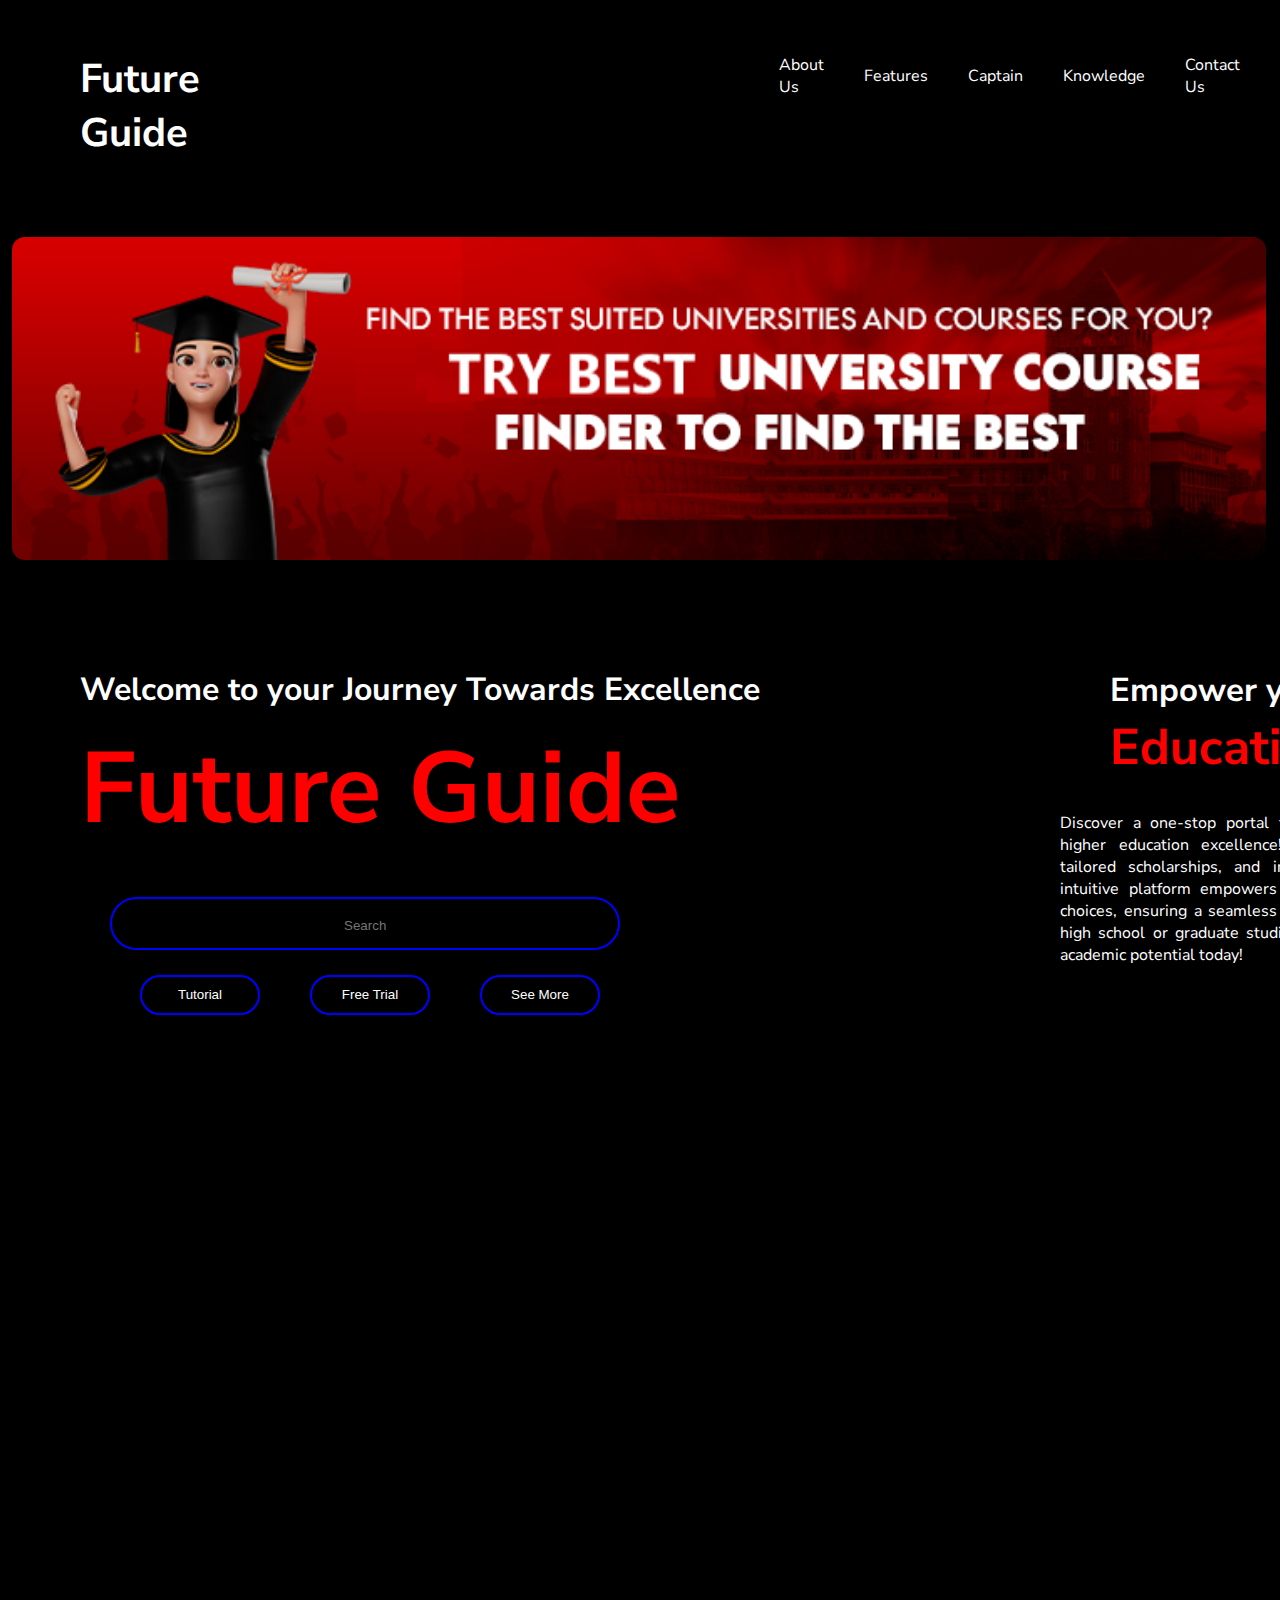
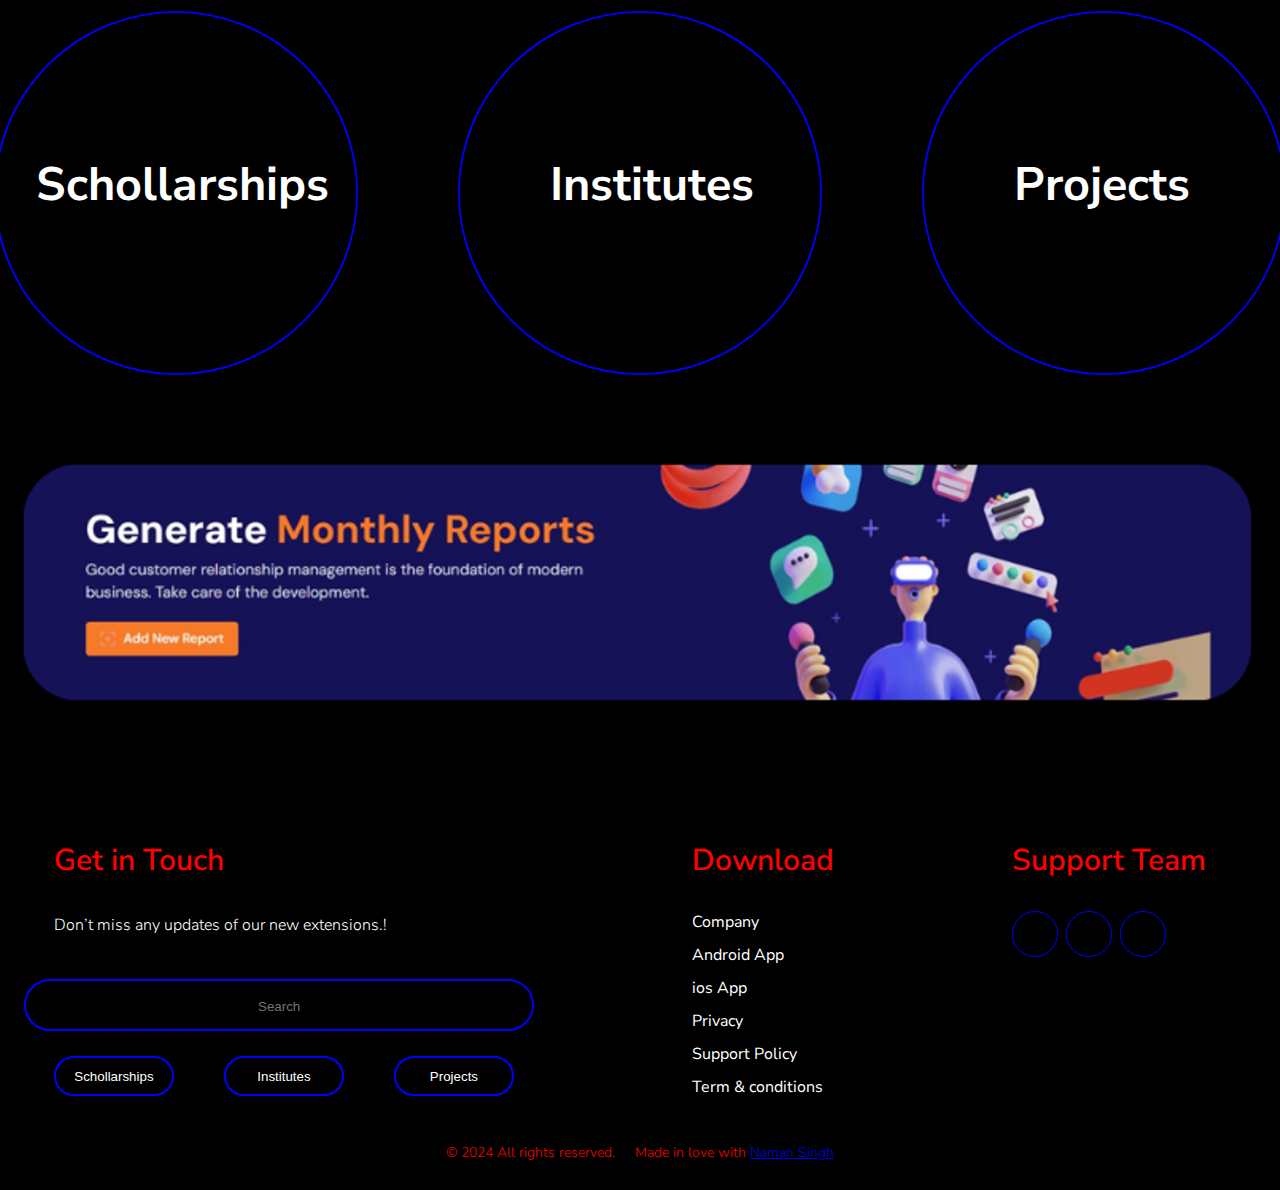
<file: index.html>
<!DOCTYPE html>
<html lang="en">
<head>
    <meta charset="UTF-8">
    <meta name="viewport" content="width=device-width, initial-scale=1.0">
    <title>Future Guide | Student Aid Centre</title>
    <!-- Font Awesome -->
    <link rel="stylesheet" href="https://cdnjs.cloudflare.com/ajax/libs/font-awesome/5.15.3/css/all.min.css" integrity="sha512-iBBXm8fW90+nuLcSKlbmrPcLa0OT92xO1BIsZ+ywDWZCvqsWgccV3gFoRBv0z+8dLJgyAHIhR35VZc2oM/gI1w==" crossorigin="anonymous" referrerpolicy="no-referrer" />
     <!-- Font Awesome -->
     <link rel="stylesheet" href="https://cdnjs.cloudflare.com/ajax/libs/font-awesome/5.15.3/css/all.min.css" integrity="sha512-iBBXm8fW90+nuLcSKlbmrPcLa0OT92xO1BIsZ+ywDWZCvqsWgccV3gFoRBv0z+8dLJgyAHIhR35VZc2oM/gI1w==" crossorigin="anonymous" referrerpolicy="no-referrer" />
     <!-- Favicon -->
     <link id='favicon' rel="shortcut icon" href="./assets/images/favicon.png" type="image/x-png">    
    <link rel="stylesheet" href="https://cdnjs.cloudflare.com/ajax/libs/font-awesome/6.5.2/css/all.min.css" integrity="sha512-SnH5WK+bZxgPHs44uWIX+LLJAJ9/2PkPKZ5QiAj6Ta86w+fsb2TkcmfRyVX3pBnMFcV7oQPJkl9QevSCWr3W6A==" crossorigin="anonymous" referrerpolicy="no-referrer" />
    <link rel="stylesheet" href="./Assets/CSS/style.css" >
</head>
<body>
    <div class="container">
        <div class="nav-bar">
            <a href="#home" style="text-decoration: none;">
                <span class="logo">
                    <i class="fa-solid fa-play"></i>
                    <i class="fa-regular fa-circle"></i>
                </span>
            </a>    
        <h1> <a href="#home" style="color: white; text-decoration: none;" onmouseover="this.style.color='blue'" onmouseout="this.style.color='white'">
            Future Guide
            </a>
        </h1>
            <div class="sub-nav-bar">
                <a href="./Assets/Nav Page/aboutus.html"> About Us</a>
                <a href="./Assets/Nav Page/features.html"> Features</a>
                <a href="./Assets/Nav Page/captain.html"> Captain</a>
                <a href="./Assets/Nav Page/knowledge.html"> Knowledge</a>
                <a href="./Assets/Nav Page/contact.html"> Contact Us</a>
                <i class="fa-solid fa-bars"> </i>
            </div>
        </div>
        <div>
          <div class="banner">
            <img src="./Assets/Images/home 02 banner .png" alt="Banner"> 
              </div>
        </div>
        <div class="content">
            <div class="container-height">
                <div class="container-heading">
                    <h1>Welcome to your Journey Towards Excellence</h1>
                    <h2 class="heading">
                        Future Guide
                        <span> </span>
                    </h2>
                    <div class="search-box">
                        <input type="text" placeholder="Search">
                    </div>
                </div>
                <div class="button-for-more">
                    <button  type="button">Tutorial</button>
                    <button type="button">Free Trial</button>
                    <button  type="button">See More</button>
                </div>
            </div>
            <div class="min-heading">
                <section >
                    <h3 id="min-heading-topic-1"> Empower your</h3>
                    <h3 id="min-heading-topic-2"> Education</h3>
                </section>
                <p>Discover a one-stop portal for students aiming for higher education excellence! Access top colleges, tailored scholarships, and innovative projects. Our intuitive platform empowers you to make informed choices, ensuring a seamless experience. Whether in high school or graduate studies, start unlocking your academic potential today!</p>    
            </div>
        </div>


     <!-- ---------------------  Animation Start ------------------ -->

    <Section class="new_footer">
        <div class="new_footer_top">
            <div class="footer_bg">
                <div class="footer_bg_one"></div>
                <div class="footer_bg_two"></div>
            </div>
        </div>
    </section>

   <!-- ---------------------  Animation End ------------------ -->



    

        <div class="box">
          <a href="./Assets/Main Pages/schollarship.html">
            <section>
              <div class="box-01">
                <h3> Schollarships </h3>
            </div>
            </section>
          </a>
          <a href="./Assets/Main Pages/institutes.html">
            <section>
              <div class="box-02">
                <h3> Institutes  </h3>
            </div>
            </section>
          </a>
          <a href="./Assets/Main Pages/project.html">
            <section>
              <div class="box-03">
                <h3> Projects  </h3>
          </div>
          </section>
          </a>
        </div>
    </div>

          <!-- Banner 03  -->
          <div class="banner">
            <img src="./Assets/Images/IMG 00.png" alt="Banner">
          </div>




       <!--  Footer starts -->

<footer class="new_footer">
  <div class="new_footer_top">
      <div class="container">
          <div class="row">
              <div class="col-lg-3 col-md-6">
                  <div class="f_widget company_widget wow fadeInLeft" data-wow-delay="0.2s" style="visibility: visible; animation-delay: 0.2s; animation-name: fadeInLeft;">
                      <h3 class="f-title f_600 t_color f_size_18">Get in Touch</h3>
                      <p>Don’t miss any updates of our new extensions.!</p>
                      <form action="#" class="f_subscribe_two mailchimp" method="post" novalidate="true" _lpchecked="1">
                          <!-- <input type="text" name="EMAIL" class="form-control memail" placeholder="Email" id="mail_inputBox" >
                            -->

                            <!-- testing starts -->
                            <div id="heading-of-mailbox">
                                <div class="container-heading">
                                    <div class="search-box">
                                        <input type="text" placeholder="Search">
                                    </div>
                                </div>
                                <div class="button-for-more">
                                    <a href="./Assets/Main Pages/schollarship.html"><button  type="button">Schollarships</button></a>
                                    <a href="./Assets/Main Pages/institutes.html"> <button type="button">Institutes</button></a>
                                    <a href="./Assets/Main Pages/project.html"><button  type="button">Projects</button></a>
                                </div>
                            </div>
                            <!-- testing end -->
                         
                          <p class="mchimp-errmessage" style="display: none;"></p>
                          <p class="mchimp-sucmessage" style="display: none;"></p>
                      </form>
                  </div>
              </div>
              <div class="col-lg-3 col-md-6">
                  <div class="f_widget about-widget pl_70 wow fadeInLeft" data-wow-delay="0.4s" style="visibility: visible; animation-delay: 0.4s; animation-name: fadeInLeft;">
                      <h3 class="f-title f_600 t_color f_size_18">Download</h3>
                      <ul class="list-unstyled f_list">
                          <li><a href="./Assets/HTML/Footer Page/company.html">Company</a></li>
                          <li><a href="#">Android App</a></li>
                          <li><a href="#">ios App</a></li>
                          <li><a href="./Assets/Footer Page/privicy.html">Privacy</a></li>
                          <li><a href="./Assets/Footer Page/supportpage.html">Support Policy</a></li>
                          <li><a href="./Assets/Footer Page/termsCondition.html">Term &amp; conditions</a></li>
                      </ul>
                  </div>
              </div>
              
              <div class="col-lg-3 col-md-6">
                  <div class="f_widget social-widget pl_70 wow fadeInLeft" data-wow-delay="0.8s" style="visibility: visible; animation-delay: 0.8s; animation-name: fadeInLeft;">
                      <h3 class="f-title f_600 t_color f_size_18">Support Team </h3>
                      <div class="f_social_icon">
                          <a href="#" class="fab fa-facebook"></a>
                          <a href="#" class="fab fa-twitter"></a>
                          <a href="#" class="fab fa-linkedin"></a>
                      </div>
                  </div>
              </div>
          </div>
      </div>

  </div>
  <div class="footer_bottom">
      <div class="container">
          <div id="row-align-items-center" class="row align-items-center">
              <div class="col-lg-6 col-sm-7">
                  <p class="mb-0 f_400"> © 2024 All rights reserved.</p>
              </div>
              <div class="col-lg-6 col-sm-5 text-right">
                  <p >Made in love with <a href="#" target="_blank">Naman Singh</a></p>
              </div>
          </div>
      </div>
  </div>
</footer>
        
<!-- Footer End -->

</body>
</html>
</file>
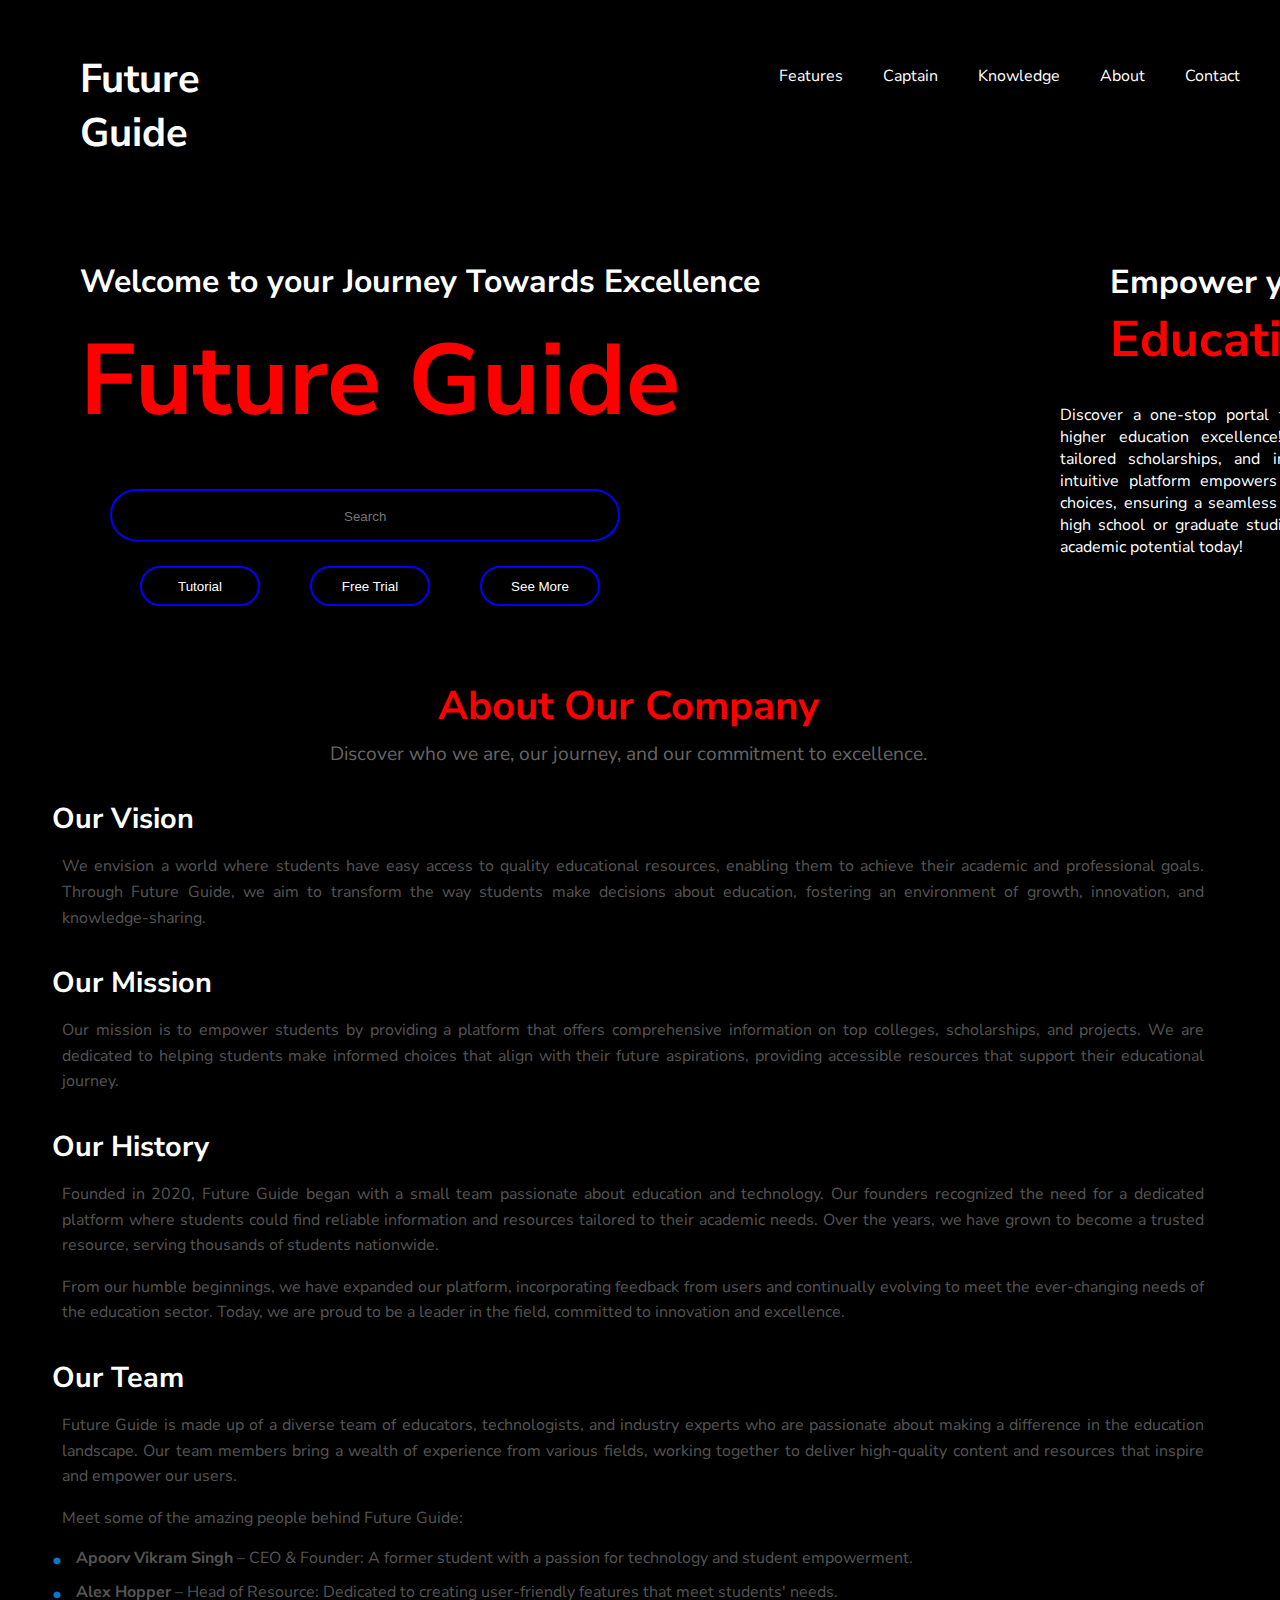
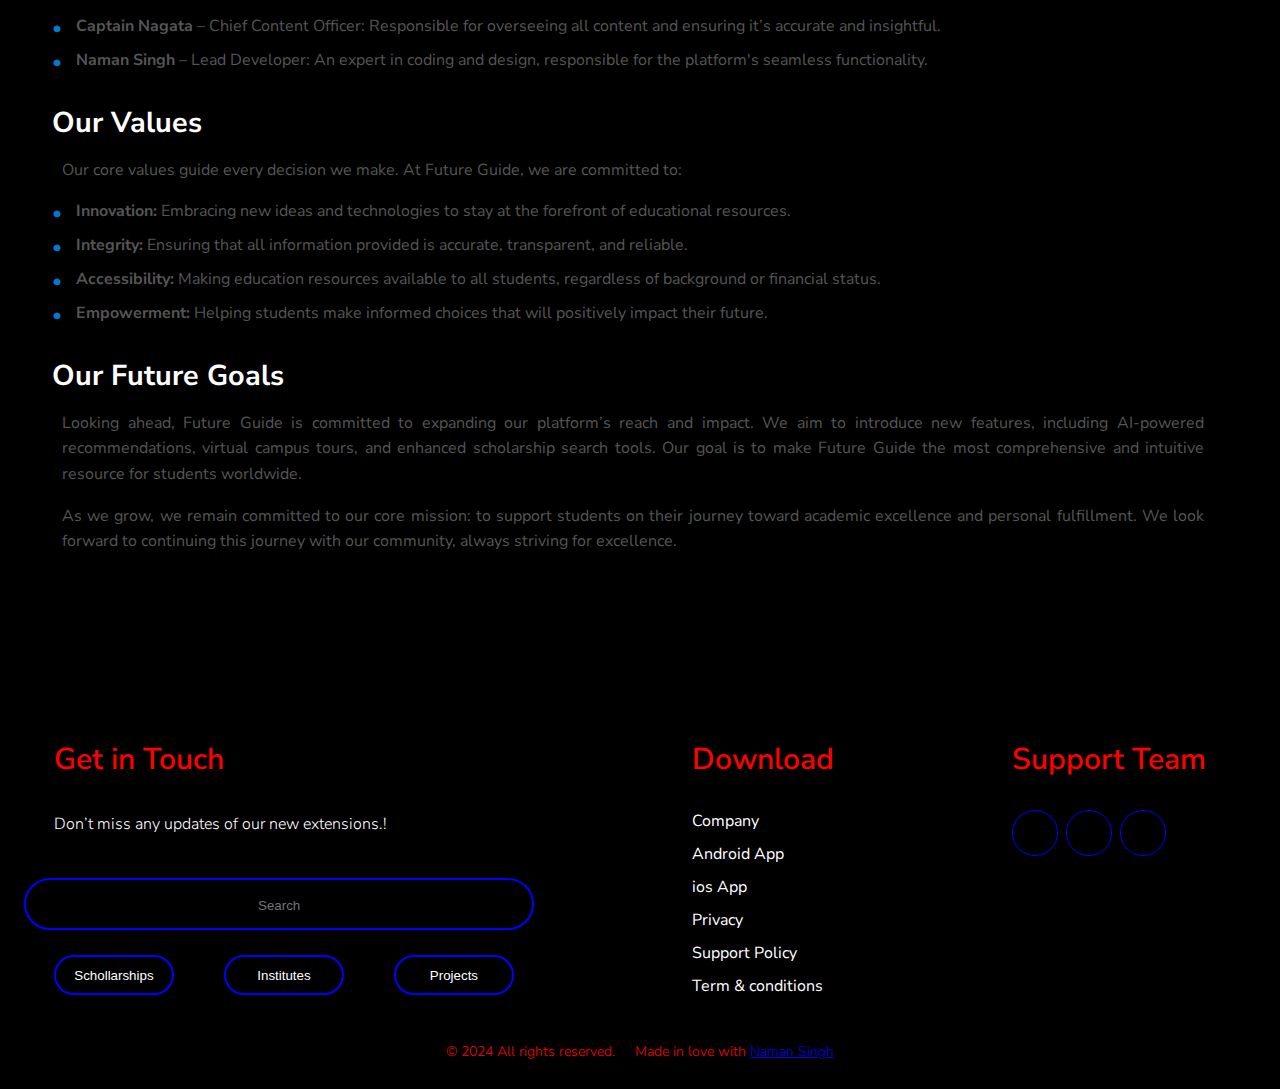
<file: Assets/Footer Page/company.html>
<!DOCTYPE html>
<html lang="en">
<head>
    <meta charset="UTF-8">
    <meta name="viewport" content="width=device-width, initial-scale=1.0">
    <title>Landing Page</title>
     <!-- Font Awesome -->
     <link rel="stylesheet" href="https://cdnjs.cloudflare.com/ajax/libs/font-awesome/5.15.3/css/all.min.css" integrity="sha512-iBBXm8fW90+nuLcSKlbmrPcLa0OT92xO1BIsZ+ywDWZCvqsWgccV3gFoRBv0z+8dLJgyAHIhR35VZc2oM/gI1w==" crossorigin="anonymous" referrerpolicy="no-referrer" />
     <!-- Font Awesome -->
     <link rel="stylesheet" href="https://cdnjs.cloudflare.com/ajax/libs/font-awesome/5.15.3/css/all.min.css" integrity="sha512-iBBXm8fW90+nuLcSKlbmrPcLa0OT92xO1BIsZ+ywDWZCvqsWgccV3gFoRBv0z+8dLJgyAHIhR35VZc2oM/gI1w==" crossorigin="anonymous" referrerpolicy="no-referrer" />
     <!-- Favicon -->
     <link id='favicon' rel="shortcut icon" href="./assets/images/favicon.png" type="image/x-png">
    
    <link rel="stylesheet" href="https://cdnjs.cloudflare.com/ajax/libs/font-awesome/6.5.2/css/all.min.css" integrity="sha512-SnH5WK+bZxgPHs44uWIX+LLJAJ9/2PkPKZ5QiAj6Ta86w+fsb2TkcmfRyVX3pBnMFcV7oQPJkl9QevSCWr3W6A==" crossorigin="anonymous" referrerpolicy="no-referrer" />
   
   
    <link rel="stylesheet" href="../CSS/style.css" >
    <link rel="stylesheet" href="../CSS/company.css" >
    
</head>
<body>
    <div class="container">
        <div class="nav-bar">
            <a href="#home" style="text-decoration: none;">
                <span class="logo">
                    <i class="fa-solid fa-play"></i>
                    <i class="fa-regular fa-circle"></i>
                </span>
            </a>

    
         <h1><a href="#home" style="color: white; text-decoration: none;" onmouseover="this.style.color='blue'" onmouseout="this.style.color='white'">
            Future Guide
        </a></h1>
          

            <div class="sub-nav-bar">
                
                <a href="../Nav Page/features.html"> Features</a>
                <a href="../Nav Page/captain.html"> Captain</a>
                <a href="../Nav Page/knowledge.html"> Knowledge</a>
                <a href="../Nav Page/aboutus.html"> About </a>
                <a href="../Nav Page/contact.html"> Contact </a>
                <i class="fa-solid fa-bars"></i>
            </div>
        </div>
        <div class="content">
            <div class="container-height">
                <div class="container-heading">
                    <h1>Welcome to your Journey Towards Excellence</h1>
                    <h2 class="heading">
                        Future Guide
                        <span> </span>
                    </h2>
                    <div class="search-box">
                        <input type="text" placeholder="Search">
                    </div>

                </div>
                <div class="button-for-more">
                    <button  type="button">Tutorial</button>
                    <button type="button">Free Trial</button>
                    <button  type="button">See More</button>
                </div>
            </div>
            <div class="min-heading">
                <section >
                    <h3 id="min-heading-topic-1"> Empower your</h3>
                    <h3 id="min-heading-topic-2"> Education</h3>
                </section>
                <p>Discover a one-stop portal for students aiming for higher education excellence! Access top colleges, tailored scholarships, and innovative projects. Our intuitive platform empowers you to make informed choices, ensuring a seamless experience. Whether in high school or graduate studies, start unlocking your academic potential today!</p>    
            </div>
        </div>
    </div>
  
    

    <div class="content-container">
        <header class="content-header">
            <h1>About Our Company</h1>
            <p>Discover who we are, our journey, and our commitment to excellence.</p>
        </header>
        
        <section class="content-section">
            <h2>Our Vision</h2>
            <p>We envision a world where students have easy access to quality educational resources, enabling them to achieve their academic and professional goals. Through Future Guide, we aim to transform the way students make decisions about education, fostering an environment of growth, innovation, and knowledge-sharing.</p>
        </section>

        <section class="content-section">
            <h2>Our Mission</h2>
            <p>Our mission is to empower students by providing a platform that offers comprehensive information on top colleges, scholarships, and projects. We are dedicated to helping students make informed choices that align with their future aspirations, providing accessible resources that support their educational journey.</p>
        </section>

        <section class="content-section">
            <h2>Our History</h2>
            <p>Founded in 2020, Future Guide began with a small team passionate about education and technology. Our founders recognized the need for a dedicated platform where students could find reliable information and resources tailored to their academic needs. Over the years, we have grown to become a trusted resource, serving thousands of students nationwide.</p>
            <p>From our humble beginnings, we have expanded our platform, incorporating feedback from users and continually evolving to meet the ever-changing needs of the education sector. Today, we are proud to be a leader in the field, committed to innovation and excellence.</p>
        </section>

        <section class="content-section">
            <h2>Our Team</h2>
            <p>Future Guide is made up of a diverse team of educators, technologists, and industry experts who are passionate about making a difference in the education landscape. Our team members bring a wealth of experience from various fields, working together to deliver high-quality content and resources that inspire and empower our users.</p>
            <p>Meet some of the amazing people behind Future Guide:</p>
            <ul>
                <li><strong>Apoorv Vikram Singh</strong> – CEO & Founder: A former student with a passion for technology and student empowerment.</li>
                <li><strong>Alex Hopper</strong> – Head of Resource: Dedicated to creating user-friendly features that meet students' needs.</li>
                <li><strong>Captain Nagata</strong> – Chief Content Officer: Responsible for overseeing all content and ensuring it’s accurate and insightful.</li>
                <li><strong>Naman Singh</strong> – Lead Developer: An expert in coding and design, responsible for the platform's seamless functionality.</li>
            </ul>
        </section>

        <section class="content-section">
            <h2>Our Values</h2>
            <p>Our core values guide every decision we make. At Future Guide, we are committed to:</p>
            <ul>
                <li><strong>Innovation:</strong> Embracing new ideas and technologies to stay at the forefront of educational resources.</li>
                <li><strong>Integrity:</strong> Ensuring that all information provided is accurate, transparent, and reliable.</li>
                <li><strong>Accessibility:</strong> Making education resources available to all students, regardless of background or financial status.</li>
                <li><strong>Empowerment:</strong> Helping students make informed choices that will positively impact their future.</li>
            </ul>
        </section>

        <section class="content-section">
            <h2>Our Future Goals</h2>
            <p>Looking ahead, Future Guide is committed to expanding our platform’s reach and impact. We aim to introduce new features, including AI-powered recommendations, virtual campus tours, and enhanced scholarship search tools. Our goal is to make Future Guide the most comprehensive and intuitive resource for students worldwide.</p>
            <p>As we grow, we remain committed to our core mission: to support students on their journey toward academic excellence and personal fulfillment. We look forward to continuing this journey with our community, always striving for excellence.</p>
        </section>
    </div>  

       <!--  Footer starts -->

       <footer class="new_footer">
        <div class="new_footer_top">
            <div class="container">
                <div class="row">
                    <div class="col-lg-3 col-md-6">
                        <div class="f_widget company_widget wow fadeInLeft" data-wow-delay="0.2s" style="visibility: visible; animation-delay: 0.2s; animation-name: fadeInLeft;">
                            <h3 class="f-title f_600 t_color f_size_18">Get in Touch</h3>
                            <p>Don’t miss any updates of our new extensions.!</p>
                            <form action="#" class="f_subscribe_two mailchimp" method="post" novalidate="true" _lpchecked="1">
                                <!-- <input type="text" name="EMAIL" class="form-control memail" placeholder="Email" id="mail_inputBox" >
                                  -->
      
      
                                  <!-- testing starts -->
                                  <div id="heading-of-mailbox">
                                      <div class="container-heading">
                                          <div class="search-box">
                                              <input type="text" placeholder="Search">
                                          </div>
                                      </div>
                                      <div class="button-for-more">
                                          <a href="../Main Pages/schollarship.html"><button  type="button">Schollarships</button></a>
                                          <a href="../Main Pages/institutes.html"> <button type="button">Institutes</button></a>
                                          <a href="../Main Pages/project.html"><button  type="button">Projects</button></a>
                                      </div>
                                  </div>
                                  <!-- testing end -->
                               
                                <p class="mchimp-errmessage" style="display: none;"></p>
                                <p class="mchimp-sucmessage" style="display: none;"></p>
                            </form>
                        </div>
                    </div>
                    <div class="col-lg-3 col-md-6">
                        <div class="f_widget about-widget pl_70 wow fadeInLeft" data-wow-delay="0.4s" style="visibility: visible; animation-delay: 0.4s; animation-name: fadeInLeft;">
                            <h3 class="f-title f_600 t_color f_size_18">Download</h3>
                            <ul class="list-unstyled f_list">
                                <li><a href="../Footer Page/company.html">Company</a></li>
                                <li><a href="#">Android App</a></li>
                                <li><a href="#">ios App</a></li>
                                <li><a href="../Footer Page/privicy.html">Privacy</a></li>
                                <li><a href="../Footer Page/supportpage.html">Support Policy</a></li>
                                <li><a href="../Footer Page/termsCondition.html">Term &amp; conditions</a></li>
                            </ul>
                        </div>
                    </div>
                    
                    <div class="col-lg-3 col-md-6">
                        <div class="f_widget social-widget pl_70 wow fadeInLeft" data-wow-delay="0.8s" style="visibility: visible; animation-delay: 0.8s; animation-name: fadeInLeft;">
                            <h3 class="f-title f_600 t_color f_size_18">Support Team </h3>
                            <div class="f_social_icon">
                                <a href="#" class="fab fa-facebook"></a>
                                <a href="#" class="fab fa-twitter"></a>
                                <a href="#" class="fab fa-linkedin"></a>
                            </div>
                        </div>
                    </div>
                </div>
            </div>
            <!-- <div class="footer_bg">
                <div class="footer_bg_one"></div>
                <div class="footer_bg_two"></div>
            </div> -->
        </div>
        <div class="footer_bottom">
            <div class="container">
                <div id="row-align-items-center" class="row align-items-center">
                    <div class="col-lg-6 col-sm-7">
                        <p class="mb-0 f_400"> © 2024 All rights reserved.</p>
                    </div>
                    <div class="col-lg-6 col-sm-5 text-right">
                        <p >Made in love with <a href="#" target="_blank">Naman Singh</a></p>
                    </div>
                </div>
            </div>
        </div>
      </footer>
      
               <!-- Footer End -->

</body>
</file>
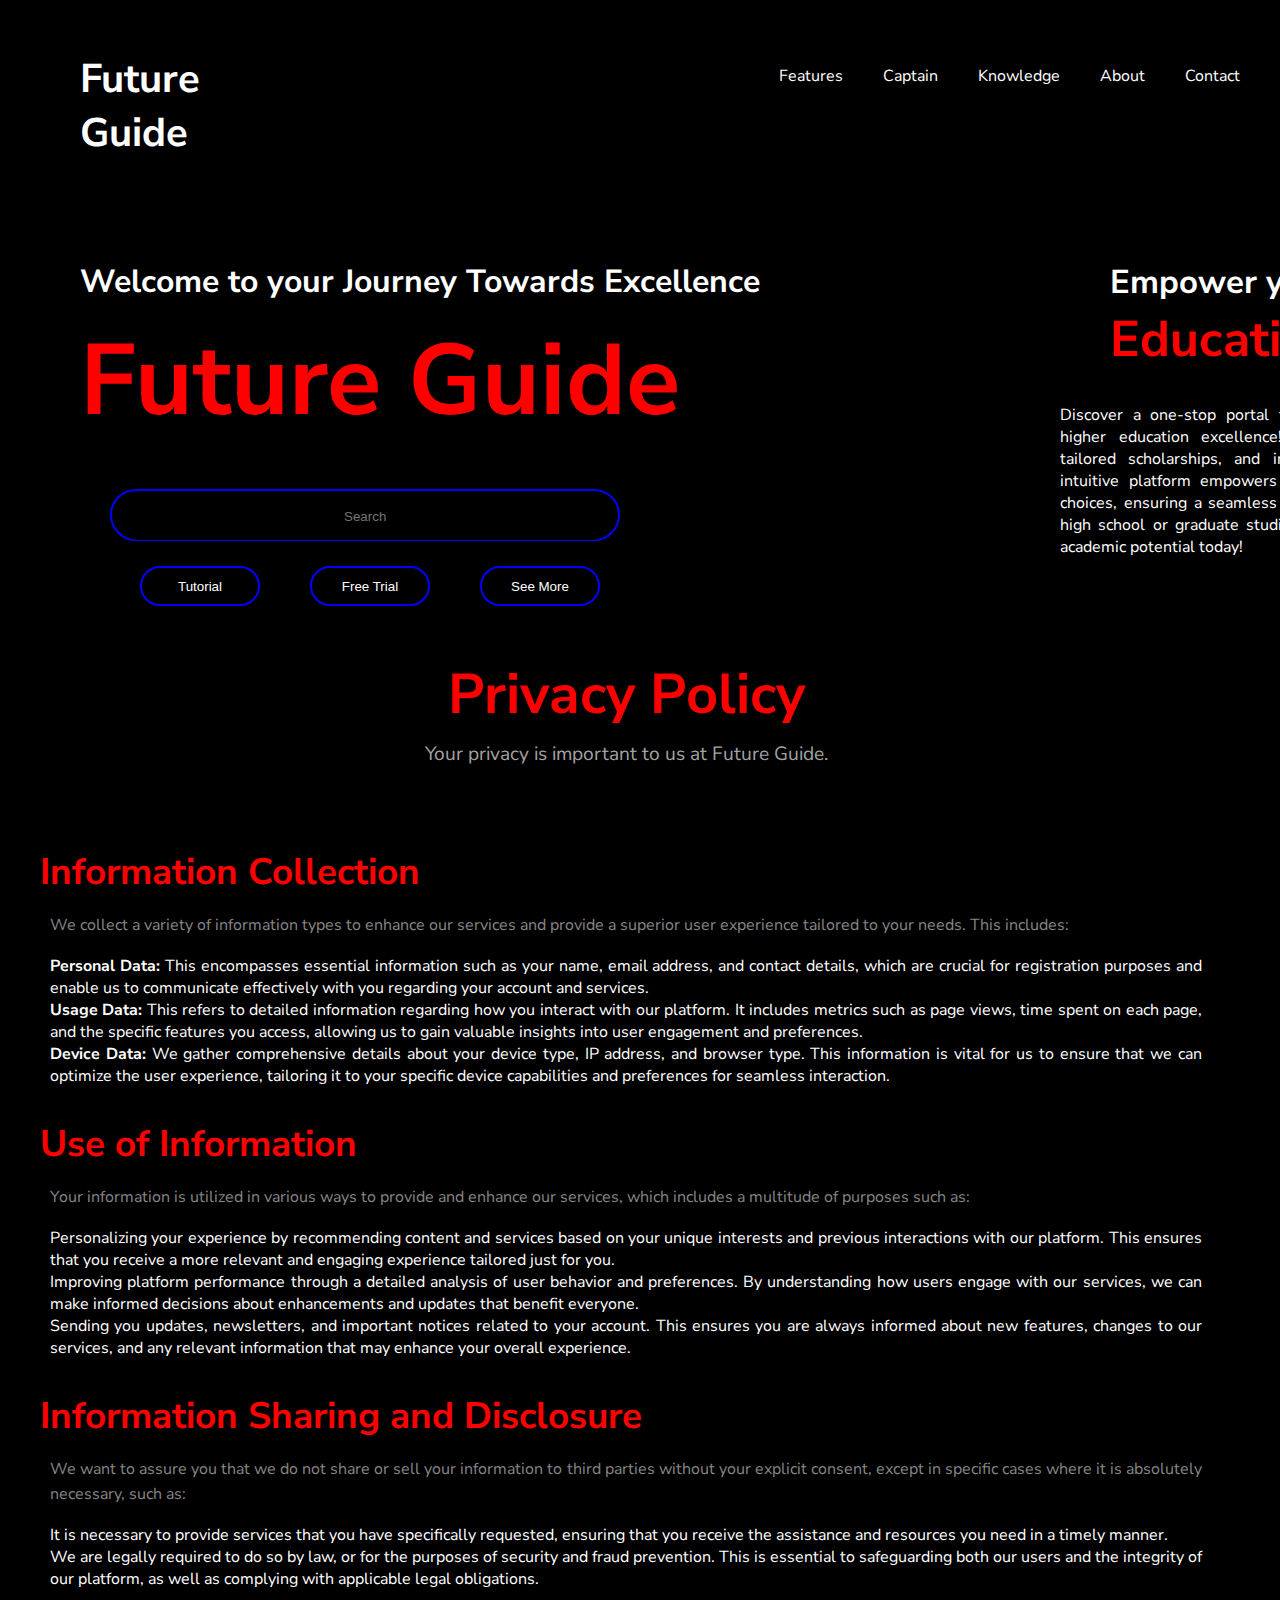
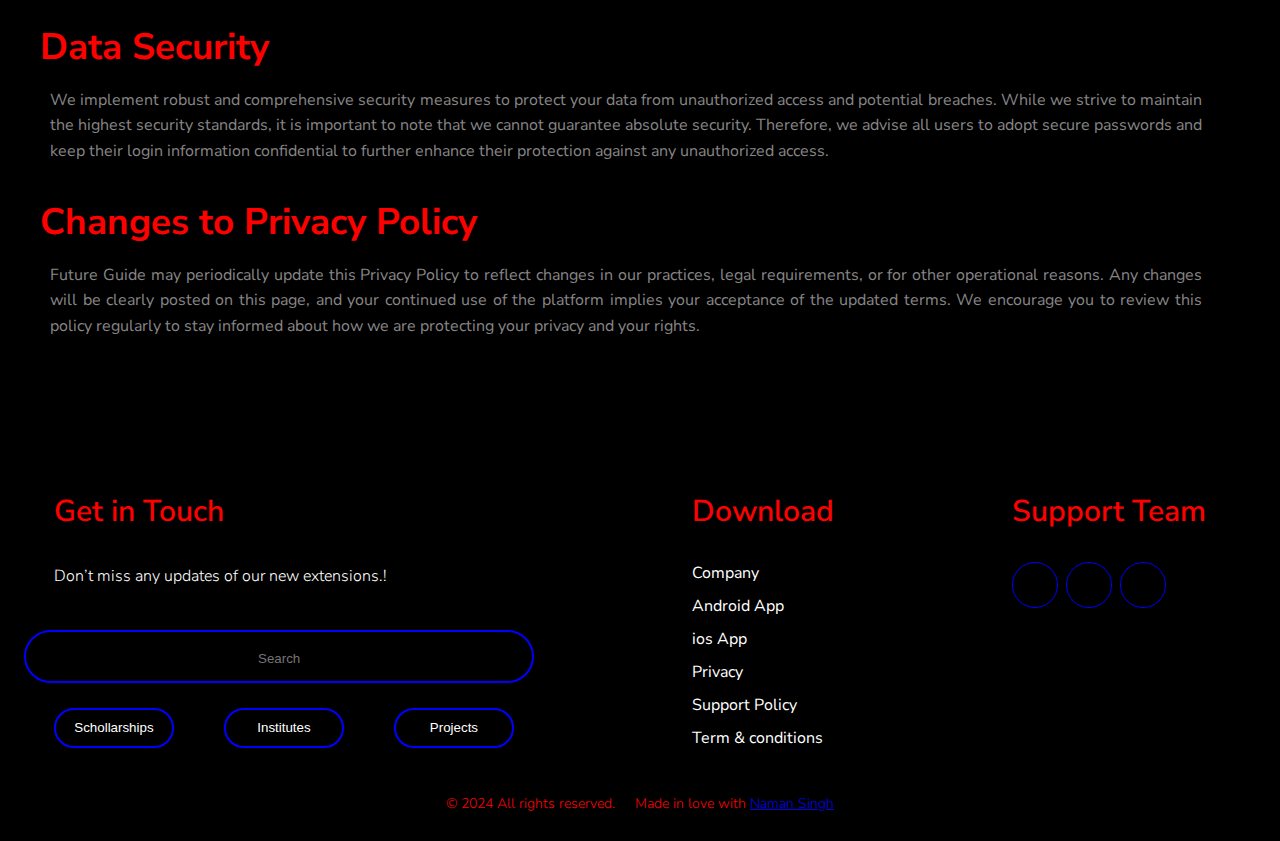
<file: Assets/Footer Page/privicy.html>
<!DOCTYPE html>
<html lang="en">
<head>
    <meta charset="UTF-8">
    <meta name="viewport" content="width=device-width, initial-scale=1.0">
    <title>Landing Page</title>
     <!-- Font Awesome -->
     <link rel="stylesheet" href="https://cdnjs.cloudflare.com/ajax/libs/font-awesome/5.15.3/css/all.min.css" integrity="sha512-iBBXm8fW90+nuLcSKlbmrPcLa0OT92xO1BIsZ+ywDWZCvqsWgccV3gFoRBv0z+8dLJgyAHIhR35VZc2oM/gI1w==" crossorigin="anonymous" referrerpolicy="no-referrer" />
     <!-- Font Awesome -->
     <link rel="stylesheet" href="https://cdnjs.cloudflare.com/ajax/libs/font-awesome/5.15.3/css/all.min.css" integrity="sha512-iBBXm8fW90+nuLcSKlbmrPcLa0OT92xO1BIsZ+ywDWZCvqsWgccV3gFoRBv0z+8dLJgyAHIhR35VZc2oM/gI1w==" crossorigin="anonymous" referrerpolicy="no-referrer" />
     <!-- Favicon -->
     <link id='favicon' rel="shortcut icon" href="./assets/images/favicon.png" type="image/x-png">
    
    <link rel="stylesheet" href="https://cdnjs.cloudflare.com/ajax/libs/font-awesome/6.5.2/css/all.min.css" integrity="sha512-SnH5WK+bZxgPHs44uWIX+LLJAJ9/2PkPKZ5QiAj6Ta86w+fsb2TkcmfRyVX3pBnMFcV7oQPJkl9QevSCWr3W6A==" crossorigin="anonymous" referrerpolicy="no-referrer" />
   
   
    <link rel="stylesheet" href="../CSS/style.css" >
    <link rel="stylesheet" href="../CSS/threepage.css" >
    
</head>
<body>
    <div class="container">
        <div class="nav-bar">
            <a href="#home" style="text-decoration: none;">
                <span class="logo">
                    <i class="fa-solid fa-play"></i>
                    <i class="fa-regular fa-circle"></i>
                </span>
            </a>

    
         <h1><a href="#home" style="color: white; text-decoration: none;" onmouseover="this.style.color='blue'" onmouseout="this.style.color='white'">
            Future Guide
        </a></h1>
          

            <div class="sub-nav-bar">
                
                <a href="../Nav Page/features.html"> Features</a>
                <a href="../Nav Page/captain.html"> Captain</a>
                <a href="../Nav Page/knowledge.html"> Knowledge</a>
                <a href="../Nav Page/aboutus.html"> About </a>
                <a href="../Nav Page/contact.html"> Contact </a>
                <i class="fa-solid fa-bars"></i>
            </div>
        </div>
        <div class="content">
            <div class="container-height">
                <div class="container-heading">
                    <h1>Welcome to your Journey Towards Excellence</h1>
                    <h2 class="heading">
                        Future Guide
                        <span> </span>
                    </h2>
                    <div class="search-box">
                        <input type="text" placeholder="Search">
                    </div>

                </div>
                <div class="button-for-more">
                    <button  type="button">Tutorial</button>
                    <button type="button">Free Trial</button>
                    <button  type="button">See More</button>
                </div>
            </div>
            <div class="min-heading">
                <section >
                    <h3 id="min-heading-topic-1"> Empower your</h3>
                    <h3 id="min-heading-topic-2"> Education</h3>
                </section>
                <p>Discover a one-stop portal for students aiming for higher education excellence! Access top colleges, tailored scholarships, and innovative projects. Our intuitive platform empowers you to make informed choices, ensuring a seamless experience. Whether in high school or graduate studies, start unlocking your academic potential today!</p>    
            </div>
        </div>
    </div>
 
    
    
    <div class="content-container">
        <header class="content-header">
            <h1>Privacy Policy</h1>
            <p>   Your privacy is important to us at Future Guide.</p>
        </header>
    
        <section class="content-section">
            <h2>Information Collection</h2>
            <p>We collect a variety of information types to enhance our services and provide a superior user experience tailored to your needs. This includes:</p>
            <ul>
                <li><strong>Personal Data:</strong> This encompasses essential information such as your name, email address, and contact details, which are crucial for registration purposes and enable us to communicate effectively with you regarding your account and services.</li>
                <li><strong>Usage Data:</strong> This refers to detailed information regarding how you interact with our platform. It includes metrics such as page views, time spent on each page, and the specific features you access, allowing us to gain valuable insights into user engagement and preferences.</li>
                <li><strong>Device Data:</strong> We gather comprehensive details about your device type, IP address, and browser type. This information is vital for us to ensure that we can optimize the user experience, tailoring it to your specific device capabilities and preferences for seamless interaction.</li>
            </ul>
        </section>
    
        <section class="content-section">
            <h2>Use of Information</h2>
            <p>Your information is utilized in various ways to provide and enhance our services, which includes a multitude of purposes such as:</p>
            <ul>
                <li>Personalizing your experience by recommending content and services based on your unique interests and previous interactions with our platform. This ensures that you receive a more relevant and engaging experience tailored just for you.</li>
                <li>Improving platform performance through a detailed analysis of user behavior and preferences. By understanding how users engage with our services, we can make informed decisions about enhancements and updates that benefit everyone.</li>
                <li>Sending you updates, newsletters, and important notices related to your account. This ensures you are always informed about new features, changes to our services, and any relevant information that may enhance your overall experience.</li>
            </ul>
        </section>
    
        <section class="content-section">
            <h2>Information Sharing and Disclosure</h2>
            <p>We want to assure you that we do not share or sell your information to third parties without your explicit consent, except in specific cases where it is absolutely necessary, such as:</p>
            <ul>
                <li>It is necessary to provide services that you have specifically requested, ensuring that you receive the assistance and resources you need in a timely manner.</li>
                <li>We are legally required to do so by law, or for the purposes of security and fraud prevention. This is essential to safeguarding both our users and the integrity of our platform, as well as complying with applicable legal obligations.</li>
            </ul>
        </section>
    
        <section class="content-section">
            <h2>Data Security</h2>
            <p>We implement robust and comprehensive security measures to protect your data from unauthorized access and potential breaches. While we strive to maintain the highest security standards, it is important to note that we cannot guarantee absolute security. Therefore, we advise all users to adopt secure passwords and keep their login information confidential to further enhance their protection against any unauthorized access.</p>
        </section>
    
        <section class="content-section">
            <h2>Changes to Privacy Policy</h2>
            <p>Future Guide may periodically update this Privacy Policy to reflect changes in our practices, legal requirements, or for other operational reasons. Any changes will be clearly posted on this page, and your continued use of the platform implies your acceptance of the updated terms. We encourage you to review this policy regularly to stay informed about how we are protecting your privacy and your rights.</p>
        </section>
    </div>


       <!--  Footer starts -->

       <footer class="new_footer">
        <div class="new_footer_top">
            <div class="container">
                <div class="row">
                    <div class="col-lg-3 col-md-6">
                        <div class="f_widget company_widget wow fadeInLeft" data-wow-delay="0.2s" style="visibility: visible; animation-delay: 0.2s; animation-name: fadeInLeft;">
                            <h3 class="f-title f_600 t_color f_size_18">Get in Touch</h3>
                            <p>Don’t miss any updates of our new extensions.!</p>
                            <form action="#" class="f_subscribe_two mailchimp" method="post" novalidate="true" _lpchecked="1">
                                <!-- <input type="text" name="EMAIL" class="form-control memail" placeholder="Email" id="mail_inputBox" >
                                  -->
      
      
                                  <!-- testing starts -->
                                  <div id="heading-of-mailbox">
                                      <div class="container-heading">
                                          <div class="search-box">
                                              <input type="text" placeholder="Search">
                                          </div>
                                      </div>
                                      <div class="button-for-more">
                                          <a href="../Main Pages/schollarship.html"><button  type="button">Schollarships</button></a>
                                          <a href="../Main Pages/institutes.html"> <button type="button">Institutes</button></a>
                                          <a href="../Main Pages/project.html"><button  type="button">Projects</button></a>
                                      </div>
                                  </div>
                                  <!-- testing end -->
                               
                                <p class="mchimp-errmessage" style="display: none;"></p>
                                <p class="mchimp-sucmessage" style="display: none;"></p>
                            </form>
                        </div>
                    </div>
                    <div class="col-lg-3 col-md-6">
                        <div class="f_widget about-widget pl_70 wow fadeInLeft" data-wow-delay="0.4s" style="visibility: visible; animation-delay: 0.4s; animation-name: fadeInLeft;">
                            <h3 class="f-title f_600 t_color f_size_18">Download</h3>
                            <ul class="list-unstyled f_list">
                                <li><a href="../Footer Page/company.html">Company</a></li>
                                <li><a href="#">Android App</a></li>
                                <li><a href="#">ios App</a></li>
                                <li><a href="../Footer Page/privicy.html">Privacy</a></li>
                                <li><a href="../Footer Page/supportpage.html">Support Policy</a></li>
                                <li><a href="../Footer Page/termsCondition.html">Term &amp; conditions</a></li>
                            </ul>
                        </div>
                    </div>
                    
                    <div class="col-lg-3 col-md-6">
                        <div class="f_widget social-widget pl_70 wow fadeInLeft" data-wow-delay="0.8s" style="visibility: visible; animation-delay: 0.8s; animation-name: fadeInLeft;">
                            <h3 class="f-title f_600 t_color f_size_18">Support Team </h3>
                            <div class="f_social_icon">
                                <a href="#" class="fab fa-facebook"></a>
                                <a href="#" class="fab fa-twitter"></a>
                                <a href="#" class="fab fa-linkedin"></a>
                            </div>
                        </div>
                    </div>
                </div>
            </div>
            <!-- <div class="footer_bg">
                <div class="footer_bg_one"></div>
                <div class="footer_bg_two"></div>
            </div> -->
        </div>
        <div class="footer_bottom">
            <div class="container">
                <div id="row-align-items-center" class="row align-items-center">
                    <div class="col-lg-6 col-sm-7">
                        <p class="mb-0 f_400"> © 2024 All rights reserved.</p>
                    </div>
                    <div class="col-lg-6 col-sm-5 text-right">
                        <p >Made in love with <a href="#" target="_blank">Naman Singh</a></p>
                    </div>
                </div>
            </div>
        </div>
      </footer>
      
               <!-- Footer End -->

</body>
</file>
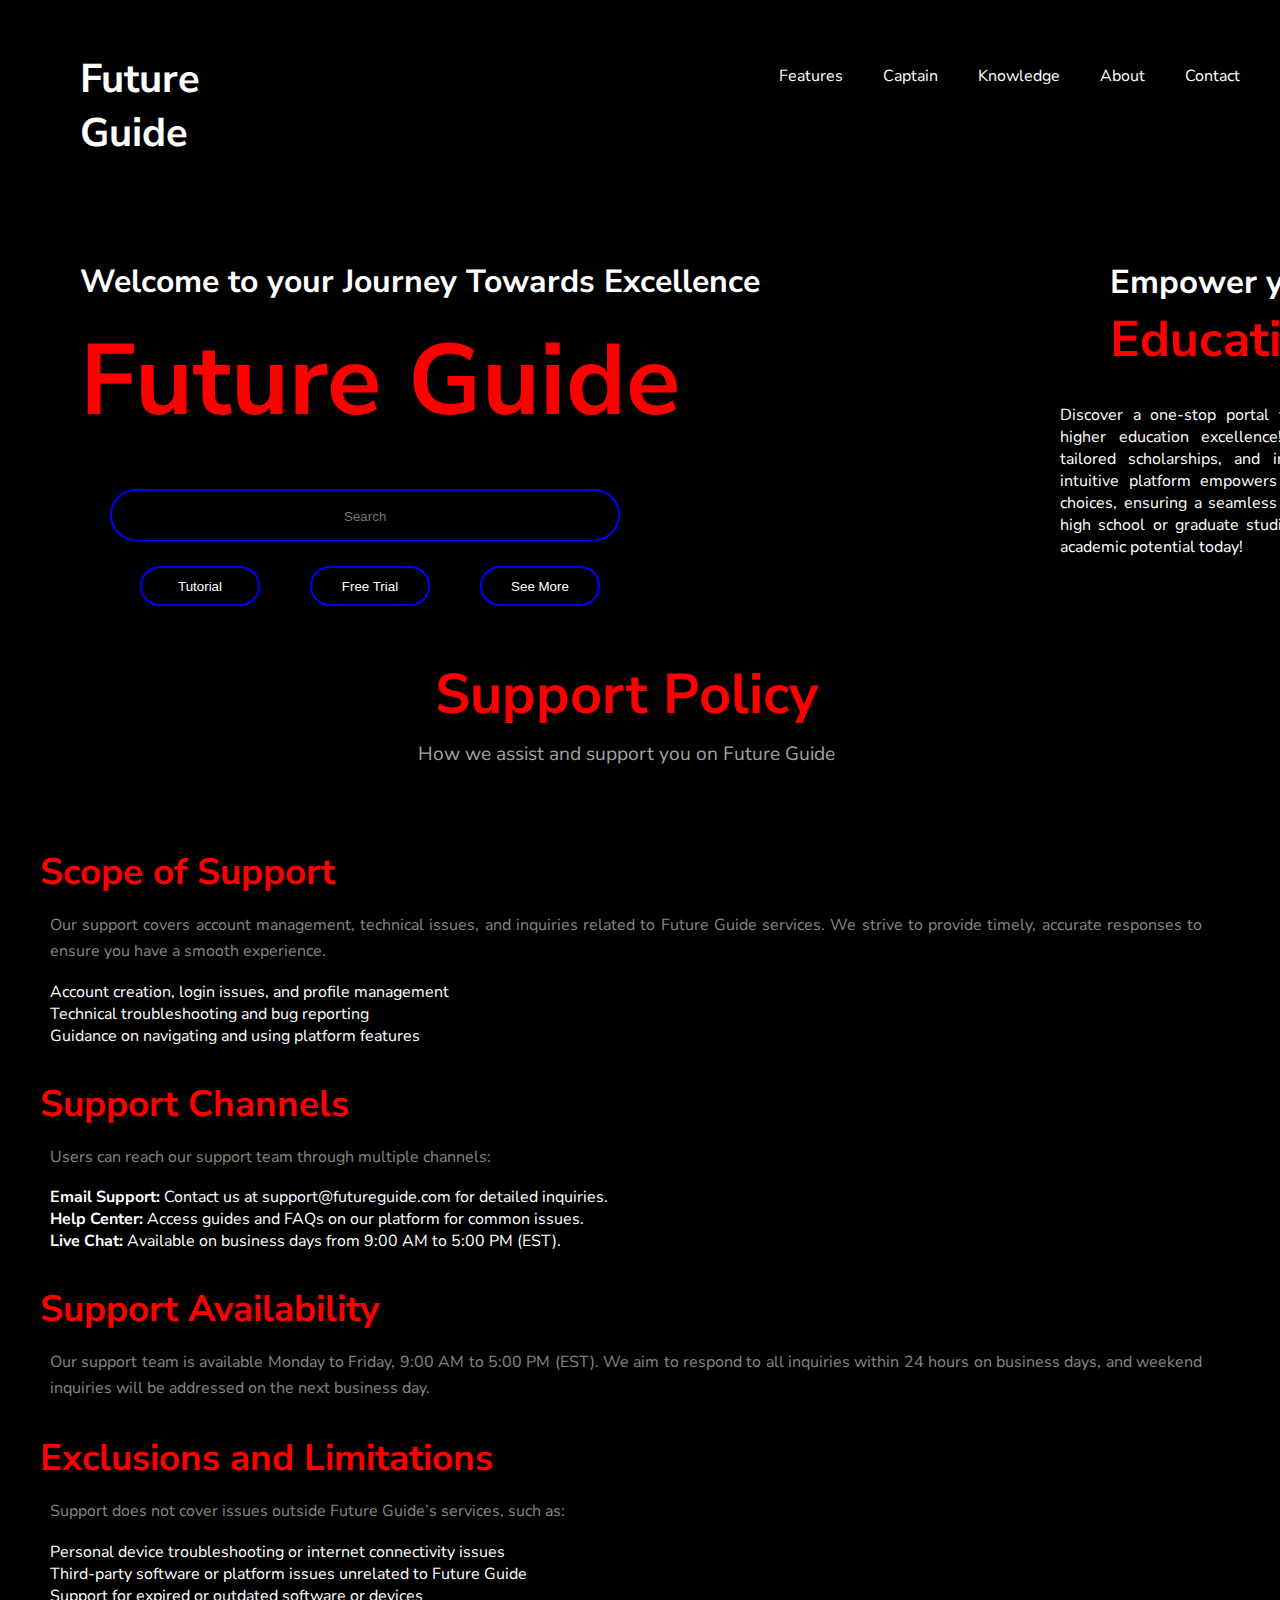
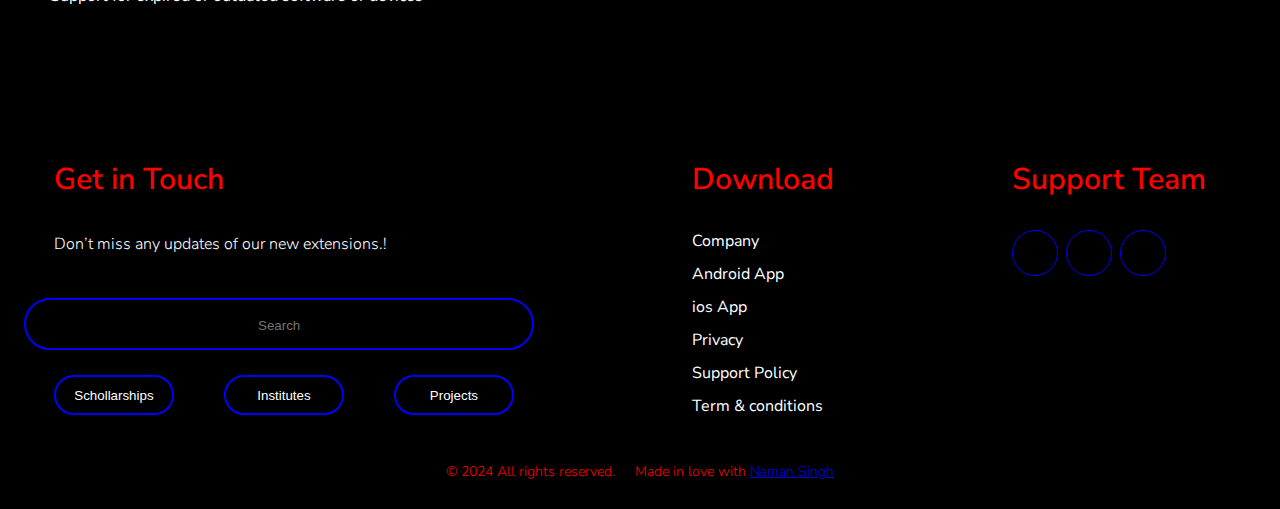
<file: Assets/Footer Page/supportpage.html>
<!DOCTYPE html>
<html lang="en">
<head>
    <meta charset="UTF-8">
    <meta name="viewport" content="width=device-width, initial-scale=1.0">
    <title>Landing Page</title>
     <!-- Font Awesome -->
     <link rel="stylesheet" href="https://cdnjs.cloudflare.com/ajax/libs/font-awesome/5.15.3/css/all.min.css" integrity="sha512-iBBXm8fW90+nuLcSKlbmrPcLa0OT92xO1BIsZ+ywDWZCvqsWgccV3gFoRBv0z+8dLJgyAHIhR35VZc2oM/gI1w==" crossorigin="anonymous" referrerpolicy="no-referrer" />
     <!-- Font Awesome -->
     <link rel="stylesheet" href="https://cdnjs.cloudflare.com/ajax/libs/font-awesome/5.15.3/css/all.min.css" integrity="sha512-iBBXm8fW90+nuLcSKlbmrPcLa0OT92xO1BIsZ+ywDWZCvqsWgccV3gFoRBv0z+8dLJgyAHIhR35VZc2oM/gI1w==" crossorigin="anonymous" referrerpolicy="no-referrer" />
     <!-- Favicon -->
     <link id='favicon' rel="shortcut icon" href="./assets/images/favicon.png" type="image/x-png">
    
    <link rel="stylesheet" href="https://cdnjs.cloudflare.com/ajax/libs/font-awesome/6.5.2/css/all.min.css" integrity="sha512-SnH5WK+bZxgPHs44uWIX+LLJAJ9/2PkPKZ5QiAj6Ta86w+fsb2TkcmfRyVX3pBnMFcV7oQPJkl9QevSCWr3W6A==" crossorigin="anonymous" referrerpolicy="no-referrer" />
   
 
    <link rel="stylesheet" href="../CSS/style.css" >
    <link rel="stylesheet" href="../CSS/threepage.css" >
    

</head>
<body>
    <div class="container">
        <div class="nav-bar">
            <a href="#home" style="text-decoration: none;">
                <span class="logo">
                    <i class="fa-solid fa-play"></i>
                    <i class="fa-regular fa-circle"></i>
                </span>
            </a>

    
         <h1><a href="#home" style="color: white; text-decoration: none;" onmouseover="this.style.color='blue'" onmouseout="this.style.color='white'">
            Future Guide
        </a></h1>
          

            <div class="sub-nav-bar">
                
                <a href="../Nav Page/features.html"> Features</a>
                <a href="../Nav Page/captain.html"> Captain</a>
                <a href="../Nav Page/knowledge.html"> Knowledge</a>
                <a href="../Nav Page/aboutus.html"> About </a>
                <a href="../Nav Page/contact.html"> Contact </a>
                <i class="fa-solid fa-bars"></i>
            </div>
        </div>
        <div class="content">
            <div class="container-height">
                <div class="container-heading">
                    <h1>Welcome to your Journey Towards Excellence</h1>
                    <h2 class="heading">
                        Future Guide
                        <span> </span>
                    </h2>
                    <div class="search-box">
                        <input type="text" placeholder="Search">
                    </div>

                </div>
                <div class="button-for-more">
                    <button  type="button">Tutorial</button>
                    <button type="button">Free Trial</button>
                    <button  type="button">See More</button>
                </div>
            </div>
            <div class="min-heading">
                <section >
                    <h3 id="min-heading-topic-1"> Empower your</h3>
                    <h3 id="min-heading-topic-2"> Education</h3>
                </section>
                <p>Discover a one-stop portal for students aiming for higher education excellence! Access top colleges, tailored scholarships, and innovative projects. Our intuitive platform empowers you to make informed choices, ensuring a seamless experience. Whether in high school or graduate studies, start unlocking your academic potential today!</p>    
            </div>
        </div>
    </div>

    <div class="content-container">
        <header class="content-header">
            <h1>Support Policy</h1>
            <p>How we assist and support you on Future Guide</p>
        </header>

        <section class="content-section">
            <h2>Scope of Support</h2>
            <p>Our support covers account management, technical issues, and inquiries related to Future Guide services. We strive to provide timely, accurate responses to ensure you have a smooth experience.</p>
            <ul>
                <li>Account creation, login issues, and profile management</li>
                <li>Technical troubleshooting and bug reporting</li>
                <li>Guidance on navigating and using platform features</li>
            </ul>
        </section>

        <section class="content-section">
            <h2>Support Channels</h2>
            <p>Users can reach our support team through multiple channels:</p>
            <ul>
                <li><strong>Email Support:</strong> Contact us at support@futureguide.com for detailed inquiries.</li>
                <li><strong>Help Center:</strong> Access guides and FAQs on our platform for common issues.</li>
                <li><strong>Live Chat:</strong> Available on business days from 9:00 AM to 5:00 PM (EST).</li>
            </ul>
        </section>

        <section class="content-section">
            <h2>Support Availability</h2>
            <p>Our support team is available Monday to Friday, 9:00 AM to 5:00 PM (EST). We aim to respond to all inquiries within 24 hours on business days, and weekend inquiries will be addressed on the next business day.</p>
        </section>

        <section class="content-section">
            <h2>Exclusions and Limitations</h2>
            <p>Support does not cover issues outside Future Guide’s services, such as:</p>
            <ul>
                <li>Personal device troubleshooting or internet connectivity issues</li>
                <li>Third-party software or platform issues unrelated to Future Guide</li>
                <li>Support for expired or outdated software or devices</li>
            </ul>
        </section>


    </div>


       <!--  Footer starts -->

       <footer class="new_footer">
        <div class="new_footer_top">
            <div class="container">
                <div class="row">
                    <div class="col-lg-3 col-md-6">
                        <div class="f_widget company_widget wow fadeInLeft" data-wow-delay="0.2s" style="visibility: visible; animation-delay: 0.2s; animation-name: fadeInLeft;">
                            <h3 class="f-title f_600 t_color f_size_18">Get in Touch</h3>
                            <p>Don’t miss any updates of our new extensions.!</p>
                            <form action="#" class="f_subscribe_two mailchimp" method="post" novalidate="true" _lpchecked="1">
                                <!-- <input type="text" name="EMAIL" class="form-control memail" placeholder="Email" id="mail_inputBox" >
                                  -->
      
      
                                  <!-- testing starts -->
                                  <div id="heading-of-mailbox">
                                      <div class="container-heading">
                                          <div class="search-box">
                                              <input type="text" placeholder="Search">
                                          </div>
                                      </div>
                                      <div class="button-for-more">
                                          <a href="../Main Pages/schollarship.html"><button  type="button">Schollarships</button></a>
                                          <a href="../Main Pages/institutes.html"> <button type="button">Institutes</button></a>
                                          <a href="../Main Pages/project.html"><button  type="button">Projects</button></a>
                                      </div>
                                  </div>
                                  <!-- testing end -->
                               
                                <p class="mchimp-errmessage" style="display: none;"></p>
                                <p class="mchimp-sucmessage" style="display: none;"></p>
                            </form>
                        </div>
                    </div>
                    <div class="col-lg-3 col-md-6">
                        <div class="f_widget about-widget pl_70 wow fadeInLeft" data-wow-delay="0.4s" style="visibility: visible; animation-delay: 0.4s; animation-name: fadeInLeft;">
                            <h3 class="f-title f_600 t_color f_size_18">Download</h3>
                            <ul class="list-unstyled f_list">
                                <li><a href="../Footer Page/company.html">Company</a></li>
                                <li><a href="#">Android App</a></li>
                                <li><a href="#">ios App</a></li>
                                <li><a href="../Footer Page/privicy.html">Privacy</a></li>
                                <li><a href="../Footer Page/supportpage.html">Support Policy</a></li>
                                <li><a href="../Footer Page/termsCondition.html">Term &amp; conditions</a></li>
                            </ul>
                        </div>
                    </div>
                    
                    <div class="col-lg-3 col-md-6">
                        <div class="f_widget social-widget pl_70 wow fadeInLeft" data-wow-delay="0.8s" style="visibility: visible; animation-delay: 0.8s; animation-name: fadeInLeft;">
                            <h3 class="f-title f_600 t_color f_size_18">Support Team </h3>
                            <div class="f_social_icon">
                                <a href="#" class="fab fa-facebook"></a>
                                <a href="#" class="fab fa-twitter"></a>
                                <a href="#" class="fab fa-linkedin"></a>
                            </div>
                        </div>
                    </div>
                </div>
            </div>
            <!-- <div class="footer_bg">
                <div class="footer_bg_one"></div>
                <div class="footer_bg_two"></div>
            </div> -->
        </div>
        <div class="footer_bottom">
            <div class="container">
                <div id="row-align-items-center" class="row align-items-center">
                    <div class="col-lg-6 col-sm-7">
                        <p class="mb-0 f_400"> © 2024 All rights reserved.</p>
                    </div>
                    <div class="col-lg-6 col-sm-5 text-right">
                        <p >Made in love with <a href="#" target="_blank">Naman Singh</a></p>
                    </div>
                </div>
            </div>
        </div>
      </footer>
      
               <!-- Footer End -->
          

</body>
</file>
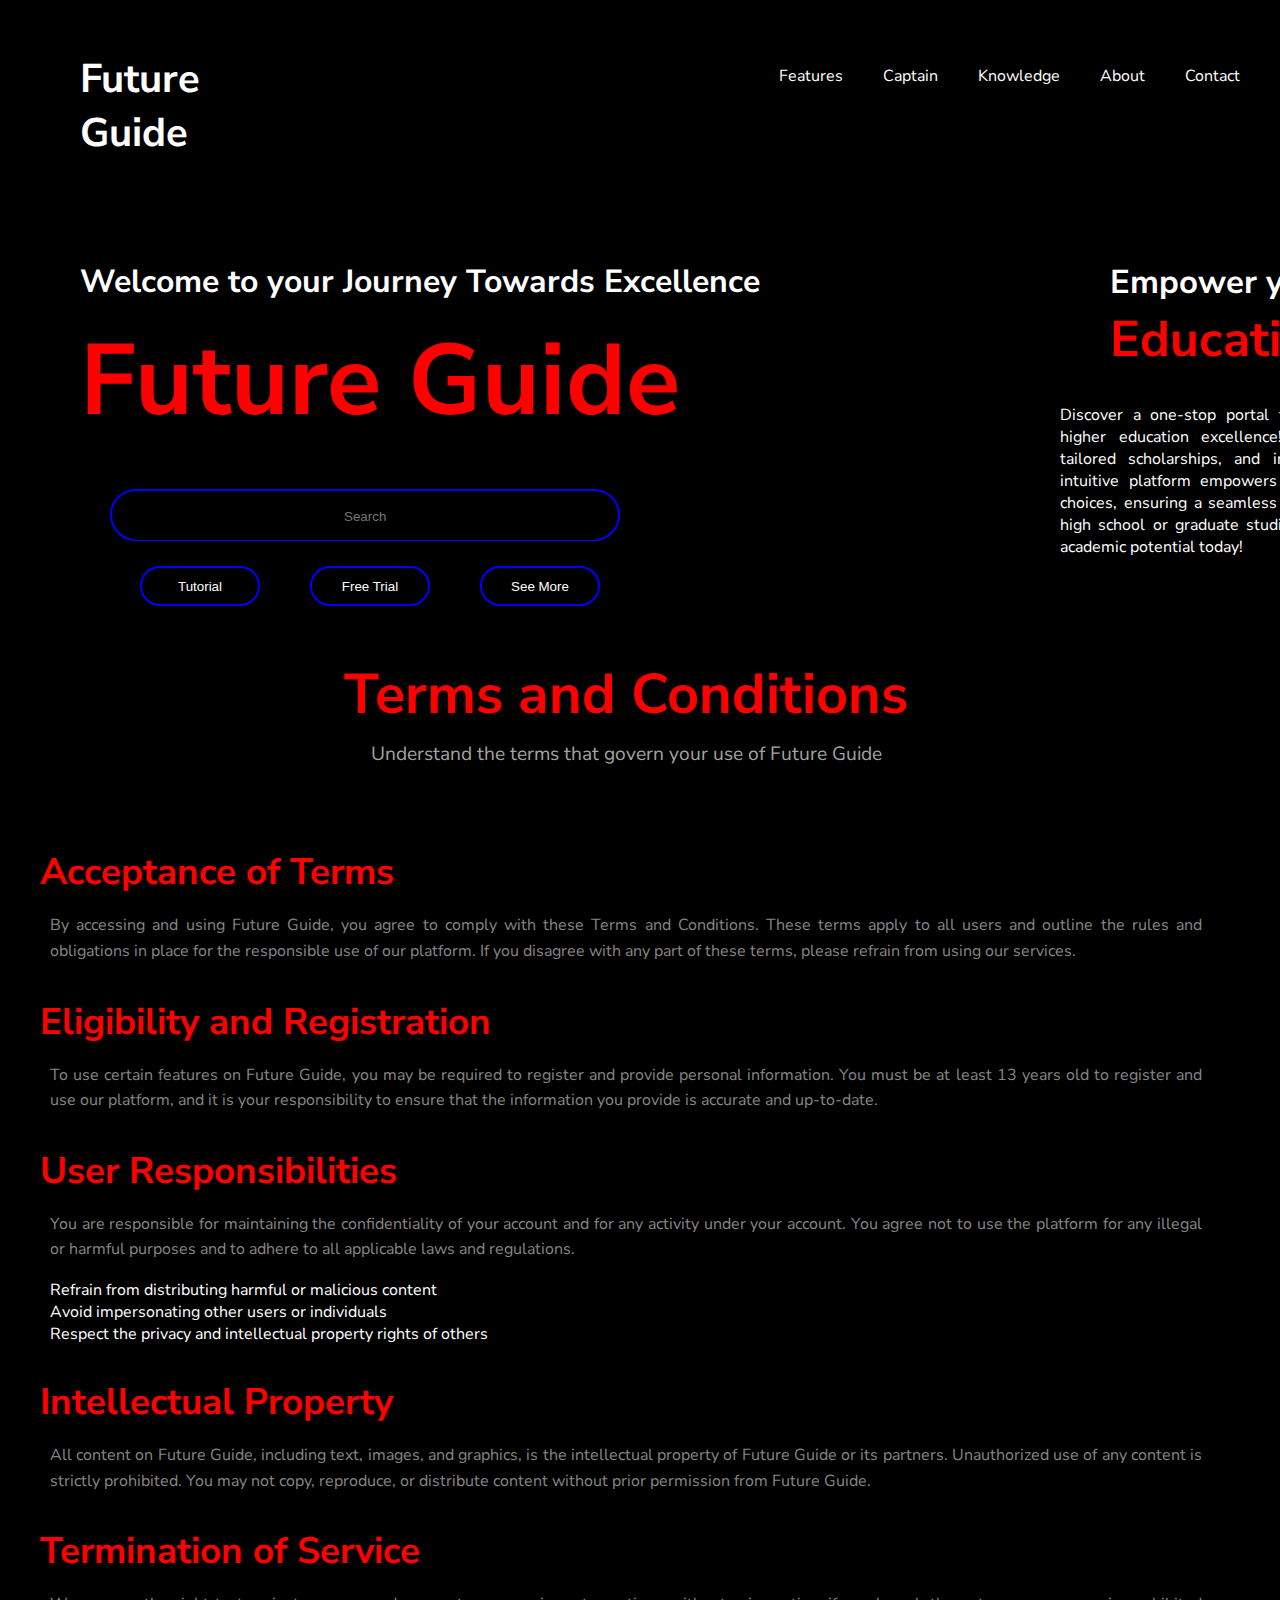
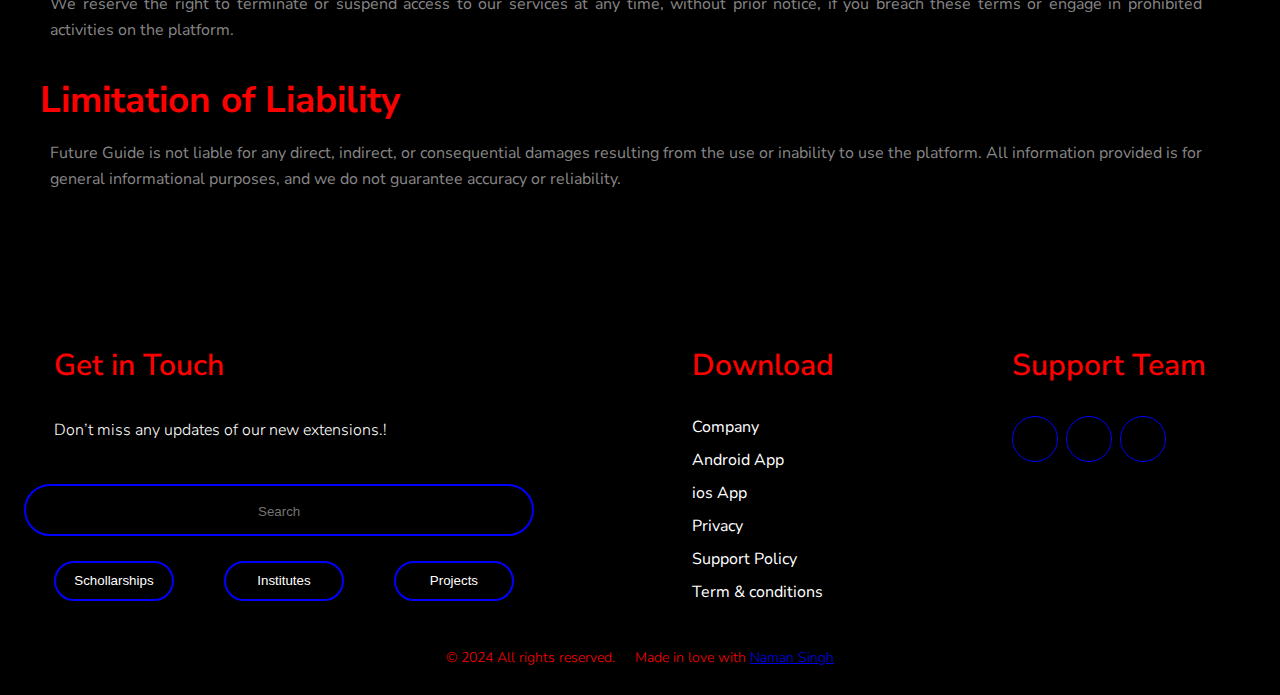
<file: Assets/Footer Page/termsCondition.html>
<!DOCTYPE html>
<html lang="en">
<head>
    <meta charset="UTF-8">
    <meta name="viewport" content="width=device-width, initial-scale=1.0">
    <title>Landing Page</title>
     <!-- Font Awesome -->
     <link rel="stylesheet" href="https://cdnjs.cloudflare.com/ajax/libs/font-awesome/5.15.3/css/all.min.css" integrity="sha512-iBBXm8fW90+nuLcSKlbmrPcLa0OT92xO1BIsZ+ywDWZCvqsWgccV3gFoRBv0z+8dLJgyAHIhR35VZc2oM/gI1w==" crossorigin="anonymous" referrerpolicy="no-referrer" />
     <!-- Font Awesome -->
     <link rel="stylesheet" href="https://cdnjs.cloudflare.com/ajax/libs/font-awesome/5.15.3/css/all.min.css" integrity="sha512-iBBXm8fW90+nuLcSKlbmrPcLa0OT92xO1BIsZ+ywDWZCvqsWgccV3gFoRBv0z+8dLJgyAHIhR35VZc2oM/gI1w==" crossorigin="anonymous" referrerpolicy="no-referrer" />
     <!-- Favicon -->
     <link id='favicon' rel="shortcut icon" href="./assets/images/favicon.png" type="image/x-png">
    
    <link rel="stylesheet" href="https://cdnjs.cloudflare.com/ajax/libs/font-awesome/6.5.2/css/all.min.css" integrity="sha512-SnH5WK+bZxgPHs44uWIX+LLJAJ9/2PkPKZ5QiAj6Ta86w+fsb2TkcmfRyVX3pBnMFcV7oQPJkl9QevSCWr3W6A==" crossorigin="anonymous" referrerpolicy="no-referrer" />
   
    <link rel="stylesheet" href="../CSS/style.css" >
    <link rel="stylesheet" href="../CSS/threepage.css" >
    

</head>
<body>
    <div class="container">
        <div class="nav-bar">
            <a href="#home" style="text-decoration: none;">
                <span class="logo">
                    <i class="fa-solid fa-play"></i>
                    <i class="fa-regular fa-circle"></i>
                </span>
            </a>

    
         <h1><a href="#home" style="color: white; text-decoration: none;" onmouseover="this.style.color='blue'" onmouseout="this.style.color='white'">
            Future Guide
        </a></h1>
          

            <div class="sub-nav-bar">
                
                <a href="../Nav Page/features.html"> Features</a>
                <a href="../Nav Page/captain.html"> Captain</a>
                <a href="../Nav Page/knowledge.html"> Knowledge</a>
                <a href="../Nav Page/aboutus.html"> About </a>
                <a href="../Nav Page/contact.html"> Contact </a>
                <i class="fa-solid fa-bars"></i>
            </div>
        </div>
        <div class="content">
            <div class="container-height">
                <div class="container-heading">
                    <h1>Welcome to your Journey Towards Excellence</h1>
                    <h2 class="heading">
                        Future Guide
                        <span> </span>
                    </h2>
                    <div class="search-box">
                        <input type="text" placeholder="Search">
                    </div>

                </div>
                <div class="button-for-more">
                    <button  type="button">Tutorial</button>
                    <button type="button">Free Trial</button>
                    <button  type="button">See More</button>
                </div>
            </div>
            <div class="min-heading">
                <section >
                    <h3 id="min-heading-topic-1"> Empower your</h3>
                    <h3 id="min-heading-topic-2"> Education</h3>
                </section>
                <p>Discover a one-stop portal for students aiming for higher education excellence! Access top colleges, tailored scholarships, and innovative projects. Our intuitive platform empowers you to make informed choices, ensuring a seamless experience. Whether in high school or graduate studies, start unlocking your academic potential today!</p>    
            </div>
        </div>
    </div>

    <div class="content-container">
        <header class="content-header">
            <h1>Terms and Conditions</h1>
            <p>Understand the terms that govern your use of Future Guide</p>
        </header>
        
        <section class="content-section">
            <h2>Acceptance of Terms</h2>
            <p>By accessing and using Future Guide, you agree to comply with these Terms and Conditions. These terms apply to all users and outline the rules and obligations in place for the responsible use of our platform. If you disagree with any part of these terms, please refrain from using our services.</p>
        </section>

        <section class="content-section">
            <h2>Eligibility and Registration</h2>
            <p>To use certain features on Future Guide, you may be required to register and provide personal information. You must be at least 13 years old to register and use our platform, and it is your responsibility to ensure that the information you provide is accurate and up-to-date.</p>
        </section>

        <section class="content-section">
            <h2>User Responsibilities</h2>
            <p>You are responsible for maintaining the confidentiality of your account and for any activity under your account. You agree not to use the platform for any illegal or harmful purposes and to adhere to all applicable laws and regulations.</p>
            <ul>
                <li>Refrain from distributing harmful or malicious content</li>
                <li>Avoid impersonating other users or individuals</li>
                <li>Respect the privacy and intellectual property rights of others</li>
            </ul>
        </section>

        <section class="content-section">
            <h2>Intellectual Property</h2>
            <p>All content on Future Guide, including text, images, and graphics, is the intellectual property of Future Guide or its partners. Unauthorized use of any content is strictly prohibited. You may not copy, reproduce, or distribute content without prior permission from Future Guide.</p>
        </section>

        <section class="content-section">
            <h2>Termination of Service</h2>
            <p>We reserve the right to terminate or suspend access to our services at any time, without prior notice, if you breach these terms or engage in prohibited activities on the platform.</p>
        </section>

        <section class="content-section">
            <h2>Limitation of Liability</h2>
            <p>Future Guide is not liable for any direct, indirect, or consequential damages resulting from the use or inability to use the platform. All information provided is for general informational purposes, and we do not guarantee accuracy or reliability.</p>
        </section>
    </div>


       <!--  Footer starts -->

       <footer class="new_footer">
        <div class="new_footer_top">
            <div class="container">
                <div class="row">
                    <div class="col-lg-3 col-md-6">
                        <div class="f_widget company_widget wow fadeInLeft" data-wow-delay="0.2s" style="visibility: visible; animation-delay: 0.2s; animation-name: fadeInLeft;">
                            <h3 class="f-title f_600 t_color f_size_18">Get in Touch</h3>
                            <p>Don’t miss any updates of our new extensions.!</p>
                            <form action="#" class="f_subscribe_two mailchimp" method="post" novalidate="true" _lpchecked="1">
                                <!-- <input type="text" name="EMAIL" class="form-control memail" placeholder="Email" id="mail_inputBox" >
                                  -->
      
      
                                  <!-- testing starts -->
                                  <div id="heading-of-mailbox">
                                      <div class="container-heading">
                                          <div class="search-box">
                                              <input type="text" placeholder="Search">
                                          </div>
                                      </div>
                                      <div class="button-for-more">
                                          <a href="../Main Pages/schollarship.html"><button  type="button">Schollarships</button></a>
                                          <a href="../Main Pages/institutes.html"> <button type="button">Institutes</button></a>
                                          <a href="../Main Pages/project.html"><button  type="button">Projects</button></a>
                                      </div>
                                  </div>
                                  <!-- testing end -->
                               
                                <p class="mchimp-errmessage" style="display: none;"></p>
                                <p class="mchimp-sucmessage" style="display: none;"></p>
                            </form>
                        </div>
                    </div>
                    <div class="col-lg-3 col-md-6">
                        <div class="f_widget about-widget pl_70 wow fadeInLeft" data-wow-delay="0.4s" style="visibility: visible; animation-delay: 0.4s; animation-name: fadeInLeft;">
                            <h3 class="f-title f_600 t_color f_size_18">Download</h3>
                            <ul class="list-unstyled f_list">
                                <li><a href="../Footer Page/company.html">Company</a></li>
                                <li><a href="#">Android App</a></li>
                                <li><a href="#">ios App</a></li>
                                <li><a href="../Footer Page/privicy.html">Privacy</a></li>
                                <li><a href="../Footer Page/supportpage.html">Support Policy</a></li>
                                <li><a href="../Footer Page/termsCondition.html">Term &amp; conditions</a></li>
                            </ul>
                        </div>
                    </div>
                    
                    <div class="col-lg-3 col-md-6">
                        <div class="f_widget social-widget pl_70 wow fadeInLeft" data-wow-delay="0.8s" style="visibility: visible; animation-delay: 0.8s; animation-name: fadeInLeft;">
                            <h3 class="f-title f_600 t_color f_size_18">Support Team </h3>
                            <div class="f_social_icon">
                                <a href="#" class="fab fa-facebook"></a>
                                <a href="#" class="fab fa-twitter"></a>
                                <a href="#" class="fab fa-linkedin"></a>
                            </div>
                        </div>
                    </div>
                </div>
            </div>
            <!-- <div class="footer_bg">
                <div class="footer_bg_one"></div>
                <div class="footer_bg_two"></div>
            </div> -->
        </div>
        <div class="footer_bottom">
            <div class="container">
                <div id="row-align-items-center" class="row align-items-center">
                    <div class="col-lg-6 col-sm-7">
                        <p class="mb-0 f_400"> © 2024 All rights reserved.</p>
                    </div>
                    <div class="col-lg-6 col-sm-5 text-right">
                        <p >Made in love with <a href="#" target="_blank">Naman Singh</a></p>
                    </div>
                </div>
            </div>
        </div>
      </footer>
      
               <!-- Footer End -->
          

</body>
</file>
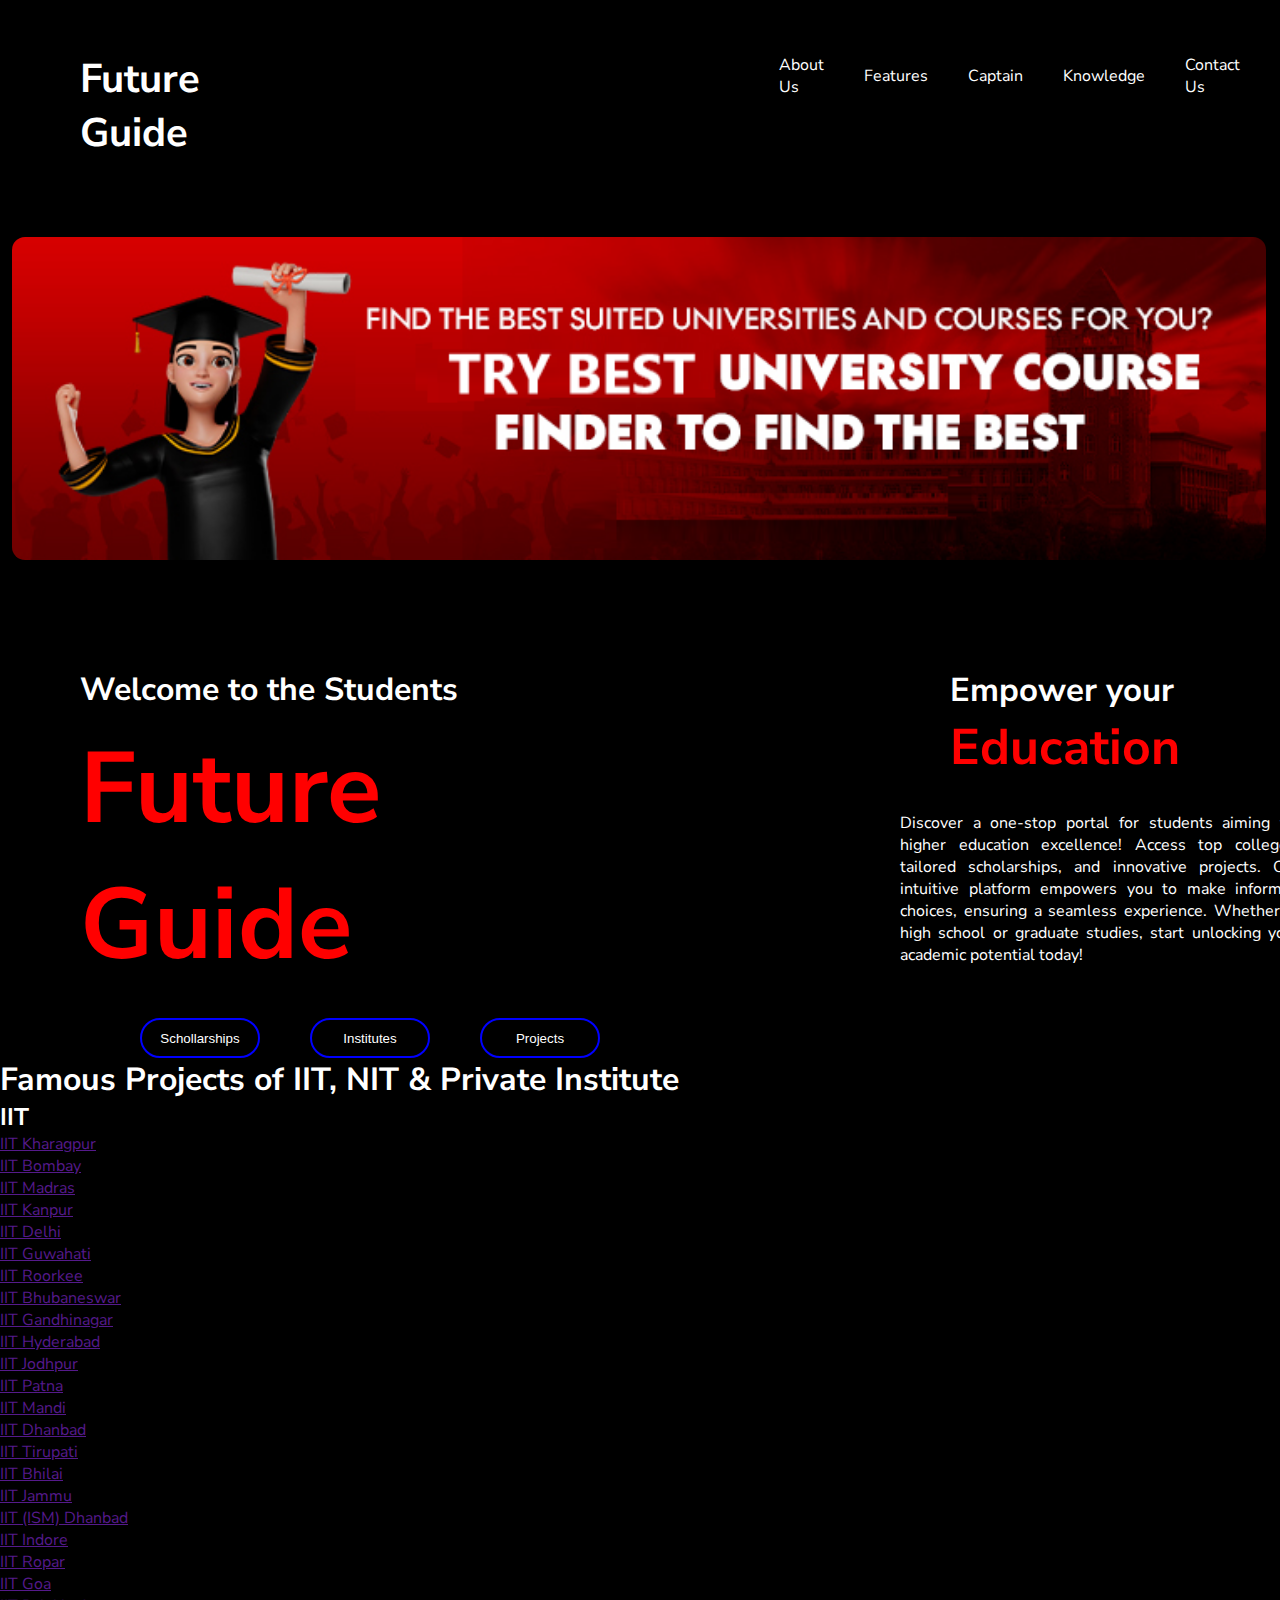
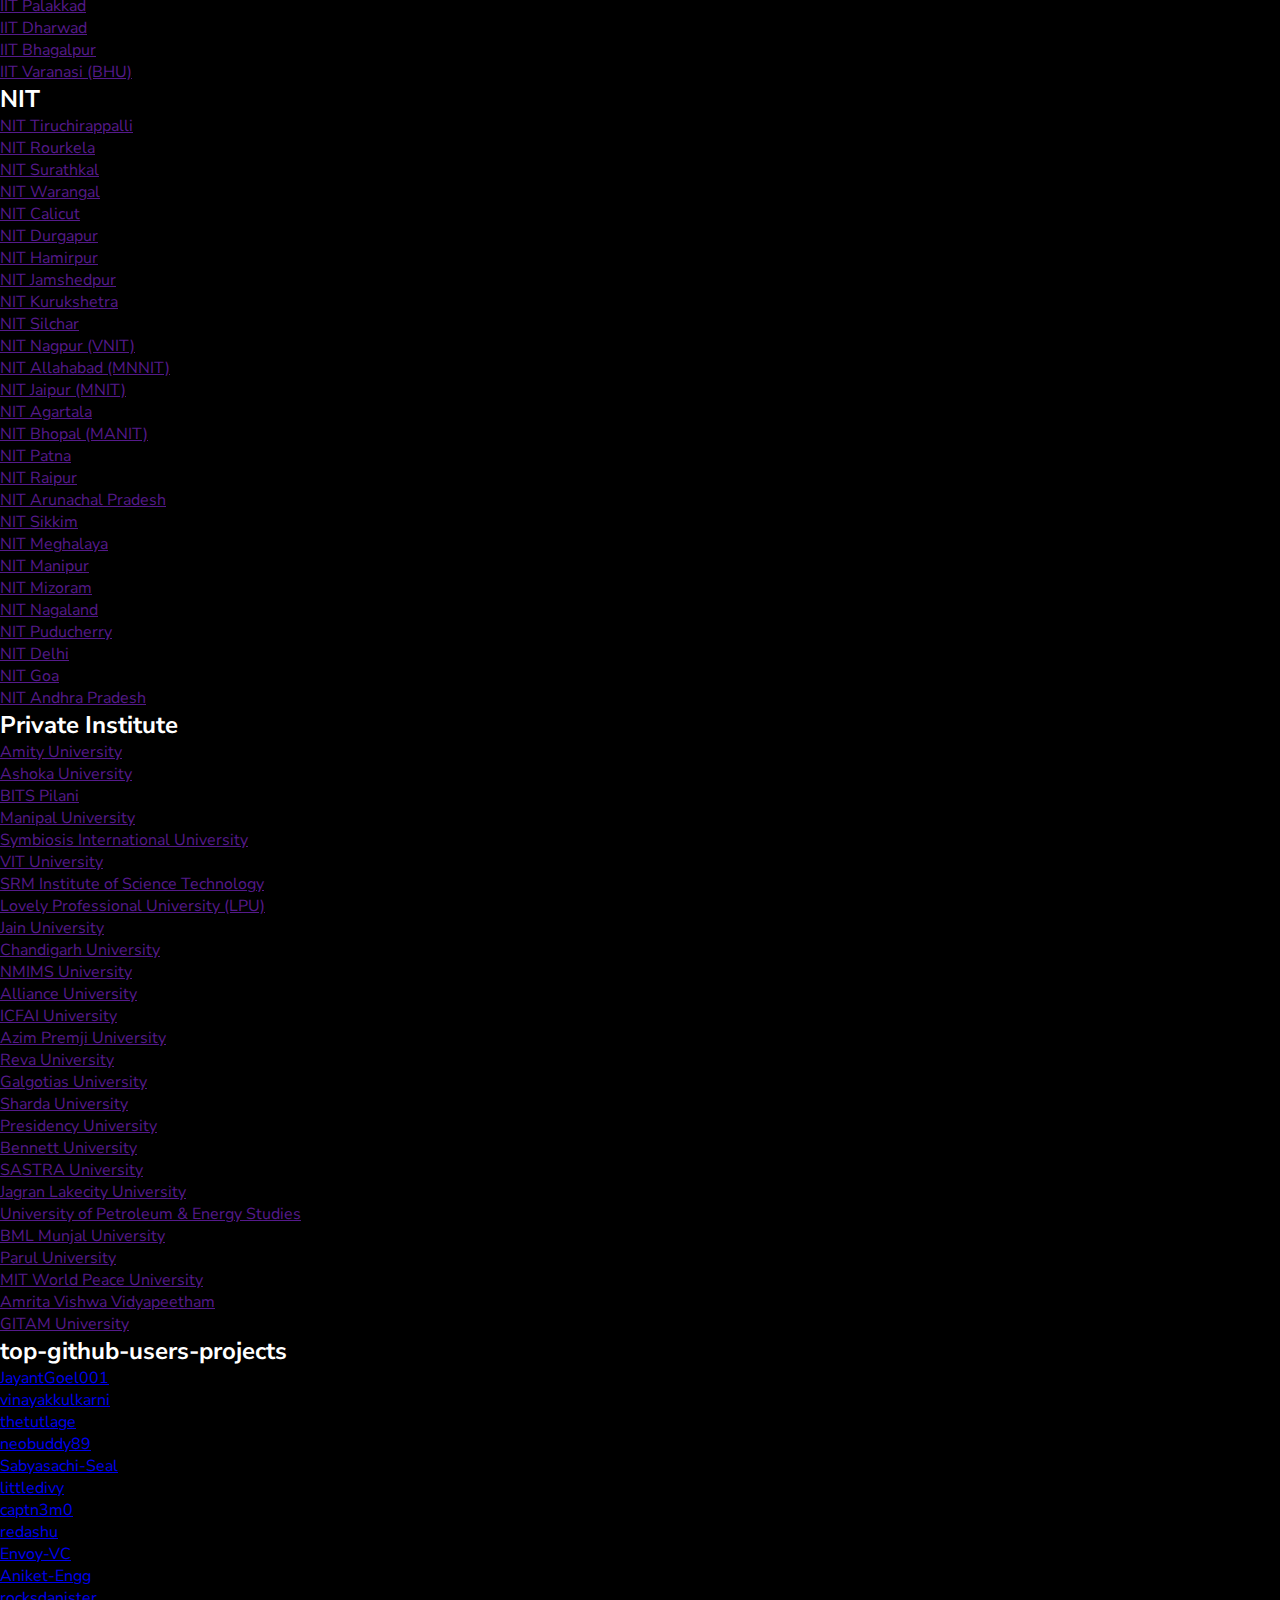
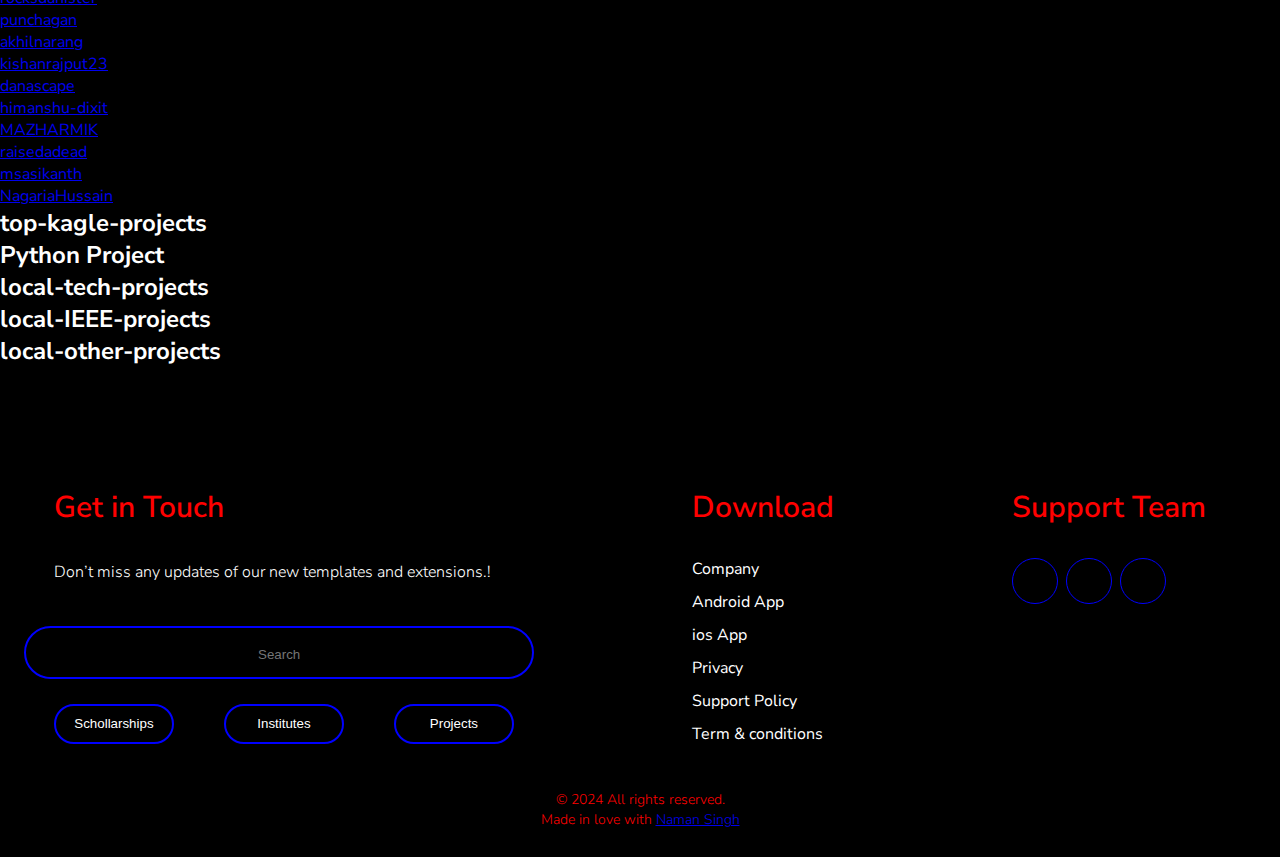
<file: Assets/Main Pages/project.html>
<!DOCTYPE html>
<html lang="en">
<head>
    <meta charset="UTF-8">
    <meta name="viewport" content="width=device-width, initial-scale=1.0">
    <title>Future Guide | Student Aid Centre</title>
    
    <link rel="stylesheet" href="https://cdnjs.cloudflare.com/ajax/libs/font-awesome/6.5.2/css/all.min.css" integrity="sha512-SnH5WK+bZxgPHs44uWIX+LLJAJ9/2PkPKZ5QiAj6Ta86w+fsb2TkcmfRyVX3pBnMFcV7oQPJkl9QevSCWr3W6A==" crossorigin="anonymous" referrerpolicy="no-referrer" />
    <link rel="stylesheet" href="../CSS/style.css" >
</head>
<body>
    <div class="container">
        <div class="nav-bar">
            <a href="../" style="text-decoration: none;">
                <span class="logo">
                    <i class="fa-solid fa-play"></i>
                    <i class="fa-regular fa-circle"></i>
                </span>
            </a>
            
         <h1><a href="../" style="color: white; text-decoration: none;" onmouseover="this.style.color='blue'" onmouseout="this.style.color='white'">
            Future Guide
        </a></h1>
          
        <div class="sub-nav-bar">
            <a href="../Nav Page/aboutus.html"> About Us</a>
            <a href="../Nav Page/features.html"> Features</a>
            <a href="./Assets/Nav Page/captain.html"> Captain</a>
            <a href="../Nav Page/knowledge.html"> Knowledge</a>
            <a href="../Nav Page/contact.html"> Contact Us</a>
            <i class="fa-solid fa-bars"></i>
        </div>
        </div>
        <div>
          <div class="banner">
            <img src="../Images/home 02 banner .png" alt="Banner"> 
              </div>
        </div>
    </div>
    <div class="content">
        <div>
            <div class="container-heading">
                <h1> Welcome to the Students</h1>
                <h2 class="heading">
                    Future Guide
                    <span> </span>
                </h2>

            </div>
            <div class="button-for-more">
                <a href="../Main Pages/schollarship.html"><button  type="button">Schollarships</button></a>
                <a href="../Main Pages/institutes.html"> <button type="button">Institutes</button></a>
                <a href="../Main Pages/project.html"><button  type="button">Projects</button></a>
            </div>
            
           
        </div>
        <div class="min-heading">
            <section >
                <h3 id="min-heading-topic-1"> Empower your</h3>
                <h3 id="min-heading-topic-2"> Education</h3>
            </section>
            <p>Discover a one-stop portal for students aiming for higher education excellence! Access top colleges, tailored scholarships, and innovative projects. Our intuitive platform empowers you to make informed choices, ensuring a seamless experience. Whether in high school or graduate studies, start unlocking your academic potential today!</p>    
          
         </div>
    </div>


<!--------------------------Project information Start------------------->


<div class="heading-of-top-projects">
    <h1>  Famous Projects of IIT, NIT & Private Institute</h1>
</div>

<div class="project-container">
    <div>
        <div class="Top-institutews-project">
            <div id="IIT-box" class="box-type-01" >
                <h2>IIT </h2>
                <div>
                <li> <a href=""> IIT Kharagpur </a> </li>
                <li> <a href=""> IIT Bombay </a> </li>
                <li> <a href=""> IIT Madras </a> </li>
                <li> <a href=""> IIT Kanpur </a> </li>
                <li> <a href=""> IIT Delhi  </a> </li>
                <li> <a href=""> IIT Guwahati</a> </li>
                <li> <a href=""> IIT Roorkee </a> </li>
                <li> <a href=""> IIT Bhubaneswar  </a> </li>
                <li> <a href=""> IIT Gandhinagar </a> </li>
                <li> <a href=""> IIT Hyderabad  </a> </li>
                <li> <a href=""> IIT Jodhpur </a> </li>
                <li> <a href=""> IIT Patna </a> </li>
                <li> <a href=""> IIT Mandi </a> </li>
                <li> <a href=""> IIT Dhanbad </a> </li>
                <li> <a href=""> IIT Tirupati  </a> </li>
                <li> <a href=""> IIT Bhilai  </a> </li>
                <li> <a href=""> IIT Jammu </a> </li>
                <li> <a href=""> IIT (ISM) Dhanbad</a> </li>
                <li> <a href=""> IIT Indore</a></li>
                <li> <a href=""> IIT Ropar</a></li>
                <li> <a href=""> IIT Goa</a></li>
                <li> <a href=""> IIT Palakkad</a></li>
                <li> <a href=""> IIT Dharwad</a></li>
                <li> <a href=""> IIT Bhagalpur</a></li>
                <li> <a href=""> IIT Varanasi (BHU)</a></li>

                </div>
            </div>
        
            <div id="NIT-box" class="box-type-01">
                <h2>NIT </h2>
                <li><a href="">NIT Tiruchirappalli</a></li>
                <li><a href="">NIT Rourkela</a></li>
                <li><a href="">NIT Surathkal</a></li>
                <li><a href="">NIT Warangal</a></li>
                <li><a href="">NIT Calicut</a></li>
                <li><a href="">NIT Durgapur</a></li>
                <li><a href="">NIT Hamirpur</a></li>
                <li><a href="">NIT Jamshedpur</a></li>
                <li><a href="">NIT Kurukshetra</a></li>
                <li><a href="">NIT Silchar</a></li>
                <li><a href="">NIT Nagpur (VNIT)</a></li>
                <li><a href="">NIT Allahabad (MNNIT)</a></li>
                <li><a href="">NIT Jaipur (MNIT)</a></li>
                <li><a href="">NIT Agartala</a></li>
                <li><a href="">NIT Bhopal (MANIT)</a></li>
                <li><a href="">NIT Patna</a></li>
                <li><a href="">NIT Raipur</a></li>
                <li><a href="">NIT Arunachal Pradesh</a></li>
                <li><a href="">NIT Sikkim</a></li>
                <li><a href="">NIT Meghalaya</a></li>
                <li><a href="">NIT Manipur</a></li>
                <li><a href="">NIT Mizoram</a></li>
                <li><a href="">NIT Nagaland</a></li>
                <li><a href="">NIT Puducherry</a></li>
                <li><a href="">NIT Delhi</a></li>
                <li><a href="">NIT Goa</a></li>
                <li><a href="">NIT Andhra Pradesh</a></li>

        
            </div>
        
            <div id="privateInstitute-box" class="box-type-01">
                <h2>Private Institute </h2>
                    
                <div>
                    <li><a href="">Amity University</a></li>
                    <li><a href="">Ashoka University</a></li>
                    <li><a href="">BITS Pilani</a></li>
                    <li><a href="">Manipal University</a></li>
                    <li><a href="">Symbiosis International University</a></li>
                    <li><a href="">VIT University</a></li>
                    <li><a href="">SRM Institute of Science  Technology</a></li>
                    <li><a href="">Lovely Professional University (LPU)</a></li>
                    <li><a href="">Jain University</a></li>
                    <li><a href="">Chandigarh University</a></li>
                    <li><a href="">NMIMS University</a></li>
                    <li><a href="">Alliance University</a></li>
                    <li><a href="">ICFAI University</a></li>
                    <li><a href="">Azim Premji University</a></li>
                    <li><a href="">Reva University</a></li>
                    <li><a href="">Galgotias University</a></li>
                    <li><a href="">Sharda University</a></li>
                    <li><a href="">Presidency University</a></li>
                    <li><a href="">Bennett University</a></li>
                    <li><a href="">SASTRA University</a></li>
                    <li><a href="">Jagran Lakecity University</a></li>
                    <li><a href="">University of Petroleum & Energy Studies</a></li>
                    <li><a href="">BML Munjal University</a></li>
                    <li><a href="">Parul University</a></li>
                    <li><a href="">MIT World Peace University</a></li>
                    <li><a href="">Amrita Vishwa Vidyapeetham</a></li>
                    <li><a href="">GITAM University</a></li>
                </div>

            </div>
        </div>

        <div class="Top-free-projects">
            
            <div id="top-github-projects" class="box-type-02">
                <h2>top-github-users-projects</h2>
                <li> <a href="https://github.com/JayantGoel001?tab=repositories"> JayantGoel001  </a> </li>
                <li> <a href="https://github.com/vinayakkulkarni?tab=repositories"> vinayakkulkarni</a> </li>
                <li> <a href="https://github.com/thetutlage?tab=repositories"> thetutlage</a> </li>
                <li> <a href="https://github.com/ehsandeep?tab=repositories"> neobuddy89</a> </li>
                <li> <a href="https://github.com/Sabyasachi-Seal?tab=repositories"> Sabyasachi-Seal</a> </li>
                <li> <a href="https://github.com/littledivy?tab=repositories"> littledivy</a> </li>
                <li> <a href="https://github.com/captn3m0?tab=repositories"> captn3m0</a> </li>
                <li> <a href="https://github.com/redashu?tab=repositories"> redashu</a> </li>
                <li> <a href="https://github.com/Envoy-VC?tab=repositories"> Envoy-VC</a> </li>
                <li> <a href="https://github.com/Aniket-Engg?tab=repositories"> Aniket-Engg</a> </li>
                <li> <a href="https://github.com/rocksdanister?tab=repositories"> rocksdanister</a> </li>
                <li> <a href="https://github.com/punchagan?tab=repositories"> punchagan </a></li>
                <li> <a href="https://github.com/akhilnarang?tab=repositories"> akhilnarang </a></li>
                <li> <a href="https://github.com/kishanrajput23?tab=repositories"> kishanrajput23</a></li>
                <li> <a href="https://github.com/danascape?tab=repositories"> danascape </a></li>
                <li> <a href="https://github.com/himanshu-dixit?tab=repositories"> himanshu-dixit</a></li>
                <li> <a href="https://github.com/MAZHARMIK?tab=repositories"> MAZHARMIK</a></li>
                <li> <a href="https://github.com/raisedadead?tab=repositories"> raisedadead</a></li>
                <li> <a href="https://github.com/msasikanth?tab=repositories"> msasikanth</a></li>
                <li> <a href="https://github.com/NagariaHussain?tab=repositories"> NagariaHussain </a></li>
                <!-- <li> <a href="https://github.com/abhishekaryangiri?tab=repositories">abhishekaryangiri </a></li>
                <li> <a href="https://github.com/singhsanket143?tab=repositories"> singhsanket143</a></li>
                <li> <a href="https://github.com/helloanoop?tab=repositories"> helloanoop</a></li>
                <li> <a href="https://github.com/snitin315?tab=repositories">snitin315 </a></li>
                <li> <a href="https://github.com/RaviTambade?tab=repositories"> RaviTambade</a></li> -->


                
            </div>

            <div id="top-kagle-projects" class="box-type-02">
                <h2>top-kagle-projects</h2>
            </div>

            <div id="Not-decided" class="box-type-02" >
                <h2>Python Project</h2>
            </div>


        </div>

        <div class="top-local-truProjects" >
                
            <div id="local-tech-projects" class="box-type-03">
                <h2>local-tech-projects </h2>

            </div>

            <div id="local-IEEE-projects" class="box-type-03">
                <h2>local-IEEE-projects</h2>

            </div>

            <div id="local-other-projects" class="box-type-03">
                <h2>local-other-projects</h2>

            </div>

        </div>
        


    </div>
</div>




<!-------------------------Project information End-------------------->




       <!--  Footer starts -->

       <footer class="new_footer">
        <div class="new_footer_top">
            <div class="container">
                <div class="row">
                    <div class="col-lg-3 col-md-6">
                        <div class="f_widget company_widget wow fadeInLeft" data-wow-delay="0.2s" style="visibility: visible; animation-delay: 0.2s; animation-name: fadeInLeft;">
                            <h3 class="f-title f_600 t_color f_size_18">Get in Touch</h3>
                            <p>Don’t miss any updates of our new templates and extensions.!</p>
                            <form action="#" class="f_subscribe_two mailchimp" method="post" novalidate="true" _lpchecked="1">
                                <!-- <input type="text" name="EMAIL" class="form-control memail" placeholder="Email" id="mail_inputBox" >
                                  -->
      
      
                                  <!-- testing starts -->
                                  <div id="heading-of-mailbox">
                                      <div class="container-heading">
                                          <div class="search-box">
                                              <input type="text" placeholder="Search">
                                          </div>
                                      </div>
                                      <div class="button-for-more">
                                        <a href="../Main Pages/schollarship.html"><button  type="button">Schollarships</button></a>
                                        <a href="../Main Pages/institutes.html"> <button type="button">Institutes</button></a>
                                        <a href="../Main Pages/project.html"><button  type="button">Projects</button></a>
                                    </div>
    
                                    
                                  </div>
                                  <!-- testing end -->
                               
                                <p class="mchimp-errmessage" style="display: none;"></p>
                                <p class="mchimp-sucmessage" style="display: none;"></p>
                            </form>
                        </div>
                    </div>
                    <div class="col-lg-3 col-md-6">
                        <div class="f_widget about-widget pl_70 wow fadeInLeft" data-wow-delay="0.4s" style="visibility: visible; animation-delay: 0.4s; animation-name: fadeInLeft;">
                            <h3 class="f-title f_600 t_color f_size_18">Download</h3>
                            <ul class="list-unstyled f_list">
                                <li><a href="../Footer Page/company.html">Company</a></li>
                                <li><a href="#">Android App</a></li>
                                <li><a href="#">ios App</a></li>
                                <li><a href="../Footer Page/privicy.html">Privacy</a></li>
                                <li><a href="../Footer Page/supportpage.html">Support Policy</a></li>
                                <li><a href="../Footer Page/termsCondition.html">Term &amp; conditions</a></li>
                            </ul>
                        </div>
                    </div>
                   
                    <div class="col-lg-3 col-md-6">
                        <div class="f_widget social-widget pl_70 wow fadeInLeft" data-wow-delay="0.8s" style="visibility: visible; animation-delay: 0.8s; animation-name: fadeInLeft;">
                            <h3 class="f-title f_600 t_color f_size_18">Support Team</h3>
                            <div class="f_social_icon">
                                <a href="#" class="fab fa-facebook"></a>
                                <a href="#" class="fab fa-twitter"></a>
                                <a href="#" class="fab fa-linkedin"></a>
                            </div>
                        </div>
                    </div>
                </div>
            </div>
            <!-- <div class="footer_bg">
                <div class="footer_bg_one"></div>
                <div class="footer_bg_two"></div>
            </div> -->
        </div>
        <div class="footer_bottom">
            <div class="container">
                <div class="row align-items-center">
                    <div class="col-lg-6 col-sm-7">
                        <p class="mb-0 f_400"> © 2024 All rights reserved.</p>
                    </div>
                    <div class="col-lg-6 col-sm-5 text-right">
                        <p >Made in love with <a href="#" target="_blank">Naman Singh</a></p>
                    </div>
                </div>
            </div>
        </div>
      </footer>
               <!-- Footer End -->
      


</body>
</file>
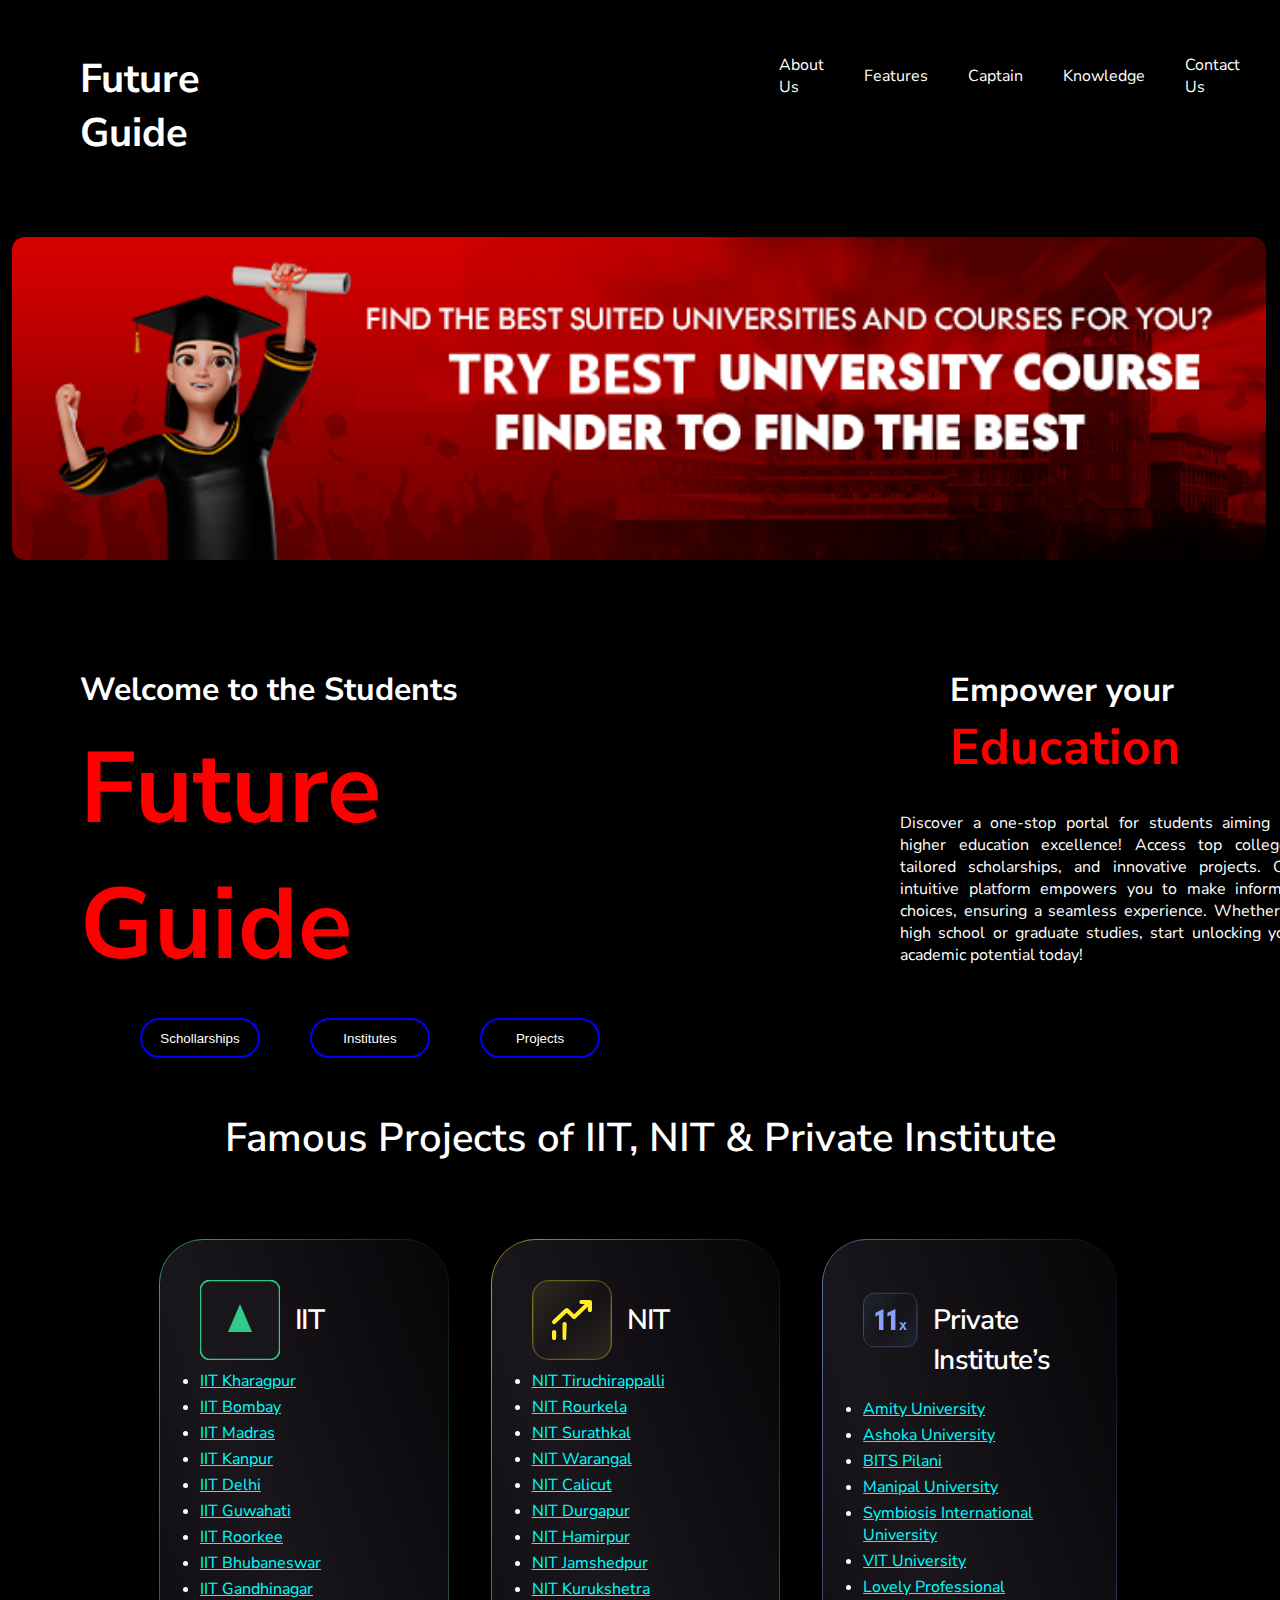
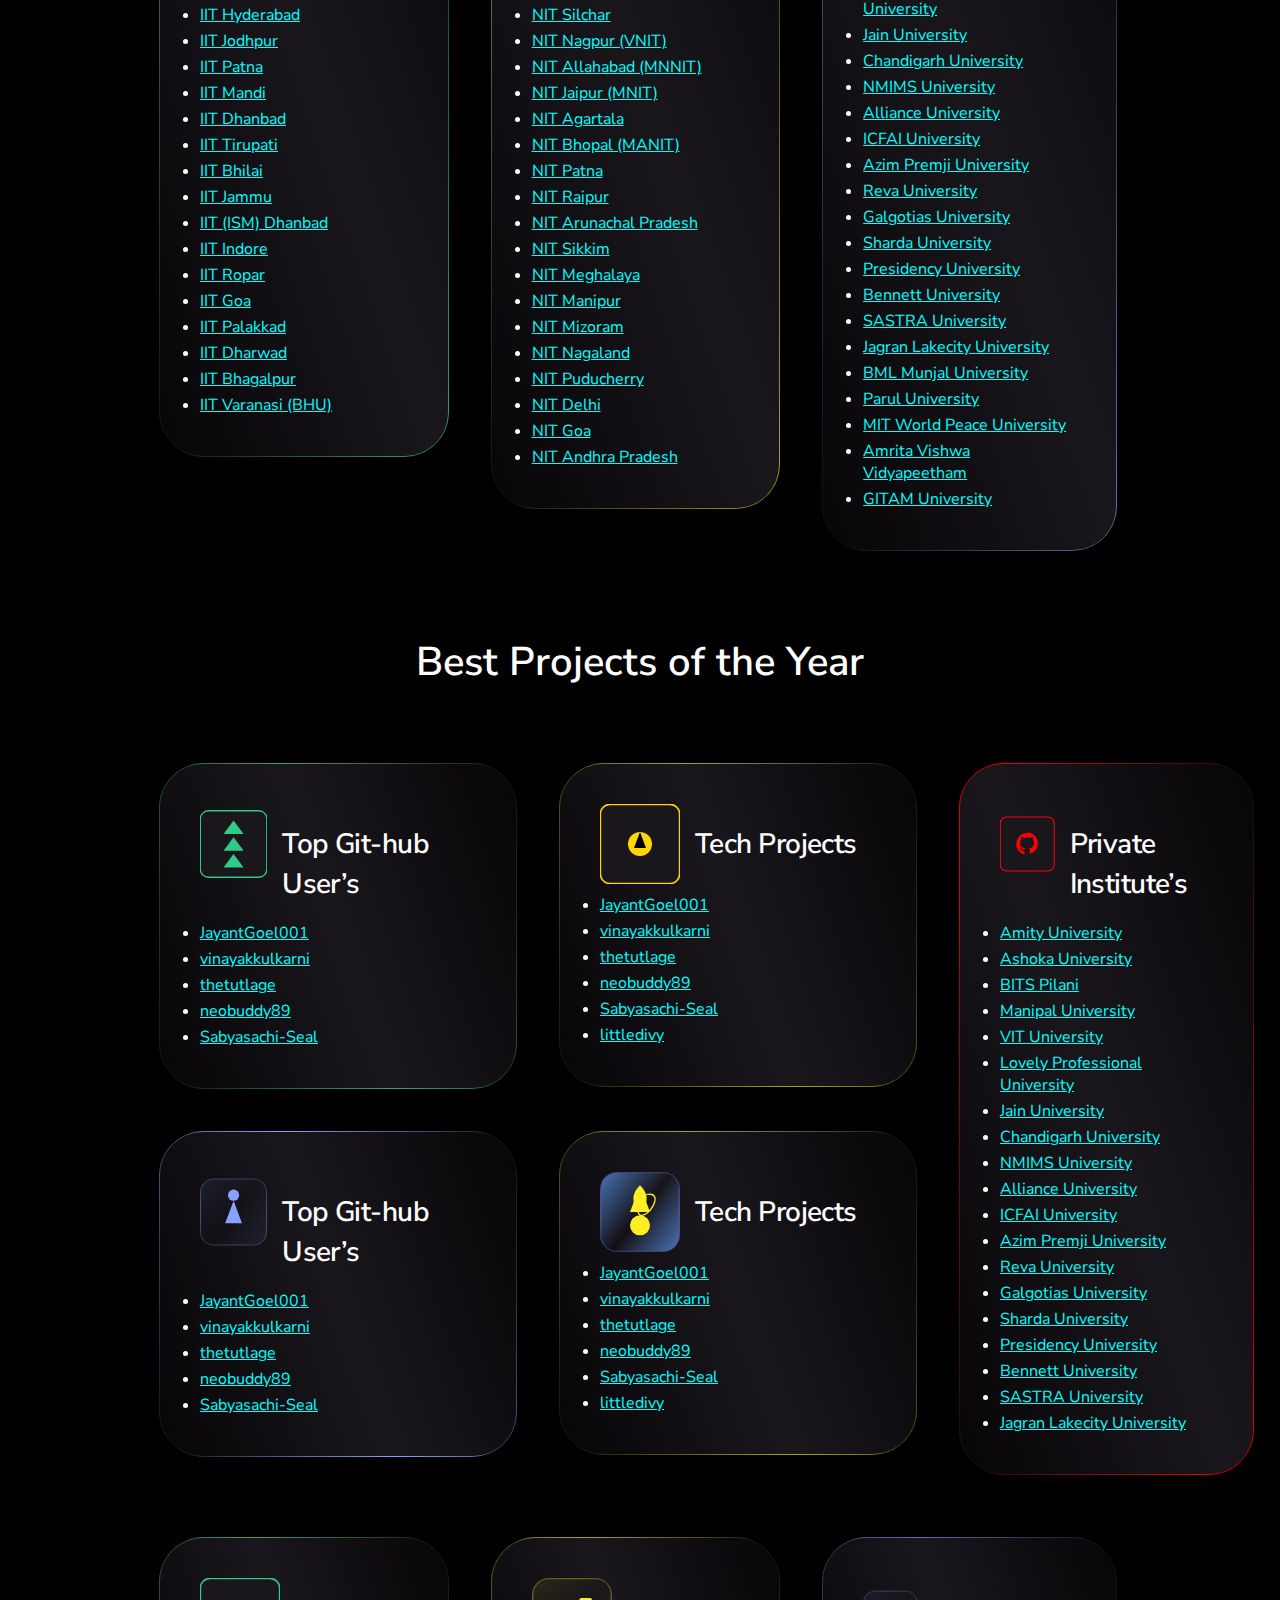
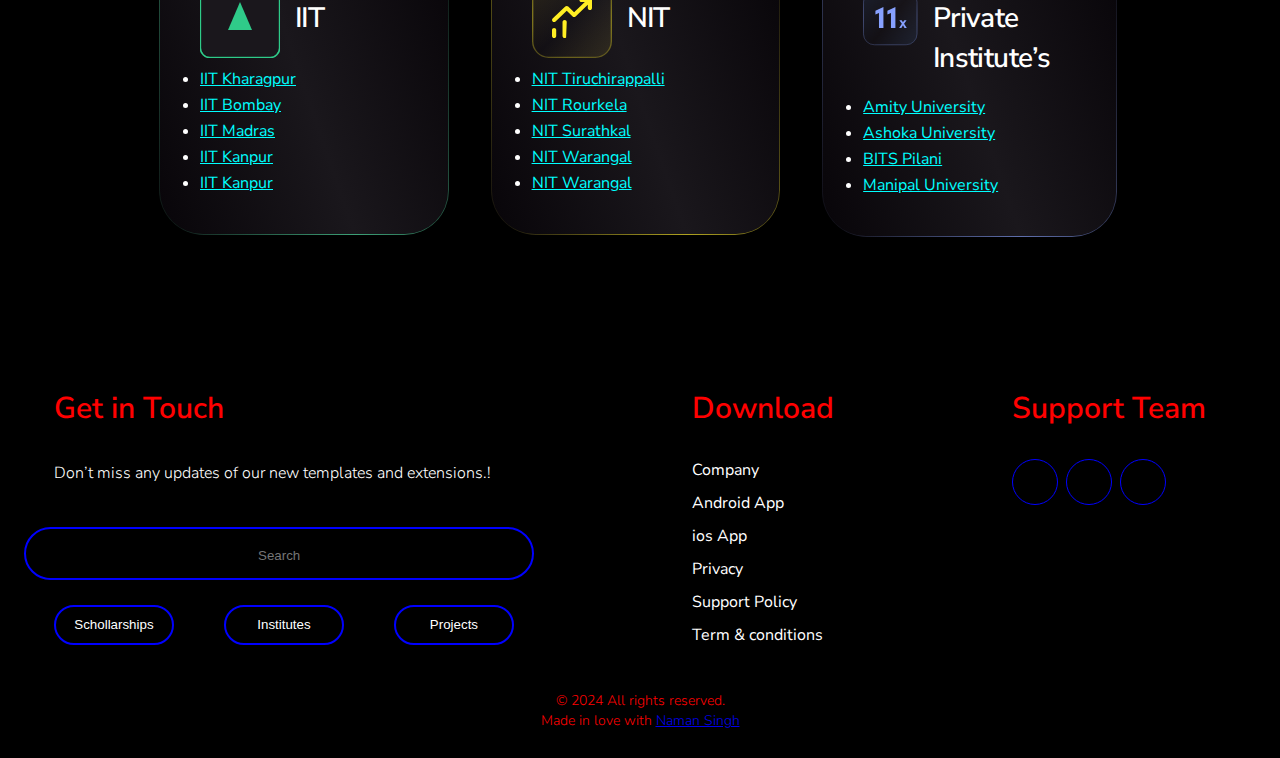
<file: Assets/Main Pages/test.html>
<!DOCTYPE html>
<html lang="en">
<head>
    <meta charset="UTF-8">
    <meta name="viewport" content="width=device-width, initial-scale=1.0">
    <title>Future Guide | Student Aid Centre</title>
    
    <link rel="stylesheet" href="https://cdnjs.cloudflare.com/ajax/libs/font-awesome/6.5.2/css/all.min.css" integrity="sha512-SnH5WK+bZxgPHs44uWIX+LLJAJ9/2PkPKZ5QiAj6Ta86w+fsb2TkcmfRyVX3pBnMFcV7oQPJkl9QevSCWr3W6A==" crossorigin="anonymous" referrerpolicy="no-referrer" />
    <link rel="stylesheet" href="../CSS/style.css" >
</head>
<body>
    <div class="container">
        <div class="nav-bar">
            <a href="../" style="text-decoration: none;">
                <span class="logo">
                    <i class="fa-solid fa-play"></i>
                    <i class="fa-regular fa-circle"></i>
                </span>
            </a>
            
         <h1><a href="../" style="color: white; text-decoration: none;" onmouseover="this.style.color='blue'" onmouseout="this.style.color='white'">
            Future Guide
        </a></h1>
          
        <div class="sub-nav-bar">
            <a href="../Nav Page/aboutus.html"> About Us</a>
            <a href="../Nav Page/features.html"> Features</a>
            <a href="./Assets/Nav Page/captain.html"> Captain</a>
            <a href="../Nav Page/knowledge.html"> Knowledge</a>
            <a href="../Nav Page/contact.html"> Contact Us</a>
            <i class="fa-solid fa-bars"></i>
        </div>
        </div>
        <div>
          <div class="banner">
            <img src="../Images/home 02 banner .png" alt="Banner"> 
              </div>
        </div>
    </div>
    <div class="content">
        <div>
            <div class="container-heading">
                <h1> Welcome to the Students</h1>
                <h2 class="heading">
                    Future Guide
                    <span> </span>
                </h2>

            </div>
            <div class="button-for-more">
                <a href="../Main Pages/schollarship.html"><button  type="button">Schollarships</button></a>
                <a href="../Main Pages/institutes.html"> <button type="button">Institutes</button></a>
                <a href="../Main Pages/project.html"><button  type="button">Projects</button></a>
            </div>
            
           
        </div>
        <div class="min-heading">
            <section >
                <h3 id="min-heading-topic-1"> Empower your</h3>
                <h3 id="min-heading-topic-2"> Education</h3>
            </section>
            <p>Discover a one-stop portal for students aiming for higher education excellence! Access top colleges, tailored scholarships, and innovative projects. Our intuitive platform empowers you to make informed choices, ensuring a seamless experience. Whether in high school or graduate studies, start unlocking your academic potential today!</p>    
          
         </div>
    </div>


<!--------------------------Project information Start------------------->




<!-- ---------------------------------testing----------------------------- -->


<div class="naman-container">
    <p class="naman-container-title">Famous Projects of IIT, NIT & Private Institute</p>
  
    <div class="naman-gradient-cards">
      <div id="naman-card-heights-pupose" class="naman-card">
        <div class="naman-container-card naman-bg-green-box">
          
          <div class="naman-container-card-bg-box">
            <svg width="80" height="80" viewBox="0 0 200 200" xmlns="http://www.w3.org/2000/svg">
                <defs>
                    <linearGradient id="aquaGradient" x1="0%" y1="0%" x2="100%" y2="100%">
                        <stop offset="0%" style="stop-color:#1a171c; stop-opacity:1" />
                        <stop offset="100%" style="stop-color:#1a171c; stop-opacity:1" />
                    </linearGradient>
                </defs>
                <rect x="1" y="1" width="198" height="198" rx="24" fill="none" stroke="#2FCB89" stroke-width="4" />
                <rect x="5" y="5" width="190" height="190" rx="20" fill="url(#aquaGradient)" />
                <path d="M100 60 L130 130 L70 130 Z" fill="#2FCB89" />
                <text x="50%" y="85%" font-family="Arial" font-size="20" fill="#2FCB89" text-anchor="middle"></text>
            </svg>
              <p class="naman-card-title">IIT</p>
          </div>
          <p class="naman-card-description">
            <div id="IIT-box" class="naman-box-type-01">
                <li> <a href=""> IIT Kharagpur </a> </li>
                <li> <a href=""> IIT Bombay </a> </li>
                <li> <a href=""> IIT Madras </a> </li>
                <li> <a href=""> IIT Kanpur </a> </li>
                <li> <a href="">IIT Delhi  </a> </li>
                <li> <a href=""> IIT Guwahati</a> </li>
                <li> <a href=""> IIT Roorkee </a> </li>
                <li> <a href=""> IIT Bhubaneswar  </a> </li>
                <li> <a href=""> IIT Gandhinagar </a> </li>
                <li> <a href=""> IIT Hyderabad  </a> </li>
                <li> <a href=""> IIT Jodhpur </a> </li>
                <li> <a href=""> IIT Patna </a> </li>
                <li> <a href=""> IIT Mandi </a> </li>
                <li> <a href=""> IIT Dhanbad </a> </li>
                <li> <a href=""> IIT Tirupati  </a> </li>
                <li> <a href=""> IIT Bhilai  </a> </li>
                <li> <a href=""> IIT Jammu </a> </li>
                <li> <a href=""> IIT (ISM) Dhanbad</a> </li>
                <li> <a href=""> IIT Indore</a></li>
                <li> <a href=""> IIT Ropar</a></li>
                <li> <a href=""> IIT Goa</a></li>
                <li> <a href=""> IIT Palakkad</a></li>
                <li> <a href=""> IIT Dharwad</a></li>
                <li> <a href=""> IIT Bhagalpur</a></li>
                <li> <a href=""> IIT Varanasi (BHU)</a></li>
            </div>
        </p>
        </div>
      </div>
  
      <div id="naman-card-heights-pupose" class="naman-card">
        <div class="naman-container-card naman-bg-yellow-box">
          <div class="naman-container-card-bg-box">
            <svg width="80" height="80" viewBox="0 0 120 120" fill="none" xmlns="http://www.w3.org/2000/svg">
                <rect x="1" y="1" width="118" height="118" rx="24" fill="url(#paint0_linear_1366_4557)" fill-opacity="0.15" stroke="url(#paint1_radial_1366_4557)" stroke-width="2"></rect>
                <path d="M74.2105 36C73.373 36 72.5698 35.6839 71.9776 35.1213C71.3853 34.5587 71.0526 33.7956 71.0526 33C71.0526 32.2044 71.3853 31.4413 71.9776 30.8787C72.5698 30.3161 73.373 30 74.2105 30H86.8421C87.6796 30 88.4829 30.3161 89.0751 30.8787C89.6673 31.4413 90 32.2044 90 33V45C90 45.7956 89.6673 46.5587 89.0751 47.1213C88.4829 47.6839 87.6796 48 86.8421 48C86.0046 48 85.2014 47.6839 84.6091 47.1213C84.0169 46.5587 83.6842 45.7956 83.6842 45V40.242L65.3905 57.621C64.7983 58.1834 63.9953 58.4994 63.1579 58.4994C62.3205 58.4994 61.5175 58.1834 60.9253 57.621L52.1053 49.242L35.3905 65.121C34.7949 65.6675 33.9972 65.9699 33.1693 65.963C32.3413 65.9562 31.5492 65.6407 30.9637 65.0845C30.3782 64.5282 30.0461 63.7758 30.0389 62.9892C30.0317 62.2026 30.35 61.4448 30.9253 60.879L49.8726 42.879C50.4648 42.3166 51.2679 42.0006 52.1053 42.0006C52.9426 42.0006 53.7457 42.3166 54.3379 42.879L63.1579 51.258L79.219 36H74.2105ZM36.3158 78V87C36.3158 87.7957 35.9831 88.5587 35.3909 89.1213C34.7986 89.6839 33.9954 90 33.1579 90C32.3204 90 31.5171 89.6839 30.9249 89.1213C30.3327 88.5587 30 87.7957 30 87V78C30 77.2043 30.3327 76.4413 30.9249 75.8787C31.5171 75.3161 32.3204 75 33.1579 75C33.9954 75 34.7986 75.3161 35.3909 75.8787C35.9831 76.4413 36.3158 77.2043 36.3158 78ZM52.1053 66C52.1053 65.2043 51.7726 64.4413 51.1803 63.8787C50.5881 63.3161 49.7849 63 48.9474 63C48.1098 63 47.3066 63.3161 46.7144 63.8787C46.1222 64.4413 45.7895 65.2043 45.7895 66V87C45.7895 87.7957 46.1222 88.5587 46.7144 89.1213C47.3066 89.6839 48.1098 90 48.9474 90C49.7849 90 50.5881 89.6839 51.1803 89.1213C51.7726 88. ```html
                   5587 52.1053 87V66ZM64.7368 69C65.5744 69 66.3776 69.3161 66.9698 69.8787C67.562 70.4413 67.8947 71.2043 67.8947 72V87C67.8947 87.7957 67.562 88.5587 66.9698 89.1213C66.3776 89.6839 65.5744 90 64.7368 90C63.8993 90 63.0961 89.6839 62.5039 89.1213C61.9117 88.5587 61.5789 87.7957 61.5789 87V72C61.5789 71.2043 61.9117 70.4413 62.5039 69.8787C63.0961 69.3161 63.8993 69 64.7368 69ZM83.6842 57C83.6842 56.2044 83.3515 55.4413 82.7593 54.8787C82.1671 54.3161 81.3638 54 80.5263 54C79.6888 54 78.8856 54.3161 78.2933 54.8787C77.7011 55.4413 77.3684 56.2044 77.3684 57V87C77.3684 87.7957 77.7011 88.5587 78.2933 89.1213C78.8856 89.6839 79.6888 90 80.5263 90C81.3638 90 82.1671 89.6839 82.7593 89.1213C83.3515 88.5587 83.6842 87.7957 83.6842 87V57Z" fill="#FFEE24"></path>
                <defs>
                  <linearGradient id="paint0_linear_1366_4557" x1="-0.0208152" y1="-0.102528" x2="119.899" y2="119.817" gradientUnits="userSpaceOnUse">
                    <stop stop-color="#FFE34B" stop-opacity="0.7"></stop>
                    <stop offset="0.510417" stop-color="#FFE34B" stop-opacity="0"></stop>
                    <stop offset="1" stop-color="#FFE34B" stop-opacity="0.7"></stop>
                  </linearGradient>
                  <radialGradient id="paint1_radial_1366_4557" cx="0" cy="0" r="1" gradientUnits="userSpaceOnUse" gradientTransform="translate(60 60) rotate(96.8574) scale(122.674 149.921)">
                    <stop stop-color="#FFEE24"></stop>
                    <stop offset="1" stop-color="#302A1A" stop-opacity="0.2"></stop>
                  </radialGradient>
                </defs>
              </svg>
              <p class="naman-card-title">NIT</p>
          </div>
          <p class="naman-card-description">
            <div id="NIT-box" class="naman-box-type-01">
                <li><a href="">NIT Tiruchirappalli</a></li>
                <li><a href="">NIT Rourkela</a></li>
                <li><a href="">NIT Surathkal</a></li>
                <li><a href="">NIT Warangal</a></li>
                <li><a href="">NIT Calicut</a></li>
                <li><a href="">NIT Durgapur</a></li>
                <li><a href="">NIT Hamirpur</a></li>
                <li><a href="">NIT Jamshedpur</a></li>
                <li><a href="">NIT Kurukshetra</a></li>
                <li><a href="">NIT Silchar</a></li>
                <li><a href="">NIT Nagpur (VNIT)</a></li>
                <li><a href="">NIT Allahabad (MNNIT)</a></li>
                <li><a href="">NIT Jaipur (MNIT)</a></li>
                <li><a href="">NIT Agartala</a></li>
                <li><a href="">NIT Bhopal (MANIT)</a></li>
                <li><a href="">NIT Patna</a></li>
                <li><a href="">NIT Raipur</a></li>
                <li><a href="">NIT Arunachal Pradesh</a></li>
                <li><a href="">NIT Sikkim</a></li>
                <li><a href="">NIT Meghalaya</a></li>
                <li><a href="">NIT Manipur</a></li>
                <li><a href="">NIT Mizoram</a></li>
                <li><a href="">NIT Nagaland</a></li>
                <li><a href="">NIT Puducherry</a></li>
                <li><a href="">NIT Delhi</a></li>
                <li><a href="">NIT Goa</a></li>
                <li><a href="">NIT Andhra Pradesh</a></li>
            </div>
          </p>
        </div>
      </div>
  
      <div id="naman-card-heights-pupose" class="naman-card">
        <div class="naman-container-card naman-bg-blue-box">
          <div class="naman-container-card-bg-box">
            <svg width="80" height="80" viewBox="0 0 120 120" fill="none" xmlns="http://www.w3.org/2000/svg">
              <rect x="1" y="1" width="118" height="118" rx="24" fill="url(#paint0_linear_1366_4582)" fill-opacity="0.15" stroke="url(#paint1_radial_1366_4582)" stroke-width="2"></rect>
              <path d="M90.9405 64.775L88.0155 69.55L85.1155 64.775H80.0655L85.5155 72.85L79.5905 82H84.4905L88.0155 76.175L91.5155 82H96.4405L90.4905 72.85L95.9405 64.775H90.9405Z" fill="#87A1FF"></path>
              <path d="M44.9833 35.52L27.3433 43.92V52.53L35.1833 49.17V82H44.9833V35.52ZM71.37 35.52L53.73 43.92V52.53L61.57 49.17V82H71.37V35.52Z" fill="#87A1FF"></path>
              <defs>
                <linearGradient id="paint0_linear_1366_4582" x1="120.194" y1="119.827" x2="-13.1225" y2="17.1841" gradientUnits="userSpaceOnUse">
                  <stop stop-color="#61A0FF" stop-opacity="0.7"></stop>
                  <stop offset="0.489583" stop-color="#61A0FF" stop-opacity="0"></stop>
                  <stop offset="1" stop-color="#61A0FF" stop-opacity="0.7"></stop>
                </linearGradient>
                <radialGradient id="paint1_radial_1366_4582" cx="0" cy="0" r="1" gradientUnits="userSpaceOnUse" gradientTransform="translate(60 60) rotate(96.8574) scale(122.674 149.921)">
                  <stop stop-color="#87A1FF"></stop>
                  <stop offset="1" stop-color="#16161D" stop-opacity="0.2"></stop>
                </radialGradient>
              </defs>
            </svg>
            <p class="naman-card-title">Private Institute’s</p>
          </div>
          <p class="naman-card-description">
            <div id="private-institutes-box" class="naman-box-type-01">
              <li><a href="">Amity University</a></li>
              <li><a href="">Ashoka University</a></li>
              <li><a href="">BITS Pilani</a></li>
              <li><a href="">Manipal University</a></li>
              <li><a href="">Symbiosis International University</a></li>
              <li><a href="">VIT University</a></li>
            
              <li><a href="">Lovely Professional University</a></li>
              <li><a href="">Jain University</a></li>
              <li><a href="">Chandigarh University</a></li>
              <li><a href="">NMIMS University</a></li>
              <li><a href="">Alliance University</a></li>
              <li><a href="">ICFAI University</a></li>
              <li><a href="">Azim Premji University</a></li>
              <li><a href="">Reva University</a></li>
              <li><a href="">Galgotias University</a></li>
              <li><a href="">Sharda University</a></li>
              <li><a href="">Presidency University</a></li>
              <li><a href="">Bennett University</a></li>
              <li><a href="">SASTRA University</a></li>
              <li><a href="">Jagran Lakecity University</a></li>
              
              <li><a href="">BML Munjal University</a></li>
              <li><a href="">Parul University</a></li>
              <li><a href="">MIT World Peace University</a></li>
              <li><a href="">Amrita Vishwa Vidyapeetham</a></li>
              <li><a href="">GITAM University</a></li>
          </div>
          </p>
        </div>
      </div>
    </div>
  </div>











  
<div class="naman-container">
  <p class="naman-container-title">Best Projects of the Year</p>

  <div class="naman-gradient-cards">
    <div >

      <section class="display-purpose-section">
        <div id="display-purpose-section-box" class="naman-card">
          <div class="naman-container-card naman-bg-green-box">
            
            <div class="naman-container-card-bg-box">
              <svg width="80" height="80" viewBox="0 0 200 200" xmlns="http://www.w3.org/2000/svg">
                <defs>
                    <linearGradient id="techGradient" x1="0%" y1="0%" x2="100%" y2="100%">
                        <stop offset="0%" style="stop-color:#1a171c; stop-opacity:1" />
                        <stop offset="100%" style="stop-color:#1a171c; stop-opacity:1" />
                    </linearGradient>
                </defs>
                <rect x="1" y="1" width="198" height="198" rx="24" fill="none" stroke="#2FCB89" stroke-width="4" />
                <rect x="5" y="5" width="190" height="190" rx="20" fill="url(#techGradient)" />
                <polygon points="100,30 130,70 70,70" fill="#2FCB89" />
                <polygon points="100,80 130,120 70,120" fill="#2FCB89" />
                <polygon points="100,130 130,170 70,170" fill="#2FCB89" />
                <text x="50%" y="90%" font-family="Arial" font-size="14" fill="#2FCB89" text-anchor="middle"></text>
            </svg>
                <p class="naman-card-title">Top Git-hub User’s</p>
            </div>
            <p class="naman-card-description">
               <div id="top-github-projects" class="naman-box-type-01">
                    <li> <a href="https://github.com/JayantGoel001?tab=repositories"> JayantGoel001  </a> </li>
                    <li> <a href="https://github.com/vinayakkulkarni?tab=repositories"> vinayakkulkarni</a> </li>
                    <li> <a href="https://github.com/thetutlage?tab=repositories"> thetutlage</a> </li>
                    <li> <a href="https://github.com/ehsandeep?tab=repositories"> neobuddy89</a> </li>
                    <li> <a href="https://github.com/Sabyasachi-Seal?tab=repositories"> Sabyasachi-Seal</a> </li>
                   <!--  <li> <a href="https://github.com/littledivy?tab=repositories"> littledivy</a> </li>
                    <li> <a href="https://github.com/captn3m0?tab=repositories"> captn3m0</a> </li>
                    <li> <a href="https://github.com/redashu?tab=repositories"> redashu</a> </li>
                    <li> <a href="https://github.com/Envoy-VC?tab=repositories"> Envoy-VC</a> </li>
                    <li> <a href="https://github.com/Aniket-Engg?tab=repositories"> Aniket-Engg</a> </li>
                     <li> <a href="https://github.com/rocksdanister?tab=repositories"> rocksdanister</a> </li>
                    <li> <a href="https://github.com/punchagan?tab=repositories"> punchagan</a></li>
                    <li> <a href="https://github.com/akhilnarang?tab=repositories"> akhilnarang </a></li>
                     <li> <a href="https://github.com/kishanrajput23?tab=repositories"> kishanrajput23</a></li>
                    <li> <a href="https://github.com/danascape?tab=repositories"> danascape </a></li>
                    <li> <a href="https://github.com/himanshu-dixit?tab=repositories"> himanshu-dixit</a></li>
                    <li> <a href="https://github.com/MAZHARMIK?tab=repositories"> MAZHARMIK</a></li>
                    <li> <a href="https://github.com/raisedadead?tab=repositories"> raisedadead</a></li>
                    <li> <a href="https://github.com/msasikanth?tab=repositories"> msasikanth</a></li>
                    <li> <a href="https://github.com/NagariaHussain?tab=repositories"> NagariaHussain </a></li>
                     <li> <a href="https://github.com/abhishekaryangiri?tab=repositories">abhishekaryangiri </a></li>
                    <li> <a href="https://github.com/singhsanket143?tab=repositories"> singhsanket143</a></li>
                    <li> <a href="https://github.com/helloanoop?tab=repositories"> helloanoop</a></li>
                    <li> <a href="https://github.com/snitin315?tab=repositories">snitin315 </a></li>
                    <li> <a href="https://github.com/RaviTambade?tab=repositories"> RaviTambade</a></li> -->
                </div> 
          </p>
          </div>
        </div>
    
        <div id="display-purpose-section-box"  class="naman-card">
          <div class="naman-container-card naman-bg-yellow-box">
            <div class="naman-container-card-bg-box">
              <svg width="80" height="80" viewBox="0 0 200 200" xmlns="http://www.w3.org/2000/svg">
                <defs>
                    <linearGradient id="techGradient" x1="0%" y1="0%" x2="100%" y2="100%">
                        <stop offset="0%" style="stop-color:#1a171c; stop-opacity:1" />
                        <stop offset="100%" style="stop-color:#1a171c; stop-opacity:1" />
                    </linearGradient>
                </defs> 
                <rect x="1" y="1" width="198" height="198" rx="24" fill="none" stroke="#FFD700" stroke-width="4" /> <!-- Changed border color to yellow -->
                <rect x="5" y="5" width="190" height="190" rx="20" fill="url(#techGradient)" />
                <circle cx="100" cy="100" r="30" fill="#FFD700" /> <!-- Circle logo color -->
                <path d="M100 70 L115 110 L85 110 Z" fill="f7ff00" /> <!-- Triangle inside the circle -->
                <text x="50%" y="90%" font-family="Arial" font-size="14" fill="#f7ff00" text-anchor="middle"></text>
            </svg>
                <p class="naman-card-title">Tech Projects </p>
            </div>
            <p class="naman-card-description">
              <div id="local-tech-projects" class="naman-box-type-01">   
                  <li> <a href="https://github.com/JayantGoel001?tab=repositories"> JayantGoel001  </a> </li>
                  <li> <a href="https://github.com/vinayakkulkarni?tab=repositories"> vinayakkulkarni</a> </li>
                  <li> <a href="https://github.com/thetutlage?tab=repositories"> thetutlage</a> </li>
                  <li> <a href="https://github.com/ehsandeep?tab=repositories"> neobuddy89</a> </li>
                  <li> <a href="https://github.com/Sabyasachi-Seal?tab=repositories"> Sabyasachi-Seal</a> </li>
                  <li> <a href="https://github.com/littledivy?tab=repositories"> littledivy</a> </li>
                  <!-- <li> <a href="https://github.com/captn3m0?tab=repositories"> captn3m0</a> </li>
                  <li> <a href="https://github.com/captn3m0?tab=repositories"> captn3m0</a> </li>
                  <li> <a href="https://github.com/redashu?tab=repositories"> redashu</a> </li>
                  <li> <a href="https://github.com/Envoy-VC?tab=repositories"> Envoy-VC</a> </li>
                  <li> <a href="https://github.com/Aniket-Engg?tab=repositories"> Aniket-Engg</a> </li>
                  <li> <a href="https://github.com/rocksdanister?tab=repositories"> rocksdanister</a> </li>
                   <li> <a href="https://github.com/punchagan?tab=repositories"> punchagan</a></li>
                  <li> <a href="https://github.com/akhilnarang?tab=repositories"> akhilnarang </a></li>
                  <li> <a href="https://github.com/kishanrajput23?tab=repositories"> kishanrajput23</a></li>
                  <li> <a href="https://github.com/danascape?tab=repositories"> danascape </a></li>
                  <li> <a href="https://github.com/himanshu-dixit?tab=repositories"> himanshu-dixit</a></li>
                  <li> <a href="https://github.com/MAZHARMIK?tab=repositories"> MAZHARMIK</a></li>
                  <li> <a href="https://github.com/raisedadead?tab=repositories"> raisedadead</a></li>
                  <li> <a href="https://github.com/msasikanth?tab=repositories"> msasikanth</a></li>
                  <li> <a href="https://github.com/NagariaHussain?tab=repositories"> NagariaHussain </a></li>
                 <li> <a href="https://github.com/abhishekaryangiri?tab=repositories">abhishekaryangiri </a></li>
                    <li> <a href="https://github.com/singhsanket143?tab=repositories"> singhsanket143</a></li>
                   <li> <a href="https://github.com/helloanoop?tab=repositories"> helloanoop</a></li>
                  <li> <a href="https://github.com/snitin315?tab=repositories">snitin315 </a></li>
                  <li> <a href="https://github.com/RaviTambade?tab=repositories"> RaviTambade</a></li>  --> 
              
            </div>
            </p>
          </div>
        </div>

      </section>

      <section id="for-the-top-margin" class="display-purpose-section">
        <div id="display-purpose-section-box"  class="naman-card">
          <div id="name" class="naman-container-card naman-bg-green-box">
            
            <div class="naman-container-card-bg-box">
              <!-- <svg width="80" height="80" viewBox="0 0 200 200" xmlns="http://www.w3.org/2000/svg">
                <defs>
                    <linearGradient id="aquaGradient" x1="0%" y1="0%" x2="100%" y2="100%">
                        <stop offset="0%" style="stop-color:#1a171c; stop-opacity:1" />
                        <stop offset="100%" style="stop-color:#1a171c; stop-opacity:1" />
                    </linearGradient>
                </defs>
                <rect x="1" y="1" width="198" height="198" rx="24" fill="none" stroke="#ff0019" stroke-width="4" />
                <rect x="5" y="5" width="190" height="190" rx="20" fill="url(#aquaGradient)" />
                
                <path d="M100 60c-22.1 0-40 17.9-40 40 0 17.6 11.4 32.5 27.2 37.8 2 0.4 2.7-0.9 2.7-2 0-1.2 0-5.1 0-9.2-11 2.4-13.4-5.3-13.4-5.3-1.8-4.6-4.4-5.8-4.4-5.8-3.6-2.4 0.3-2.4 0.3-2.4 4 0.3 6.1 4 6.1 4 3.5 6 9.1 4.3 11.3 3.3 0.4-2.5 1.4-4.3 2.5-5.3-9.1-1-18.6-4.5-18.6-20 0-4.4 1.6-8 4.2-10.8-0.4-1-1.8-5.1 0.4-10.6 0 0 3.4-1.1 11.1 4.2 3.2-0.9 6.6-1.3 10-1.3 3.4 0 6.8 0.5 10 1.3 7.7-5.3 11.1-4.2 11.1-4.2 2.2 5.5 0.8 9.6 0.4 10.6 2.6 2.8 4.2 6.4 4.2 10.8 0 15.6-9.5 19-18.6 20 1.4 1.2 2.6 3.6 2.6 7.3 0 5.3 0 9.6 0 10.9 0 1.1 0.7 2.4 2.7 2 15.8-5.3 27.2-20.2 27.2-37.8 0-22.1-17.9-40-40-40z" fill="red" />
                <text x="50%" y="85%" font-family="Arial" font-size="20" fill="#2FCB89" text-anchor="middle"></text>
            </svg> -->
            <svg width="80" height="80" viewBox="0 0 120 120" fill="none" xmlns="http://www.w3.org/2000/svg">
              <rect x="1" y="1" width="118" height="118" rx="24" fill="url(#paint0_linear)" fill-opacity="0.15" stroke="url(#paint1_radial)" stroke-width="2"></rect>
          
              <!-- Innovative and simple logo design -->
              <path d="M60 40 L75 80 H45 Z" fill="#87A1FF" /> <!-- Triangle pointing upwards -->
              <circle cx="60" cy="30" r="10" fill="#87A1FF" /> <!-- Circle at the top -->
              
              <defs>
                  <linearGradient id="paint0_linear" x1="120.194" y1="119.827" x2="-13.1225" y2="17.1841" gradientUnits="userSpaceOnUse">
                      <stop stop-color="#61A0FF" stop-opacity="0.7"></stop>
                      <stop offset="0.489583" stop-color="#61A0FF" stop-opacity="0"></stop>
                      <stop offset="1" stop-color="#61A0FF" stop-opacity="0.7"></stop>
                  </linearGradient>
                  <radialGradient id="paint1_radial" cx="0" cy="0" r="1" gradientUnits="userSpaceOnUse" gradientTransform="translate(60 60) rotate(96.8574) scale(122.674 149.921)">
                      <stop stop-color="#87A1FF"></stop>
                      <stop offset="1" stop-color="#16161D" stop-opacity="0.2"></stop>
                  </radialGradient>
              </defs>
          </svg>
                <p class="naman-card-title">Top Git-hub User’s</p>
            </div>
            <p class="naman-card-description">
               <div id="top-github-projects" class="naman-box-type-01">
                    <li> <a href="https://github.com/JayantGoel001?tab=repositories"> JayantGoel001  </a> </li>
                    <li> <a href="https://github.com/vinayakkulkarni?tab=repositories"> vinayakkulkarni</a> </li>
                    <li> <a href="https://github.com/thetutlage?tab=repositories"> thetutlage</a> </li>
                    <li> <a href="https://github.com/ehsandeep?tab=repositories"> neobuddy89</a> </li>
                    <li> <a href="https://github.com/Sabyasachi-Seal?tab=repositories"> Sabyasachi-Seal</a> </li>
                 <!--   <li> <a href="https://github.com/littledivy?tab=repositories"> littledivy</a> </li>
                    <li> <a href="https://github.com/captn3m0?tab=repositories"> captn3m0</a> </li>
                    <li> <a href="https://github.com/redashu?tab=repositories"> redashu</a> </li>
                    <li> <a href="https://github.com/Envoy-VC?tab=repositories"> Envoy-VC</a> </li>
                    <li> <a href="https://github.com/Aniket-Engg?tab=repositories"> Aniket-Engg</a> </li>
                       <li> <a href="https://github.com/rocksdanister?tab=repositories"> rocksdanister</a> </li>
                    <li> <a href="https://github.com/punchagan?tab=repositories"> punchagan</a></li>
                    <li> <a href="https://github.com/akhilnarang?tab=repositories"> akhilnarang </a></li>
                    <li> <a href="https://github.com/kishanrajput23?tab=repositories"> kishanrajput23</a></li>
                    <li> <a href="https://github.com/danascape?tab=repositories"> danascape </a></li>
                    <li> <a href="https://github.com/himanshu-dixit?tab=repositories"> himanshu-dixit</a></li>
                    <li> <a href="https://github.com/MAZHARMIK?tab=repositories"> MAZHARMIK</a></li>
                    <li> <a href="https://github.com/raisedadead?tab=repositories"> raisedadead</a></li>
                    <li> <a href="https://github.com/msasikanth?tab=repositories"> msasikanth</a></li>
                    <li> <a href="https://github.com/NagariaHussain?tab=repositories"> NagariaHussain </a></li>
                    <li> <a href="https://github.com/abhishekaryangiri?tab=repositories">abhishekaryangiri </a></li>
                    <li> <a href="https://github.com/singhsanket143?tab=repositories"> singhsanket143</a></li>
                    <li> <a href="https://github.com/helloanoop?tab=repositories"> helloanoop</a></li>
                    <li> <a href="https://github.com/snitin315?tab=repositories">snitin315 </a></li>
                    <li> <a href="https://github.com/RaviTambade?tab=repositories"> RaviTambade</a></li> -->
                </div>
          </p>
          </div>
        </div>
    
        <div id="display-purpose-section-box"  class="naman-card">
          <div class="naman-container-card naman-bg-yellow-box">
            <div class="naman-container-card-bg-box">
              <svg width="80" height="80" viewBox="0 0 120 120" fill="none" xmlns="http://www.w3.org/2000/svg">
                <defs>
                    <linearGradient id="paint0_linear" x1="0%" y1="0%" x2="100%" y2="100%">
                        <stop offset="0%" stop-color="#FFE34B" stop-opacity="0.7" />
                        <stop offset="100%" stop-color="#FFE34B" stop-opacity="0" />
                    </linearGradient>
                    <radialGradient id="paint1_radial" cx="50%" cy="50%" r="50%" fx="50%" fy="50%">
                        <stop offset="0%" stop-color="#FFEE24" />
                        <stop offset="100%" stop-color="#302A1A" stop-opacity="0.2" />
                    </radialGradient>
                </defs>
                
                <rect x="1" y="1" width="118" height="118" rx="24" fill="url(#paint0_linear)" stroke="url(#paint1_radial)" stroke-width="2"></rect>
                
                <!-- Creative logo design -->
                <path d="M60 20 L75 60 H45 Z" fill="#FFEE24" /> <!-- Triangle -->
                <path d="M60 20 Q80 40, 60 60 Q40 40, 60 20" fill="#FFEE24" /> <!-- Curved shape -->
                <circle cx="60" cy="80" r="15" fill="#FFEE24" /> <!-- Circle -->
                
                <!-- Adding abstract elements -->
                <path d="M60 40 C70 30, 90 30, 80 50 C70 70, 50 70, 60 50 C70 30, 40 30, 60 40" fill="none" stroke="#FFEE24" stroke-width="2" /> <!-- Abstract wave -->
            </svg>
                <p class="naman-card-title">Tech Projects </p>
            </div>
            <p class="naman-card-description">
              <div id="local-tech-projects" class="naman-box-type-01">   
                  <li> <a href="https://github.com/JayantGoel001?tab=repositories"> JayantGoel001  </a> </li>
                  <li> <a href="https://github.com/vinayakkulkarni?tab=repositories"> vinayakkulkarni</a> </li>
                  <li> <a href="https://github.com/thetutlage?tab=repositories"> thetutlage</a> </li>
                  <li> <a href="https://github.com/ehsandeep?tab=repositories"> neobuddy89</a> </li>
                  <li> <a href="https://github.com/Sabyasachi-Seal?tab=repositories"> Sabyasachi-Seal</a> </li>
                   <li> <a href="https://github.com/littledivy?tab=repositories"> littledivy</a> </li>
               <!--   <li> <a href="https://github.com/captn3m0?tab=repositories"> captn3m0</a> </li>
                  <li> <a href="https://github.com/redashu?tab=repositories"> redashu</a> </li>
                  <li> <a href="https://github.com/Envoy-VC?tab=repositories"> Envoy-VC</a> </li>
                  <li> <a href="https://github.com/Aniket-Engg?tab=repositories"> Aniket-Engg</a> </li>
                 <li> <a href="https://github.com/rocksdanister?tab=repositories"> rocksdanister</a> </li>
                  <li> <a href="https://github.com/punchagan?tab=repositories"> punchagan</a></li>
                   <li> <a href="https://github.com/akhilnarang?tab=repositories"> akhilnarang </a></li>
                  <li> <a href="https://github.com/akhilnarang?tab=repositories"> akhilnarang </a></li>
                  <li> <a href="https://github.com/kishanrajput23?tab=repositories"> kishanrajput23</a></li>
                  <li> <a href="https://github.com/danascape?tab=repositories"> danascape </a></li>
                  <li> <a href="https://github.com/himanshu-dixit?tab=repositories"> himanshu-dixit</a></li>
                  <li> <a href="https://github.com/MAZHARMIK?tab=repositories"> MAZHARMIK</a></li>
                  <li> <a href="https://github.com/raisedadead?tab=repositories"> raisedadead</a></li>
                  <li> <a href="https://github.com/msasikanth?tab=repositories"> msasikanth</a></li>
                  <li> <a href="https://github.com/NagariaHussain?tab=repositories"> NagariaHussain </a></li>
                 <li> <a href="https://github.com/abhishekaryangiri?tab=repositories">abhishekaryangiri </a></li>
                    <li> <a href="https://github.com/singhsanket143?tab=repositories"> singhsanket143</a></li>
                   <li> <a href="https://github.com/helloanoop?tab=repositories"> helloanoop</a></li>
                  <li> <a href="https://github.com/snitin315?tab=repositories">snitin315 </a></li>
                  <li> <a href="https://github.com/RaviTambade?tab=repositories"> RaviTambade</a></li> --> 
              
            </div>
            </p>
          </div>
        </div>
      </section>

    </div>

    <div class="naman-card">
      <div id="border-purpose" class="naman-container-card naman-bg-blue-box">
        <div  class="naman-container-card-bg-box">
          
        <svg width="80" height="80" viewBox="0 0 200 200" xmlns="http://www.w3.org/2000/svg">
          <defs>
              <linearGradient id="aquaGradient" x1="0%" y1="0%" x2="100%" y2="100%">
                  <stop offset="0%" style="stop-color:#1a171c; stop-opacity:1" />
                  <stop offset="100%" style="stop-color:#1a171c; stop-opacity:1" />
              </linearGradient>
          </defs>
          <rect x="1" y="1" width="198" height="198" rx="24" fill="none" stroke="#ff0019" stroke-width="4" />
          <rect x="5" y="5" width="190" height="190" rx="20" fill="url(#aquaGradient)" />
          
          <path d="M100 60c-22.1 0-40 17.9-40 40 0 17.6 11.4 32.5 27.2 37.8 2 0.4 2.7-0.9 2.7-2 0-1.2 0-5.1 0-9.2-11 2.4-13.4-5.3-13.4-5.3-1.8-4.6-4.4-5.8-4.4-5.8-3.6-2.4 0.3-2.4 0.3-2.4 4 0.3 6.1 4 6.1 4 3.5 6 9.1 4.3 11.3 3.3 0.4-2.5 1.4-4.3 2.5-5.3-9.1-1-18.6-4.5-18.6-20 0-4.4 1.6-8 4.2-10.8-0.4-1-1.8-5.1 0.4-10.6 0 0 3.4-1.1 11.1 4.2 3.2-0.9 6.6-1.3 10-1.3 3.4 0 6.8 0.5 10 1.3 7.7-5.3 11.1-4.2 11.1-4.2 2.2 5.5 0.8 9.6 0.4 10.6 2.6 2.8 4.2 6.4 4.2 10.8 0 15.6-9.5 19-18.6 20 1.4 1.2 2.6 3.6 2.6 7.3 0 5.3 0 9.6 0 10.9 0 1.1 0.7 2.4 2.7 2 15.8-5.3 27.2-20.2 27.2-37.8 0-22.1-17.9-40-40-40z" fill="red" />
          <text x="50%" y="85%" font-family="Arial" font-size="20" fill="#2FCB89" text-anchor="middle"></text>
      </svg>
          <p class="naman-card-title">Private Institute’s</p>
        </div>
        <p class="naman-card-description">
          <div id="private-institutes-box" class="naman-box-type-01">
            <li><a href="">Amity University</a></li>
            <li><a href="">Ashoka University</a></li>
            <li><a href="">BITS Pilani</a></li>
            <li><a href="">Manipal University</a></li>
            <li><a href="">VIT University</a></li>
            <li><a href="">Lovely Professional University</a></li>
            <li><a href="">Jain University</a></li>
            <li><a href="">Chandigarh University</a></li>
            <li><a href="">NMIMS University</a></li>
            <li><a href="">Alliance University</a></li>
            <li><a href="">ICFAI University</a></li>
            <li><a href="">Azim Premji University</a></li>
            <li><a href="">Reva University</a></li>
            <li><a href="">Galgotias University</a></li>
            <li><a href="">Sharda University</a></li>
            <li><a href="">Presidency University</a></li>
            <li><a href="">Bennett University</a></li>
            <li><a href="">SASTRA University</a></li>
            <li><a href="">Jagran Lakecity University</a></li>
            <!-- <li><a href="">Amity University</a></li>
            <li><a href="">Ashoka University</a></li>
            <li><a href="">BITS Pilani</a></li>
            <li><a href="">Manipal University</a></li>
            <li><a href="">VIT University</a></li>
            <li><a href="">BML Munjal University</a></li>
            <li><a href="">Parul University</a></li>
            <li><a href="">MIT World Peace University</a></li>
            <li><a href="">Amrita Vishwa Vidyapeetham</a></li>
            <li><a href="">GITAM University</a></li>
            <li><a href="">Bennett University</a></li>
            <li><a href="">Bennett University</a></li> -->
        </div>
        </p>
      </div>
    </div>
  </div>
</div>











<div class="naman-container">
  

  <div class="naman-gradient-cards">
    <div id="naman-card-heights-pupose" class="naman-card">
      <div class="naman-container-card naman-bg-green-box">
        
        <div class="naman-container-card-bg-box">
          <svg width="80" height="80" viewBox="0 0 200 200" xmlns="http://www.w3.org/2000/svg">
              <defs>
                  <linearGradient id="aquaGradient" x1="0%" y1="0%" x2="100%" y2="100%">
                      <stop offset="0%" style="stop-color:#1a171c; stop-opacity:1" />
                      <stop offset="100%" style="stop-color:#1a171c; stop-opacity:1" />
                  </linearGradient>
              </defs>
              <rect x="1" y="1" width="198" height="198" rx="24" fill="none" stroke="#2FCB89" stroke-width="4" />
              <rect x="5" y="5" width="190" height="190" rx="20" fill="url(#aquaGradient)" />
              <path d="M100 60 L130 130 L70 130 Z" fill="#2FCB89" />
              <text x="50%" y="85%" font-family="Arial" font-size="20" fill="#2FCB89" text-anchor="middle"></text>
          </svg>
            <p class="naman-card-title">IIT</p>
        </div>
        <p class="naman-card-description">
          <div id="IIT-box" class="naman-box-type-01">
              <li> <a href=""> IIT Kharagpur </a> </li>
              <li> <a href=""> IIT Bombay </a> </li>
              <li> <a href=""> IIT Madras </a> </li>
              <li> <a href=""> IIT Kanpur </a> </li>
              <li> <a href=""> IIT Kanpur </a> </li>
          </div>
      </p>
      </div>
    </div>

    <div id="naman-card-heights-pupose" class="naman-card">
      <div class="naman-container-card naman-bg-yellow-box">
        <div class="naman-container-card-bg-box">
          <svg width="80" height="80" viewBox="0 0 120 120" fill="none" xmlns="http://www.w3.org/2000/svg">
              <rect x="1" y="1" width="118" height="118" rx="24" fill="url(#paint0_linear_1366_4557)" fill-opacity="0.15" stroke="url(#paint1_radial_1366_4557)" stroke-width="2"></rect>
              <path d="M74.2105 36C73.373 36 72.5698 35.6839 71.9776 35.1213C71.3853 34.5587 71.0526 33.7956 71.0526 33C71.0526 32.2044 71.3853 31.4413 71.9776 30.8787C72.5698 30.3161 73.373 30 74.2105 30H86.8421C87.6796 30 88.4829 30.3161 89.0751 30.8787C89.6673 31.4413 90 32.2044 90 33V45C90 45.7956 89.6673 46.5587 89.0751 47.1213C88.4829 47.6839 87.6796 48 86.8421 48C86.0046 48 85.2014 47.6839 84.6091 47.1213C84.0169 46.5587 83.6842 45.7956 83.6842 45V40.242L65.3905 57.621C64.7983 58.1834 63.9953 58.4994 63.1579 58.4994C62.3205 58.4994 61.5175 58.1834 60.9253 57.621L52.1053 49.242L35.3905 65.121C34.7949 65.6675 33.9972 65.9699 33.1693 65.963C32.3413 65.9562 31.5492 65.6407 30.9637 65.0845C30.3782 64.5282 30.0461 63.7758 30.0389 62.9892C30.0317 62.2026 30.35 61.4448 30.9253 60.879L49.8726 42.879C50.4648 42.3166 51.2679 42.0006 52.1053 42.0006C52.9426 42.0006 53.7457 42.3166 54.3379 42.879L63.1579 51.258L79.219 36H74.2105ZM36.3158 78V87C36.3158 87.7957 35.9831 88.5587 35.3909 89.1213C34.7986 89.6839 33.9954 90 33.1579 90C32.3204 90 31.5171 89.6839 30.9249 89.1213C30.3327 88.5587 30 87.7957 30 87V78C30 77.2043 30.3327 76.4413 30.9249 75.8787C31.5171 75.3161 32.3204 75 33.1579 75C33.9954 75 34.7986 75.3161 35.3909 75.8787C35.9831 76.4413 36.3158 77.2043 36.3158 78ZM52.1053 66C52.1053 65.2043 51.7726 64.4413 51.1803 63.8787C50.5881 63.3161 49.7849 63 48.9474 63C48.1098 63 47.3066 63.3161 46.7144 63.8787C46.1222 64.4413 45.7895 65.2043 45.7895 66V87C45.7895 87.7957 46.1222 88.5587 46.7144 89.1213C47.3066 89.6839 48.1098 90 48.9474 90C49.7849 90 50.5881 89.6839 51.1803 89.1213C51.7726 88. ```html
                 5587 52.1053 87V66ZM64.7368 69C65.5744 69 66.3776 69.3161 66.9698 69.8787C67.562 70.4413 67.8947 71.2043 67.8947 72V87C67.8947 87.7957 67.562 88.5587 66.9698 89.1213C66.3776 89.6839 65.5744 90 64.7368 90C63.8993 90 63.0961 89.6839 62.5039 89.1213C61.9117 88.5587 61.5789 87.7957 61.5789 87V72C61.5789 71.2043 61.9117 70.4413 62.5039 69.8787C63.0961 69.3161 63.8993 69 64.7368 69ZM83.6842 57C83.6842 56.2044 83.3515 55.4413 82.7593 54.8787C82.1671 54.3161 81.3638 54 80.5263 54C79.6888 54 78.8856 54.3161 78.2933 54.8787C77.7011 55.4413 77.3684 56.2044 77.3684 57V87C77.3684 87.7957 77.7011 88.5587 78.2933 89.1213C78.8856 89.6839 79.6888 90 80.5263 90C81.3638 90 82.1671 89.6839 82.7593 89.1213C83.3515 88.5587 83.6842 87.7957 83.6842 87V57Z" fill="#FFEE24"></path>
              <defs>
                <linearGradient id="paint0_linear_1366_4557" x1="-0.0208152" y1="-0.102528" x2="119.899" y2="119.817" gradientUnits="userSpaceOnUse">
                  <stop stop-color="#FFE34B" stop-opacity="0.7"></stop>
                  <stop offset="0.510417" stop-color="#FFE34B" stop-opacity="0"></stop>
                  <stop offset="1" stop-color="#FFE34B" stop-opacity="0.7"></stop>
                </linearGradient>
                <radialGradient id="paint1_radial_1366_4557" cx="0" cy="0" r="1" gradientUnits="userSpaceOnUse" gradientTransform="translate(60 60) rotate(96.8574) scale(122.674 149.921)">
                  <stop stop-color="#FFEE24"></stop>
                  <stop offset="1" stop-color="#302A1A" stop-opacity="0.2"></stop>
                </radialGradient>
              </defs>
            </svg>
            <p class="naman-card-title">NIT</p>
        </div>
        <p class="naman-card-description">
          <div id="NIT-box" class="naman-box-type-01">
              <li><a href="">NIT Tiruchirappalli</a></li>
              <li><a href="">NIT Rourkela</a></li>
              <li><a href="">NIT Surathkal</a></li>
              <li><a href="">NIT Warangal</a></li>
              <li><a href="">NIT Warangal</a></li>         
          </div>
        </p>
      </div>
    </div>

    <div id="naman-card-heights-pupose" class="naman-card">
      <div class="naman-container-card naman-bg-blue-box">
        <div class="naman-container-card-bg-box">
          <svg width="80" height="80" viewBox="0 0 120 120" fill="none" xmlns="http://www.w3.org/2000/svg">
            <rect x="1" y="1" width="118" height="118" rx="24" fill="url(#paint0_linear_1366_4582)" fill-opacity="0.15" stroke="url(#paint1_radial_1366_4582)" stroke-width="2"></rect>
            <path d="M90.9405 64.775L88.0155 69.55L85.1155 64.775H80.0655L85.5155 72.85L79.5905 82H84.4905L88.0155 76.175L91.5155 82H96.4405L90.4905 72.85L95.9405 64.775H90.9405Z" fill="#87A1FF"></path>
            <path d="M44.9833 35.52L27.3433 43.92V52.53L35.1833 49.17V82H44.9833V35.52ZM71.37 35.52L53.73 43.92V52.53L61.57 49.17V82H71.37V35.52Z" fill="#87A1FF"></path>
            <defs>
              <linearGradient id="paint0_linear_1366_4582" x1="120.194" y1="119.827" x2="-13.1225" y2="17.1841" gradientUnits="userSpaceOnUse">
                <stop stop-color="#61A0FF" stop-opacity="0.7"></stop>
                <stop offset="0.489583" stop-color="#61A0FF" stop-opacity="0"></stop>
                <stop offset="1" stop-color="#61A0FF" stop-opacity="0.7"></stop>
              </linearGradient>
              <radialGradient id="paint1_radial_1366_4582" cx="0" cy="0" r="1" gradientUnits="userSpaceOnUse" gradientTransform="translate(60 60) rotate(96.8574) scale(122.674 149.921)">
                <stop stop-color="#87A1FF"></stop>
                <stop offset="1" stop-color="#16161D" stop-opacity="0.2"></stop>
              </radialGradient>
            </defs>
          </svg>
          <p class="naman-card-title">Private Institute’s</p>
        </div>
        <p class="naman-card-description">
          <div id="private-institutes-box" class="naman-box-type-01">
            <li><a href="">Amity University</a></li>
            <li><a href="">Ashoka University</a></li>
            <li><a href="">BITS Pilani</a></li>
            <li><a href="">Manipal University</a></li>
          
        </div>
        </p>
      </div>
    </div>
    
  </div>
</div>










<!-------------------------Project information End-------------------->




       <!--  Footer starts -->

       <footer class="new_footer">
        <div class="new_footer_top">
            <div class="container">
                <div class="row">
                    <div class="col-lg-3 col-md-6">
                        <div class="f_widget company_widget wow fadeInLeft" data-wow-delay="0.2s" style="visibility: visible; animation-delay: 0.2s; animation-name: fadeInLeft;">
                            <h3 class="f-title f_600 t_color f_size_18">Get in Touch</h3>
                            <p>Don’t miss any updates of our new templates and extensions.!</p>
                            <form action="#" class="f_subscribe_two mailchimp" method="post" novalidate="true" _lpchecked="1">
                                <!-- <input type="text" name="EMAIL" class="form-control memail" placeholder="Email" id="mail_inputBox" >
                                  -->
      
      
                                  <!-- testing starts -->
                                  <div id="heading-of-mailbox">
                                      <div class="container-heading">
                                          <div class="search-box">
                                              <input type="text" placeholder="Search">
                                          </div>
                                      </div>
                                      <div class="button-for-more">
                                        <a href="../Main Pages/schollarship.html"><button  type="button">Schollarships</button></a>
                                        <a href="../Main Pages/institutes.html"> <button type="button">Institutes</button></a>
                                        <a href="../Main Pages/project.html"><button  type="button">Projects</button></a>
                                    </div>
    
                                    
                                  </div>
                                  <!-- testing end -->
                               
                                <p class="mchimp-errmessage" style="display: none;"></p>
                                <p class="mchimp-sucmessage" style="display: none;"></p>
                            </form>
                        </div>
                    </div>
                    <div class="col-lg-3 col-md-6">
                        <div class="f_widget about-widget pl_70 wow fadeInLeft" data-wow-delay="0.4s" style="visibility: visible; animation-delay: 0.4s; animation-name: fadeInLeft;">
                            <h3 class="f-title f_600 t_color f_size_18">Download</h3>
                            <ul class="list-unstyled f_list">
                                <li><a href="../Footer Page/company.html">Company</a></li>
                                <li><a href="#">Android App</a></li>
                                <li><a href="#">ios App</a></li>
                                <li><a href="../Footer Page/privicy.html">Privacy</a></li>
                                <li><a href="../Footer Page/supportpage.html">Support Policy</a></li>
                                <li><a href="../Footer Page/termsCondition.html">Term &amp; conditions</a></li>
                            </ul>
                        </div>
                    </div>
                   
                    <div class="col-lg-3 col-md-6">
                        <div class="f_widget social-widget pl_70 wow fadeInLeft" data-wow-delay="0.8s" style="visibility: visible; animation-delay: 0.8s; animation-name: fadeInLeft;">
                            <h3 class="f-title f_600 t_color f_size_18">Support Team</h3>
                            <div class="f_social_icon">
                                <a href="#" class="fab fa-facebook"></a>
                                <a href="#" class="fab fa-twitter"></a>
                                <a href="#" class="fab fa-linkedin"></a>
                            </div>
                        </div>
                    </div>
                </div>
            </div>
            <!-- <div class="footer_bg">
                <div class="footer_bg_one"></div>
                <div class="footer_bg_two"></div>
            </div> -->
        </div>
        <div class="footer_bottom">
            <div class="container">
                <div class="row align-items-center">
                    <div class="col-lg-6 col-sm-7">
                        <p class="mb-0 f_400"> © 2024 All rights reserved.</p>
                    </div>
                    <div class="col-lg-6 col-sm-5 text-right">
                        <p >Made in love with <a href="#" target="_blank">Naman Singh</a></p>
                    </div>
                </div>
            </div>
        </div>
      </footer>
               <!-- Footer End -->
      


</body>
</file>
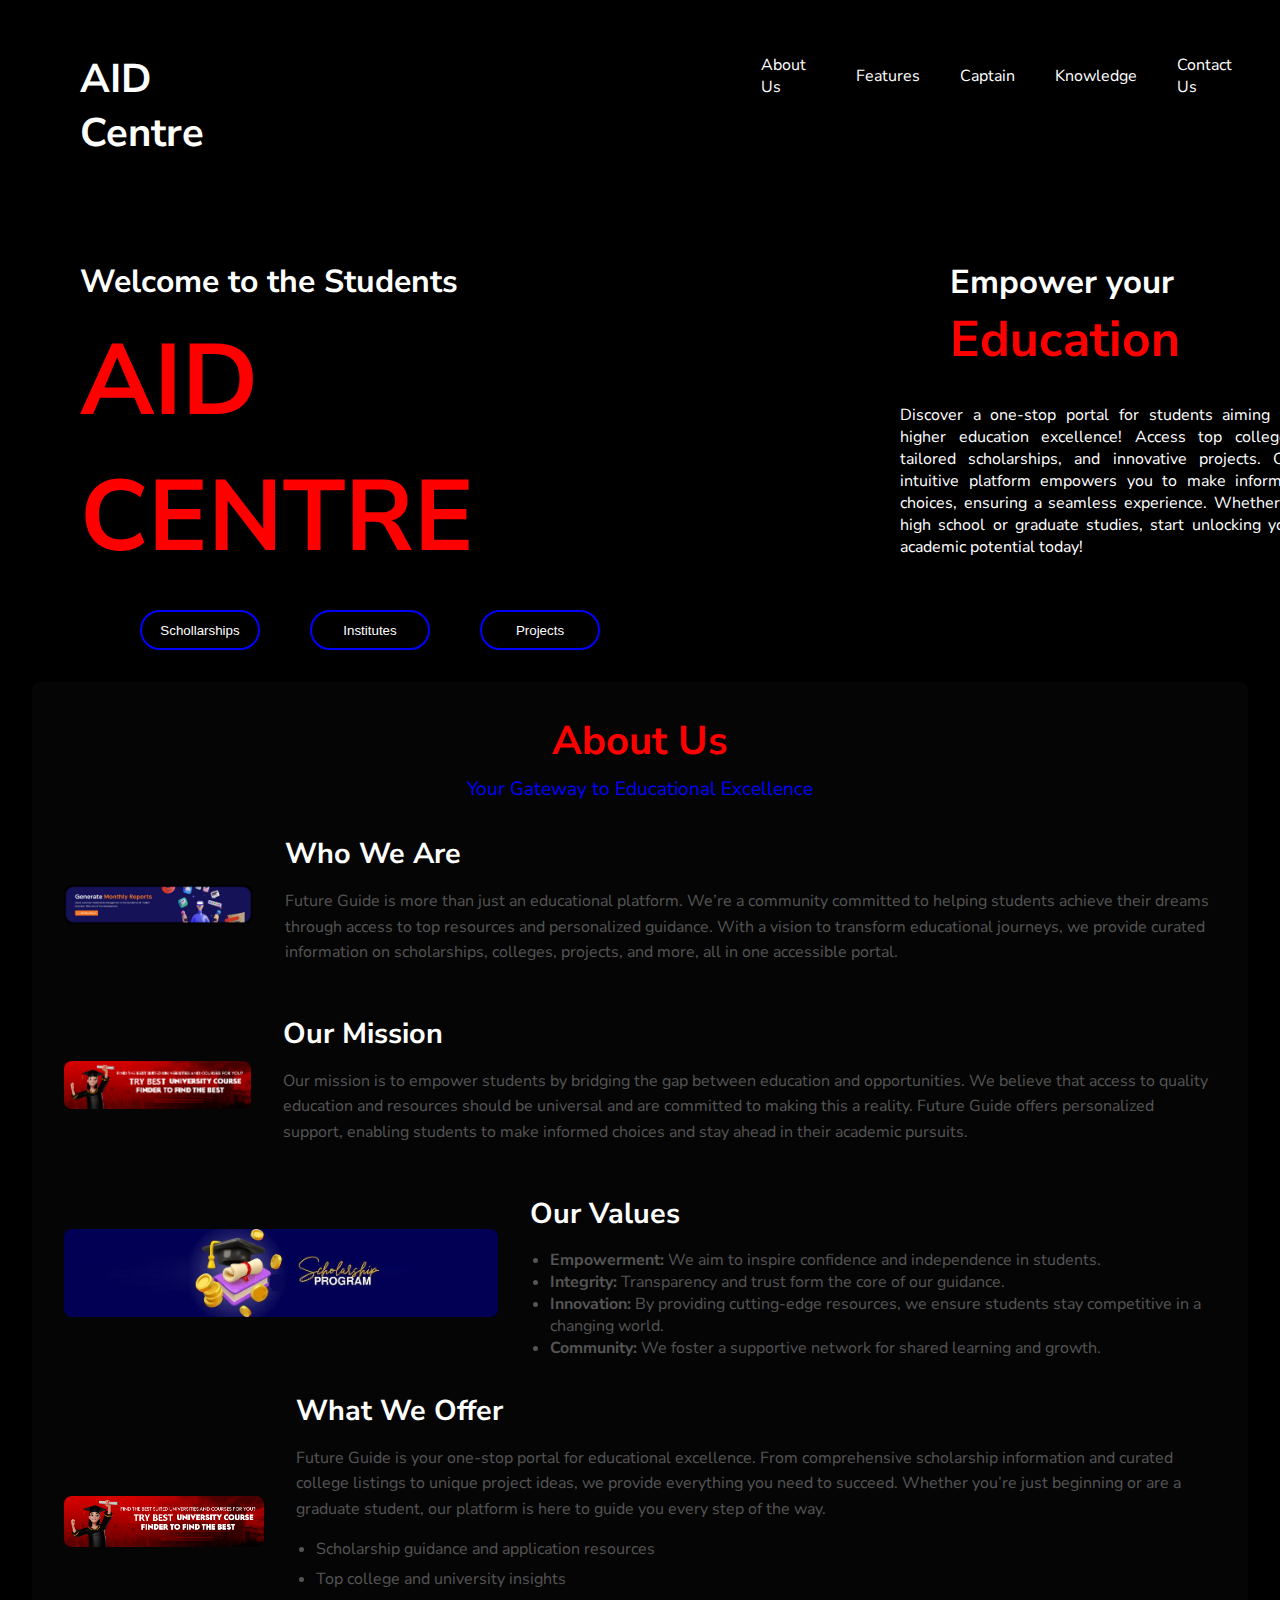
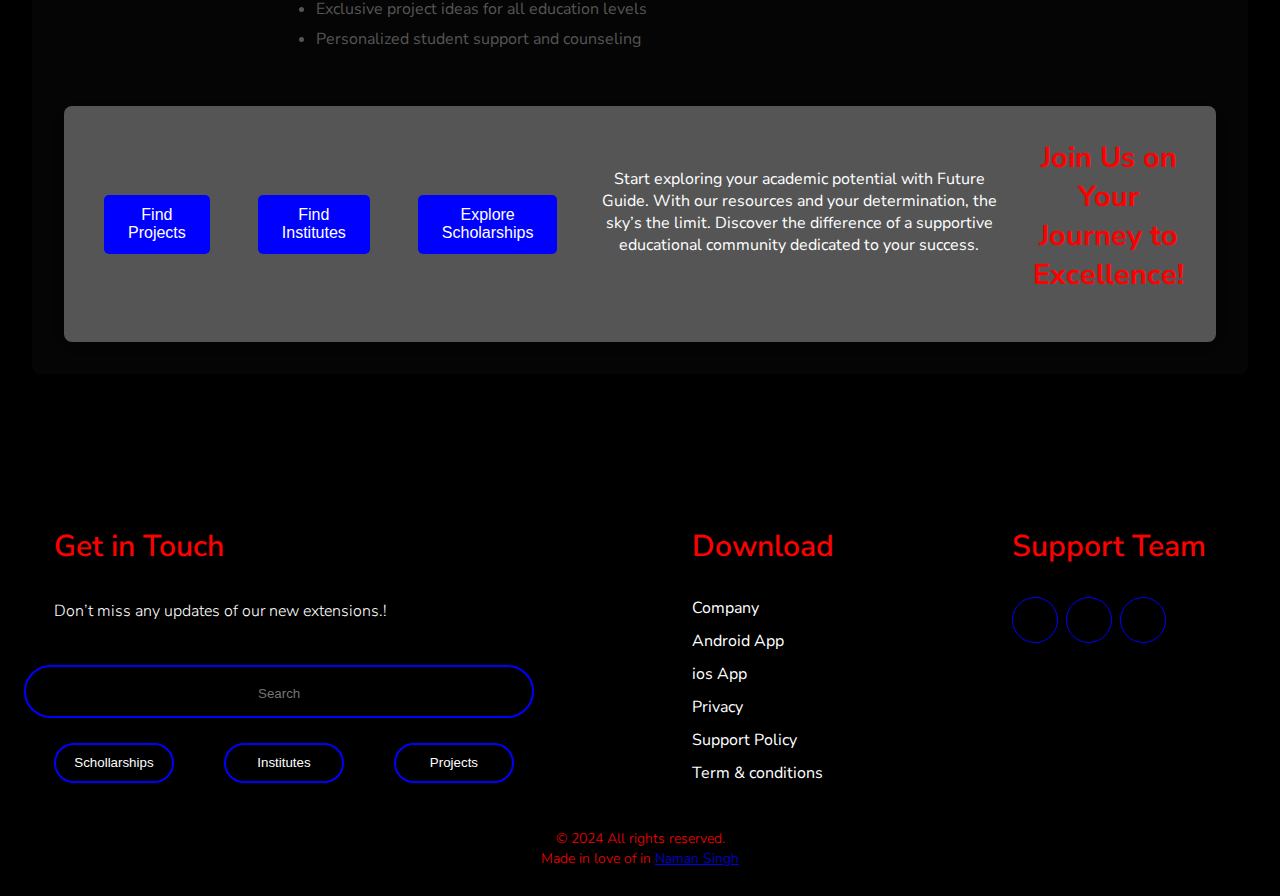
<file: Assets/Nav Page/aboutus.html>
<!DOCTYPE html>
<html lang="en">
<head>
    <meta charset="UTF-8">
    <meta name="viewport" content="width=device-width, initial-scale=1.0">
    <title>Landing Page</title>
     <!-- Font Awesome -->
     <link rel="stylesheet" href="https://cdnjs.cloudflare.com/ajax/libs/font-awesome/5.15.3/css/all.min.css" integrity="sha512-iBBXm8fW90+nuLcSKlbmrPcLa0OT92xO1BIsZ+ywDWZCvqsWgccV3gFoRBv0z+8dLJgyAHIhR35VZc2oM/gI1w==" crossorigin="anonymous" referrerpolicy="no-referrer" />
     <!-- Font Awesome -->
     <link rel="stylesheet" href="https://cdnjs.cloudflare.com/ajax/libs/font-awesome/5.15.3/css/all.min.css" integrity="sha512-iBBXm8fW90+nuLcSKlbmrPcLa0OT92xO1BIsZ+ywDWZCvqsWgccV3gFoRBv0z+8dLJgyAHIhR35VZc2oM/gI1w==" crossorigin="anonymous" referrerpolicy="no-referrer" />
     <!-- Favicon -->
     <link id='favicon' rel="shortcut icon" href="./assets/images/favicon.png" type="image/x-png">
    
    <link rel="stylesheet" href="https://cdnjs.cloudflare.com/ajax/libs/font-awesome/6.5.2/css/all.min.css" integrity="sha512-SnH5WK+bZxgPHs44uWIX+LLJAJ9/2PkPKZ5QiAj6Ta86w+fsb2TkcmfRyVX3pBnMFcV7oQPJkl9QevSCWr3W6A==" crossorigin="anonymous" referrerpolicy="no-referrer" />
   
    <link rel="stylesheet" href="../CSS/style.css" >
    <link rel="stylesheet" href="../CSS/aboutus.css" >
    

</head>
<body>
    <div class="container">
        <div class="nav-bar">
            <a href="./index.html" style="text-decoration: none;">
                <span class="logo">
                    <i class="fa-solid fa-play"></i>
                    <i class="fa-regular fa-circle"></i>
                </span>
            </a>
            
         <h1><a href="./index.html" style="color: white; text-decoration: none;" onmouseover="this.style.color='blue'" onmouseout="this.style.color='white'">
            AID Centre
        </a></h1>
          
        <div class="sub-nav-bar">
            <a href="./aboutus.html"> About Us</a>
            <a href="./features.html"> Features</a>
            <a href="./captain.html"> Captain</a>
            <a href="./knowledge.html"> Knowledge</a>
            <a href="./contact.html"> Contact Us</a>
            <i class="fa-solid fa-bars"></i>
        </div>
        </div>
    </div>

    <div class="content">
        <div>
            <div class="container-heading">
                <h1> Welcome to the Students</h1>
                <h2 class="heading">
                    AID CENTRE
                    <span> </span>
                </h2>

            </div>
            <div class="button-for-more">
                    <a href="../Main Pages/schollarship.html"><button  type="button">Schollarships</button></a>
                    <a href="../Main Pages/institutes.html"> <button type="button">Institutes</button></a>
                    <a href="../Main Pages/project.html"><button  type="button">Projects</button></a>
                </div>
            
           
        </div>
        <div class="min-heading">
            <section >
                <h3 id="min-heading-topic-1"> Empower your</h3>
                <h3 id="min-heading-topic-2"> Education</h3>
            </section>
            <p>Discover a one-stop portal for students aiming for higher education excellence! Access top colleges, tailored scholarships, and innovative projects. Our intuitive platform empowers you to make informed choices, ensuring a seamless experience. Whether in high school or graduate studies, start unlocking your academic potential today!</p>    
          
         </div>
    </div>

<div class="aboutUs">
    
    <div class="about-us-container">
        <header class="about-header">
            <h1>About Us</h1>
            <p>Your Gateway to Educational Excellence</p>
        </header>

        <section class="about-section">
            <div class="about-text">
                <h2>Who We Are</h2>
                <p>Future Guide is more than just an educational platform. We’re a community committed to helping students achieve their dreams through access to top resources and personalized guidance. With a vision to transform educational journeys, we provide curated information on scholarships, colleges, projects, and more, all in one accessible portal.</p>
            </div>
            <div class="about-image">
                <img src="../Images/IMG 00.png" alt="Educational Excellence">
            </div>
        </section>

        <section class="about-section">
            <div class="about-image">
                <img src="../Images/home 02 banner .png" alt="Our Mission">
            </div>
            <div class="about-text">
                <h2>Our Mission</h2>
                <p>Our mission is to empower students by bridging the gap between education and opportunities. We believe that access to quality education and resources should be universal and are committed to making this a reality. Future Guide offers personalized support, enabling students to make informed choices and stay ahead in their academic pursuits.</p>
            </div>
        </section>

        <section class="about-section">
            <div class="about-text">
                <h2>Our Values</h2>
                <ul>
                    <li><strong>Empowerment:</strong> We aim to inspire confidence and independence in students.</li>
                    <li><strong>Integrity:</strong> Transparency and trust form the core of our guidance.</li>
                    <li><strong>Innovation:</strong> By providing cutting-edge resources, we ensure students stay competitive in a changing world.</li>
                    <li><strong>Community:</strong> We foster a supportive network for shared learning and growth.</li>
                </ul>
            </div>
            <div class="about-image">
                <img src="../Images/Schollarship Banner.png" alt="Our Values">
            </div>
        </section>

        <section class="about-section">
            <div class="about-image">
                <img src="../Images/home 02 banner .png" alt="What We Offer">
            </div>
            <div class="about-text">
                <h2>What We Offer</h2>
                <p>Future Guide is your one-stop portal for educational excellence. From comprehensive scholarship information and curated college listings to unique project ideas, we provide everything you need to succeed. Whether you’re just beginning or are a graduate student, our platform is here to guide you every step of the way.</p>
                <ul class="offer-list">
                    <li>Scholarship guidance and application resources</li>
                    <li>Top college and university insights</li>
                    <li>Exclusive project ideas for all education levels</li>
                    <li>Personalized student support and counseling</li>
                </ul>
            </div>
        </section>

        <section class="about-section call-to-action">
            <h2>Join Us on Your Journey to Excellence!</h2>
            <p>Start exploring your academic potential with Future Guide. With our resources and your determination, the sky’s the limit. Discover the difference of a supportive educational community dedicated to your success.</p>
            <button onclick="window.location.href='../Main Pages/schollarship.html'">Explore Scholarships</button>
            <button onclick="window.location.href='../Main Pages/institutes.html'">Find Institutes</button>
            <button onclick="window.location.href='../Main Pages/project.html'">Find Projects</button>
        </section>
    </div>
</div>



<footer class="new_footer">
    <div class="new_footer_top">
        <div class="container">
            <div class="row">
                <div class="col-lg-3 col-md-6">
                    <div class="f_widget company_widget wow fadeInLeft" data-wow-delay="0.2s" style="visibility: visible; animation-delay: 0.2s; animation-name: fadeInLeft;">
                        <h3 class="f-title f_600 t_color f_size_18">Get in Touch</h3>
                        <p>Don’t miss any updates of our new extensions.!</p>
                        <form action="#" class="f_subscribe_two mailchimp" method="post" novalidate="true" _lpchecked="1">
                            <!-- <input type="text" name="EMAIL" class="form-control memail" placeholder="Email" id="mail_inputBox" >
                              -->
  
  
                              <!-- testing starts -->
                              <div id="heading-of-mailbox">
                                  <div class="container-heading">
                                      <div class="search-box">
                                          <input type="text" placeholder="Search">
                                      </div>
                                  </div>
                                  <div class="button-for-more">
                                    <a href="../Main Pages/schollarship.html"><button  type="button">Schollarships</button></a>
                                    <a href="../Main Pages/institutes.html"> <button type="button">Institutes</button></a>
                                    <a href="../Main Pages/project.html"><button  type="button">Projects</button></a>
                                </div>
                              </div>
                              <!-- testing end -->
                           
                            <p class="mchimp-errmessage" style="display: none;"></p>
                            <p class="mchimp-sucmessage" style="display: none;"></p>
                        </form>
                    </div>
                </div>
                <div class="col-lg-3 col-md-6">
                    <div class="f_widget about-widget pl_70 wow fadeInLeft" data-wow-delay="0.4s" style="visibility: visible; animation-delay: 0.4s; animation-name: fadeInLeft;">
                        <h3 class="f-title f_600 t_color f_size_18">Download</h3>
                        <ul class="list-unstyled f_list">
                            <li><a href="../Footer Page/company.html">Company</a></li>
                            <li><a href="#">Android App</a></li>
                            <li><a href="#">ios App</a></li>
                            <li><a href="../Footer Page/privicy.html">Privacy</a></li>
                            <li><a href="../Footer Page/privicy.html">Support Policy</a></li>
                            <li><a href="../Footer Page/termsCondition.html">Term &amp; conditions</a></li>
                        </ul>
                    </div>
                </div>
               
                <div class="col-lg-3 col-md-6">
                    <div class="f_widget social-widget pl_70 wow fadeInLeft" data-wow-delay="0.8s" style="visibility: visible; animation-delay: 0.8s; animation-name: fadeInLeft;">
                        <h3 class="f-title f_600 t_color f_size_18">Support Team</h3>
                        <div class="f_social_icon">
                            <a href="#" class="fab fa-facebook"></a>
                            <a href="#" class="fab fa-twitter"></a>
                            <a href="#" class="fab fa-linkedin"></a>

                        </div>
                    </div>
                </div>
            </div>
        </div>
        
    </div>
    <div class="footer_bottom">
        <div class="container">
            <div class="row align-items-center">
                <div class="col-lg-6 col-sm-7">
                    <p class="mb-0 f_400"> © 2024 All rights reserved.</p>
                </div>
                <div class="col-lg-6 col-sm-5 text-right">
                    <p >Made in love of in <a href="#" target="_blank">Naman Singh</a></p>
                </div>
            </div>
        </div>
    </div>
  </footer>
          

</body>
</file>
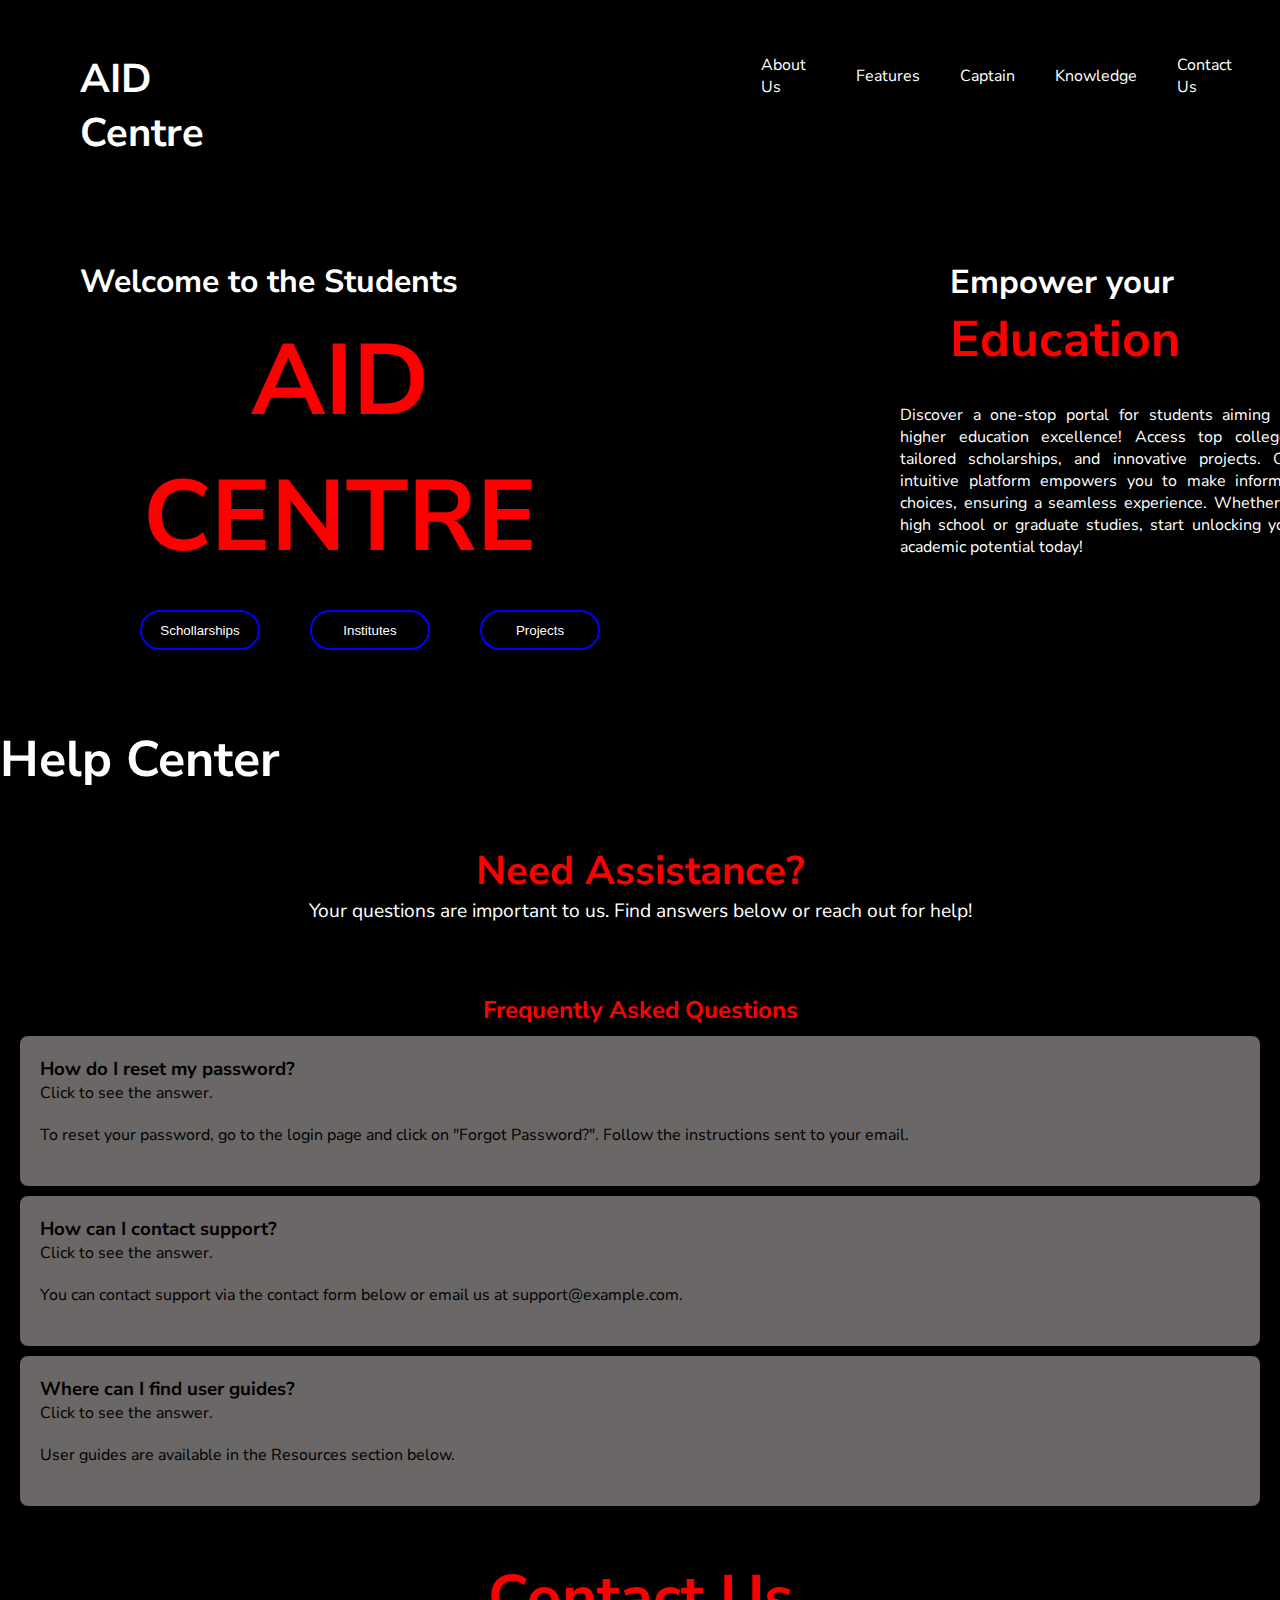
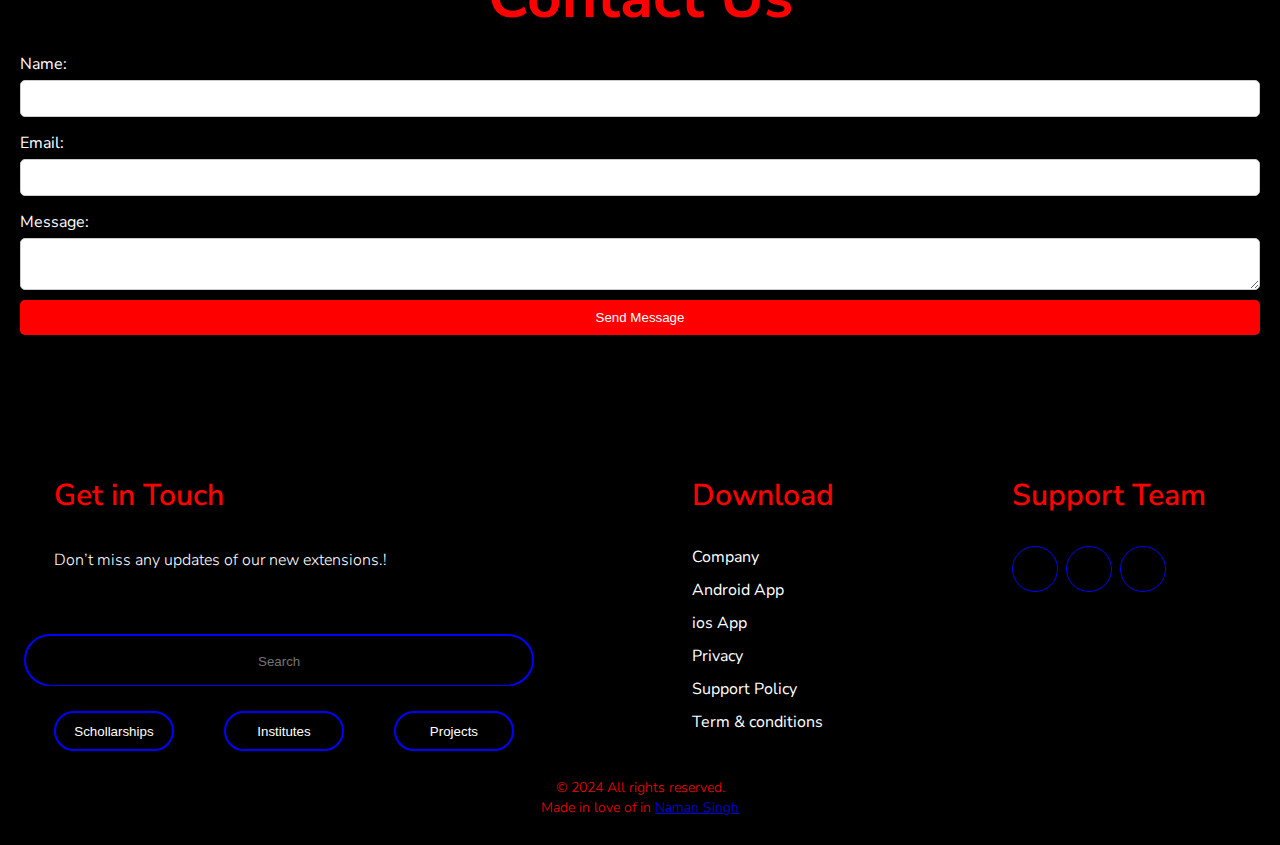
<file: Assets/Nav Page/contact.html>
<!DOCTYPE html>
<html lang="en">
<head>
    <meta charset="UTF-8">
    <meta name="viewport" content="width=device-width, initial-scale=1.0">
    <title>Landing Page</title>
     <!-- Font Awesome -->
     <link rel="stylesheet" href="https://cdnjs.cloudflare.com/ajax/libs/font-awesome/5.15.3/css/all.min.css" integrity="sha512-iBBXm8fW90+nuLcSKlbmrPcLa0OT92xO1BIsZ+ywDWZCvqsWgccV3gFoRBv0z+8dLJgyAHIhR35VZc2oM/gI1w==" crossorigin="anonymous" referrerpolicy="no-referrer" />
     <!-- Font Awesome -->
     <link rel="stylesheet" href="https://cdnjs.cloudflare.com/ajax/libs/font-awesome/5.15.3/css/all.min.css" integrity="sha512-iBBXm8fW90+nuLcSKlbmrPcLa0OT92xO1BIsZ+ywDWZCvqsWgccV3gFoRBv0z+8dLJgyAHIhR35VZc2oM/gI1w==" crossorigin="anonymous" referrerpolicy="no-referrer" />
     <!-- Favicon -->
     <link id='favicon' rel="shortcut icon" href="./assets/images/favicon.png" type="image/x-png">
    
    <link rel="stylesheet" href="https://cdnjs.cloudflare.com/ajax/libs/font-awesome/6.5.2/css/all.min.css" integrity="sha512-SnH5WK+bZxgPHs44uWIX+LLJAJ9/2PkPKZ5QiAj6Ta86w+fsb2TkcmfRyVX3pBnMFcV7oQPJkl9QevSCWr3W6A==" crossorigin="anonymous" referrerpolicy="no-referrer" />
   
    <link rel="stylesheet" href="../CSS/contact.css" >
    <link rel="stylesheet" href="../CSS/style.css" >
    

</head>
<body>
    <div class="container">
        <div class="nav-bar">
            <a href="./index.html" style="text-decoration: none;">
                <span class="logo">
                    <i class="fa-solid fa-play"></i>
                    <i class="fa-regular fa-circle"></i>
                </span>
            </a>
            
         <h1><a href="./index.html" style="color: white; text-decoration: none;" onmouseover="this.style.color='blue'" onmouseout="this.style.color='white'">
            AID Centre
        </a></h1>
          
        <div class="sub-nav-bar">
            <a href="./aboutus.html"> About Us</a>
            <a href="./features.html"> Features</a>
            <a href="./captain.html"> Captain</a>
            <a href="./knowledge.html"> Knowledge</a>
            <a href="./contact.html"> Contact Us</a>
            <i class="fa-solid fa-bars"></i>
        </div>
        </div>
    </div>

    <div class="content">
        <div>
            <div class="container-heading">
                <h1> Welcome to the Students</h1>
                <h2 class="heading">
                    AID CENTRE
                    <span> </span>
                </h2>

            </div>
            <div class="button-for-more">
                    <a href="../Main Pages/schollarship.html"><button  type="button">Schollarships</button></a>
                    <a href="../Main Pages/institutes.html"> <button type="button">Institutes</button></a>
                    <a href="../Main Pages/project.html"><button  type="button">Projects</button></a>
                </div>
            
           
        </div>
        <div class="min-heading">
            <section >
                <h3 id="min-heading-topic-1"> Empower your</h3>
                <h3 id="min-heading-topic-2"> Education</h3>
            </section>
            <p>Discover a one-stop portal for students aiming for higher education excellence! Access top colleges, tailored scholarships, and innovative projects. Our intuitive platform empowers you to make informed choices, ensuring a seamless experience. Whether in high school or graduate studies, start unlocking your academic potential today!</p>    
          
         </div>
    </div>

    
<div class="helpCentre">
    <header class="help-Centre">
        <h1>Help Center</h1>
        
    </header>

    <section class="hero">
        <h2>Need Assistance?</h2>
        <p>Your questions are important to us. Find answers below or reach out for help!</p>
    </section>

    <main>
        <section id="faq">
            <h2>Frequently Asked Questions</h2>
            <div class="faq-item">
                <div class="faq-front">
                    <h3>How do I reset my password?</h3>
                    <p>Click to see the answer.</p>
                </div>
                <div class="faq-back">
                    <p>To reset your password, go to the login page and click on "Forgot Password?". Follow the instructions sent to your email.</p>
                </div>
            </div>
            <div class="faq-item">
                <div class="faq-front">
                    <h3>How can I contact support?</h3>
                    <p>Click to see the answer.</p>
                </div>
                <div class="faq-back">
                    <p>You can contact support via the contact form below or email us at support@example.com.</p>
                </div>
            </div>
            <div class="faq-item">
                <div class="faq-front">
                    <h3>Where can I find user guides?</h3>
                    <p>Click to see the answer.</p>
                </div>
                <div class="faq-back">
                    <p>User guides are available in the Resources section below.</p>
                </div>
            </div>
        </section>

        <section id="contact">
            <h2>Contact Us</h2>
            <form>
                <label for="name">Name:</label>
                <input type="text" id="name" name="name" required>

                <label for="email">Email:</label>
                <input type="email" id="email" name="email" required>

                <label for="message">Message:</label>
                <textarea id="message" name="message" required></textarea>

                <button type="submit">Send Message</button>
            </form>
        </section>

        
    </main>
</div>




<footer class="new_footer">
    <div class="new_footer_top">
        <div class="container">
            <div class="row">
                <div class="col-lg-3 col-md-6">
                    <div class="f_widget company_widget wow fadeInLeft" data-wow-delay="0.2s" style="visibility: visible; animation-delay: 0.2s; animation-name: fadeInLeft;">
                        <h3 class="f-title f_600 t_color f_size_18">Get in Touch</h3>
                        <p>Don’t miss any updates of our new extensions.!</p>
                        <form action="#" class="f_subscribe_two mailchimp" method="post" novalidate="true" _lpchecked="1">
                            <!-- <input type="text" name="EMAIL" class="form-control memail" placeholder="Email" id="mail_inputBox" >
                              -->
  
  
                              <!-- testing starts -->
                              <div id="heading-of-mailbox">
                                  <div class="container-heading">
                                      <div class="search-box">
                                          <input type="text" placeholder="Search">
                                      </div>
                                  </div>
                                  <div class="button-for-more">
                                    <a href="../Main Pages/schollarship.html"><button  type="button">Schollarships</button></a>
                                    <a href="../Main Pages/institutes.html"> <button type="button">Institutes</button></a>
                                    <a href="../Main Pages/project.html"><button  type="button">Projects</button></a>
                                </div>
                              </div>
                              <!-- testing end -->
                           
                            <p class="mchimp-errmessage" style="display: none;"></p>
                            <p class="mchimp-sucmessage" style="display: none;"></p>
                        </form>
                    </div>
                </div>
                <div class="col-lg-3 col-md-6">
                    <div class="f_widget about-widget pl_70 wow fadeInLeft" data-wow-delay="0.4s" style="visibility: visible; animation-delay: 0.4s; animation-name: fadeInLeft;">
                        <h3 class="f-title f_600 t_color f_size_18">Download</h3>
                        <ul class="list-unstyled f_list">
                            <li><a href="../Footer Page/company.html">Company</a></li>
                            <li><a href="#">Android App</a></li>
                            <li><a href="#">ios App</a></li>
                            <li><a href="../Footer Page/privicy.html">Privacy</a></li>
                            <li><a href="../Footer Page/privicy.html">Support Policy</a></li>
                            <li><a href="../Footer Page/termsCondition.html">Term &amp; conditions</a></li>
                        </ul>
                    </div>
                </div>
               
                <div class="col-lg-3 col-md-6">
                    <div class="f_widget social-widget pl_70 wow fadeInLeft" data-wow-delay="0.8s" style="visibility: visible; animation-delay: 0.8s; animation-name: fadeInLeft;">
                        <h3 class="f-title f_600 t_color f_size_18">Support Team</h3>
                        <div class="f_social_icon">
                            <a href="#" class="fab fa-facebook"></a>
                            <a href="#" class="fab fa-twitter"></a>
                            <a href="#" class="fab fa-linkedin"></a>

                        </div>
                    </div>
                </div>
            </div>
        </div>
        
    </div>
    <div class="footer_bottom">
        <div class="container">
            <div class="row align-items-center">
                <div class="col-lg-6 col-sm-7">
                    <p class="mb-0 f_400"> © 2024 All rights reserved.</p>
                </div>
                <div class="col-lg-6 col-sm-5 text-right">
                    <p >Made in love of in <a href="#" target="_blank">Naman Singh</a></p>
                </div>
            </div>
        </div>
    </div>
  </footer>

</body>
</file>
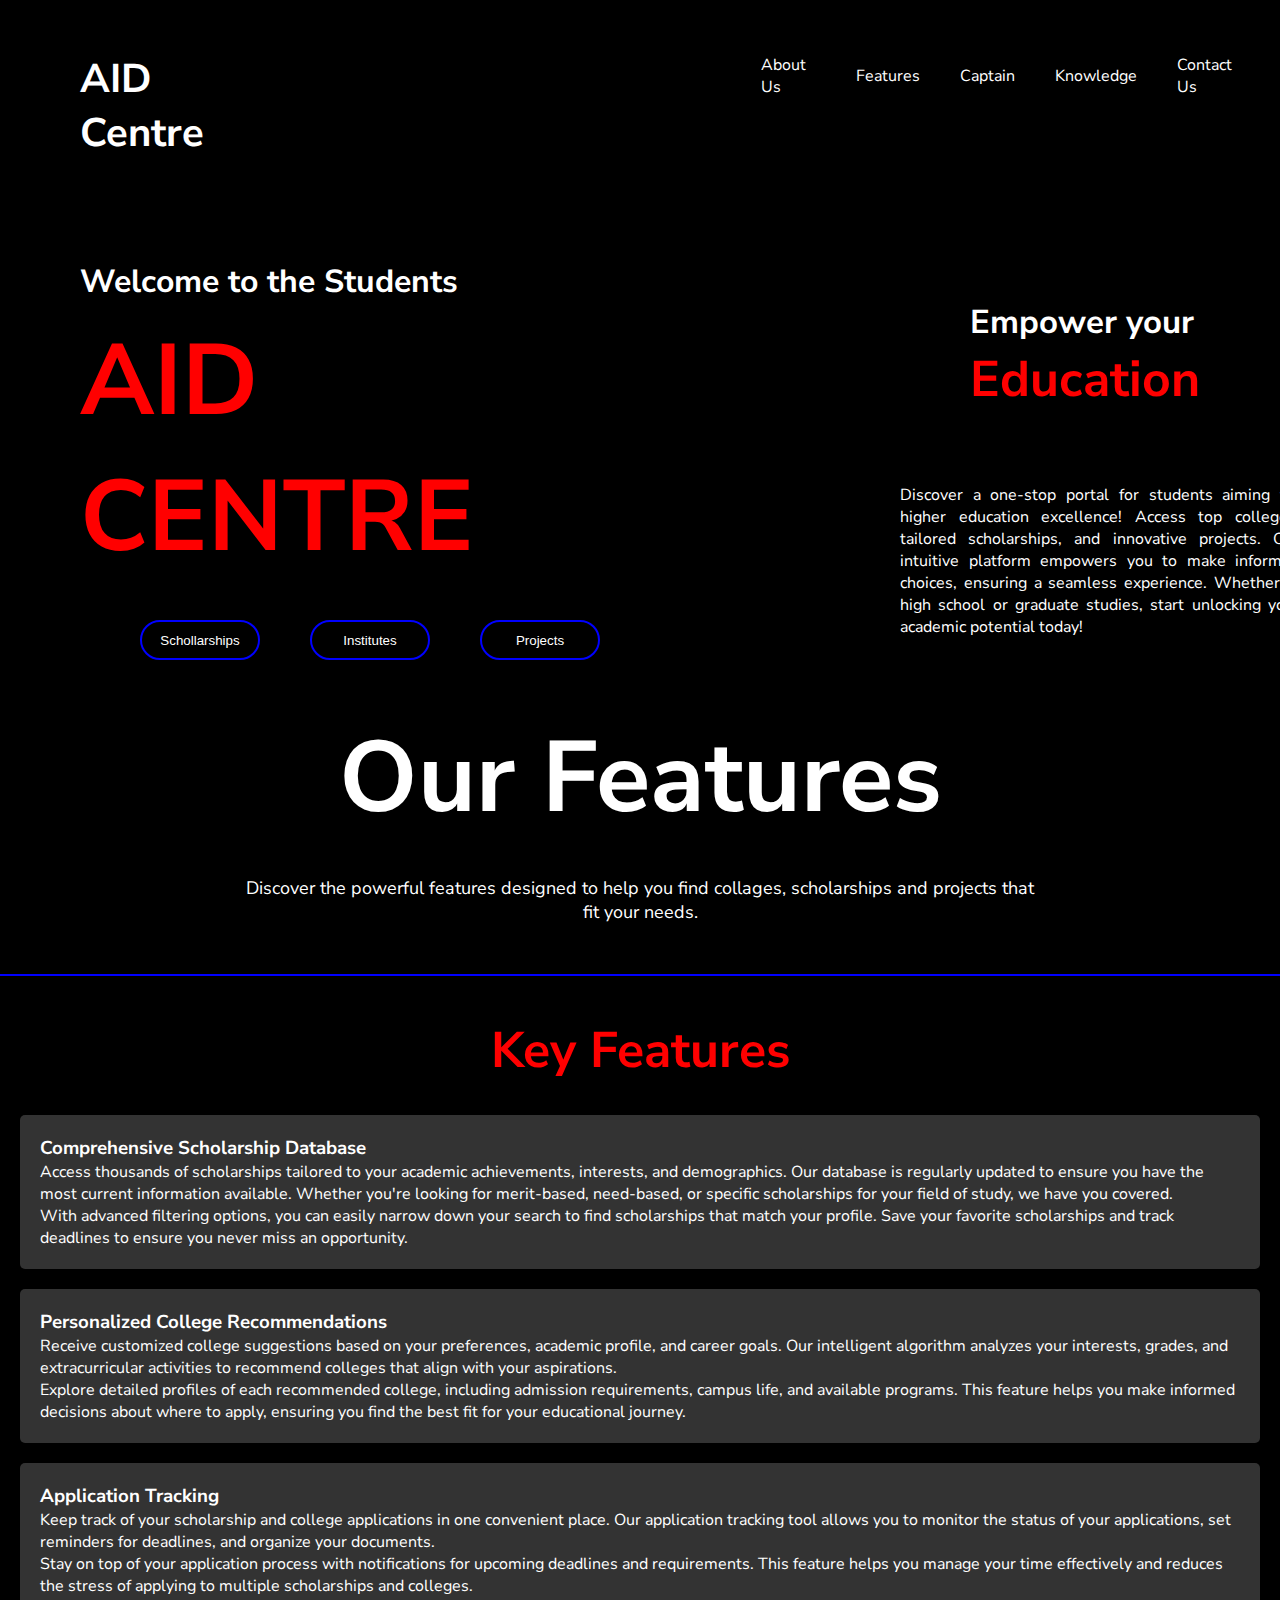
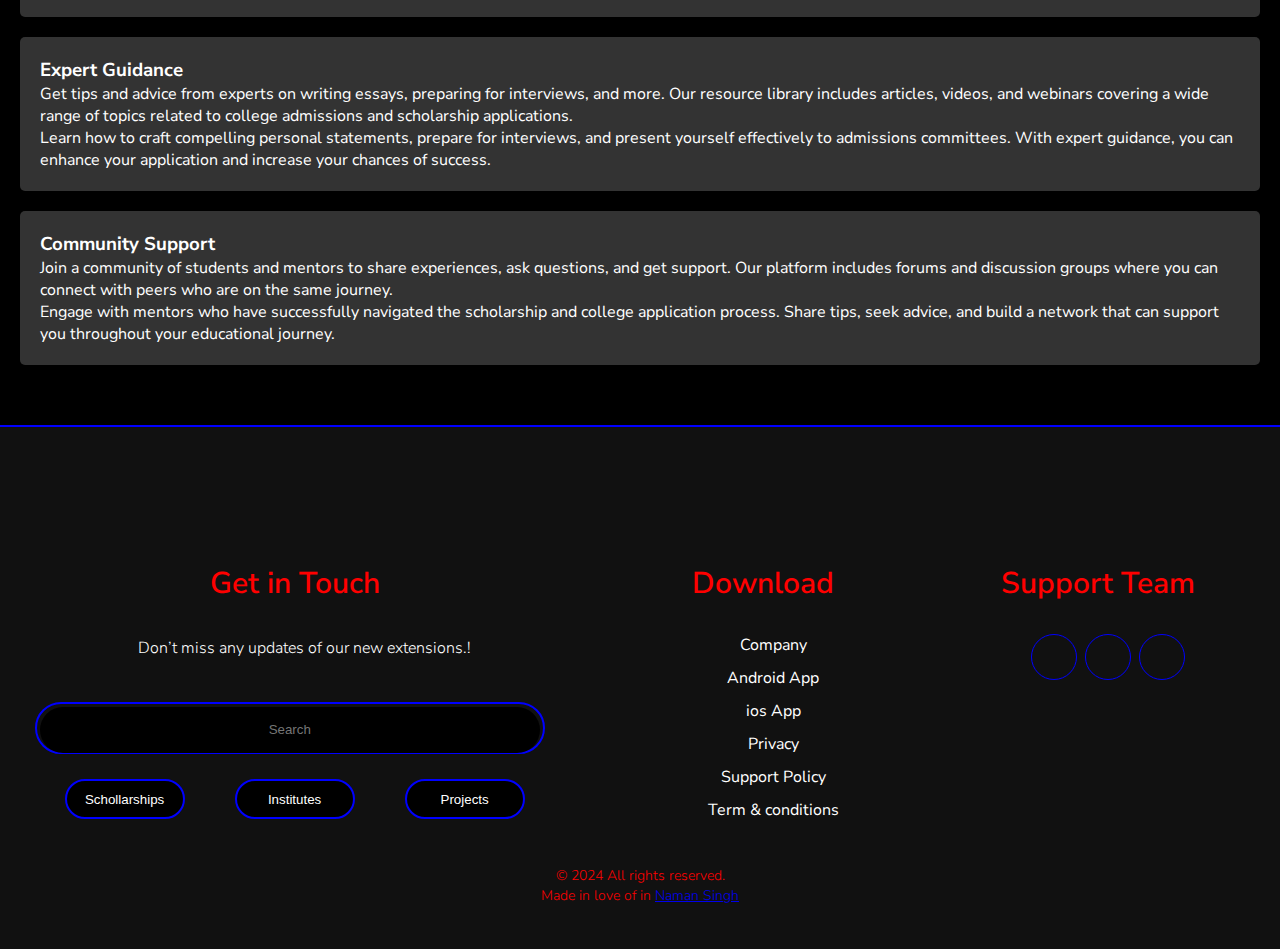
<file: Assets/Nav Page/features.html>
<!DOCTYPE html>
<html lang="en">
<head>
    <meta charset="UTF-8">
    <meta name="viewport" content="width=device-width, initial-scale=1.0">
    <title>Landing Page</title>
     <!-- Font Awesome -->
     <link rel="stylesheet" href="https://cdnjs.cloudflare.com/ajax/libs/font-awesome/5.15.3/css/all.min.css" integrity="sha512-iBBXm8fW90+nuLcSKlbmrPcLa0OT92xO1BIsZ+ywDWZCvqsWgccV3gFoRBv0z+8dLJgyAHIhR35VZc2oM/gI1w==" crossorigin="anonymous" referrerpolicy="no-referrer" />
     <!-- Font Awesome -->
     <link rel="stylesheet" href="https://cdnjs.cloudflare.com/ajax/libs/font-awesome/5.15.3/css/all.min.css" integrity="sha512-iBBXm8fW90+nuLcSKlbmrPcLa0OT92xO1BIsZ+ywDWZCvqsWgccV3gFoRBv0z+8dLJgyAHIhR35VZc2oM/gI1w==" crossorigin="anonymous" referrerpolicy="no-referrer" />
     <!-- Favicon -->
     <link id='favicon' rel="shortcut icon" href="./assets/images/favicon.png" type="image/x-png">
    
    <link rel="stylesheet" href="https://cdnjs.cloudflare.com/ajax/libs/font-awesome/6.5.2/css/all.min.css" integrity="sha512-SnH5WK+bZxgPHs44uWIX+LLJAJ9/2PkPKZ5QiAj6Ta86w+fsb2TkcmfRyVX3pBnMFcV7oQPJkl9QevSCWr3W6A==" crossorigin="anonymous" referrerpolicy="no-referrer" />
   
    <link rel="stylesheet" href="../CSS/style.css" >
    <link rel="stylesheet" href="../CSS/features.css" >
    

</head>
<body>
    <div class="container">
        <div class="nav-bar">
            <a href="./index.html" style="text-decoration: none;">
                <span class="logo">
                    <i class="fa-solid fa-play"></i>
                    <i class="fa-regular fa-circle"></i>
                </span>
            </a>
            
         <h1><a href="./index.html" style="color: white; text-decoration: none;" onmouseover="this.style.color='blue'" onmouseout="this.style.color='white'">
            AID Centre
        </a></h1>
          
        <div class="sub-nav-bar">
            <a href="./aboutus.html"> About Us</a>
            <a href="./features.html"> Features</a>
            <a href="./captain.html"> Captain</a>
            <a href="./knowledge.html"> Knowledge</a>
            <a href="./contact.html"> Contact Us</a>
            <i class="fa-solid fa-bars"></i>
        </div>
        </div>
    </div>

    <div class="content">
        <div>
            <div class="container-heading">
                <h1> Welcome to the Students</h1>
                <h2 class="heading">
                    AID CENTRE
                    <span> </span>
                </h2>

            </div>
            <div class="button-for-more">
                    <a href="../Main Pages/schollarship.html"><button  type="button">Schollarships</button></a>
                    <a href="../Main Pages/institutes.html"> <button type="button">Institutes</button></a>
                    <a href="../Main Pages/project.html"><button  type="button">Projects</button></a>
                </div>
            
           
        </div>
        <div class="min-heading">
            <section >
                <h3 id="min-heading-topic-1"> Empower your</h3>
                <h3 id="min-heading-topic-2"> Education</h3>
            </section>
            <p>Discover a one-stop portal for students aiming for higher education excellence! Access top colleges, tailored scholarships, and innovative projects. Our intuitive platform empowers you to make informed choices, ensuring a seamless experience. Whether in high school or graduate studies, start unlocking your academic potential today!</p>    
          
         </div>
    </div>






<div class="mainfeatures">
    <main>
        <section id="hero">
            <h2>Our Features</h2>
            <p>Discover the powerful features designed to help you find collages, scholarships and projects that fit your needs.</p>
        </section>

        <section id="features">
            <h2>Key Features</h2>
            <div class="feature-card">
                <h3>Comprehensive Scholarship Database</h3>
                <p>Access thousands of scholarships tailored to your academic achievements, interests, and demographics. Our database is regularly updated to ensure you have the most current information available. Whether you're looking for merit-based, need-based, or specific scholarships for your field of study, we have you covered.</p>
                <p>With advanced filtering options, you can easily narrow down your search to find scholarships that match your profile. Save your favorite scholarships and track deadlines to ensure you never miss an opportunity.</p>
            </div>
            <div class="feature-card">
                <h3>Personalized College Recommendations</h3>
                <p>Receive customized college suggestions based on your preferences, academic profile, and career goals. Our intelligent algorithm analyzes your interests, grades, and extracurricular activities to recommend colleges that align with your aspirations.</p>
                <p>Explore detailed profiles of each recommended college, including admission requirements, campus life, and available programs. This feature helps you make informed decisions about where to apply, ensuring you find the best fit for your educational journey.</p>
            </div>
            <div class="feature-card">
                <h3>Application Tracking</h3>
                <p>Keep track of your scholarship and college applications in one convenient place. Our application tracking tool allows you to monitor the status of your applications, set reminders for deadlines, and organize your documents.</p>
                <p>Stay on top of your application process with notifications for upcoming deadlines and requirements. This feature helps you manage your time effectively and reduces the stress of applying to multiple scholarships and colleges.</p>
            </div>
            <div class="feature-card">
                <h3>Expert Guidance</h3>
                <p>Get tips and advice from experts on writing essays, preparing for interviews, and more. Our resource library includes articles, videos, and webinars covering a wide range of topics related to college admissions and scholarship applications.</p>
                <p>Learn how to craft compelling personal statements, prepare for interviews, and present yourself effectively to admissions committees. With expert guidance, you can enhance your application and increase your chances of success.</p>
            </div>
            <div class="feature-card">
                <h3>Community Support</h3>
                <p>Join a community of students and mentors to share experiences, ask questions, and get support. Our platform includes forums and discussion groups where you can connect with peers who are on the same journey.</p>
                <p>Engage with mentors who have successfully navigated the scholarship and college application process. Share tips, seek advice, and build a network that can support you throughout your educational journey.</p>
            </div>
        </section>
    </main>
  </div>





  <footer class="new_footer">
    <div class="new_footer_top">
        <div class="container">
            <div class="row">
                <div class="col-lg-3 col-md-6">
                    <div class="f_widget company_widget wow fadeInLeft" data-wow-delay="0.2s" style="visibility: visible; animation-delay: 0.2s; animation-name: fadeInLeft;">
                        <h3 class="f-title f_600 t_color f_size_18">Get in Touch</h3>
                        <p>Don’t miss any updates of our new extensions.!</p>
                        <form action="#" class="f_subscribe_two mailchimp" method="post" novalidate="true" _lpchecked="1">
                            <!-- <input type="text" name="EMAIL" class="form-control memail" placeholder="Email" id="mail_inputBox" >
                              -->
  
  
                              <!-- testing starts -->
                              <div id="heading-of-mailbox">
                                  <div class="container-heading">
                                      <div class="search-box">
                                          <input type="text" placeholder="Search">
                                      </div>
                                  </div>
                                  <div class="button-for-more">
                                    <a href="../Main Pages/schollarship.html"><button  type="button">Schollarships</button></a>
                                    <a href="../Main Pages/institutes.html"> <button type="button">Institutes</button></a>
                                    <a href="../Main Pages/project.html"><button  type="button">Projects</button></a>
                                </div>
                              </div>
                              <!-- testing end -->
                           
                            <p class="mchimp-errmessage" style="display: none;"></p>
                            <p class="mchimp-sucmessage" style="display: none;"></p>
                        </form>
                    </div>
                </div>
                <div class="col-lg-3 col-md-6">
                    <div class="f_widget about-widget pl_70 wow fadeInLeft" data-wow-delay="0.4s" style="visibility: visible; animation-delay: 0.4s; animation-name: fadeInLeft;">
                        <h3 class="f-title f_600 t_color f_size_18">Download</h3>
                        <ul class="list-unstyled f_list">
                            <li><a href="../Footer Page/company.html">Company</a></li>
                            <li><a href="#">Android App</a></li>
                            <li><a href="#">ios App</a></li>
                            <li><a href="../Footer Page/privicy.html">Privacy</a></li>
                            <li><a href="../Footer Page/privicy.html">Support Policy</a></li>
                            <li><a href="../Footer Page/termsCondition.html">Term &amp; conditions</a></li>
                        </ul>
                    </div>
                </div>
               
                <div class="col-lg-3 col-md-6">
                    <div class="f_widget social-widget pl_70 wow fadeInLeft" data-wow-delay="0.8s" style="visibility: visible; animation-delay: 0.8s; animation-name: fadeInLeft;">
                        <h3 class="f-title f_600 t_color f_size_18">Support Team</h3>
                        <div class="f_social_icon">
                            <a href="#" class="fab fa-facebook"></a>
                            <a href="#" class="fab fa-twitter"></a>
                            <a href="#" class="fab fa-linkedin"></a>

                        </div>
                    </div>
                </div>
            </div>
        </div>
        
    </div>
    <div class="footer_bottom">
        <div class="container">
            <div class="row align-items-center">
                <div class="col-lg-6 col-sm-7">
                    <p class="mb-0 f_400"> © 2024 All rights reserved.</p>
                </div>
                <div class="col-lg-6 col-sm-5 text-right">
                    <p >Made in love of in <a href="#" target="_blank">Naman Singh</a></p>
                </div>
            </div>
        </div>
    </div>
  </footer>


  </body>
  </html>
</file>
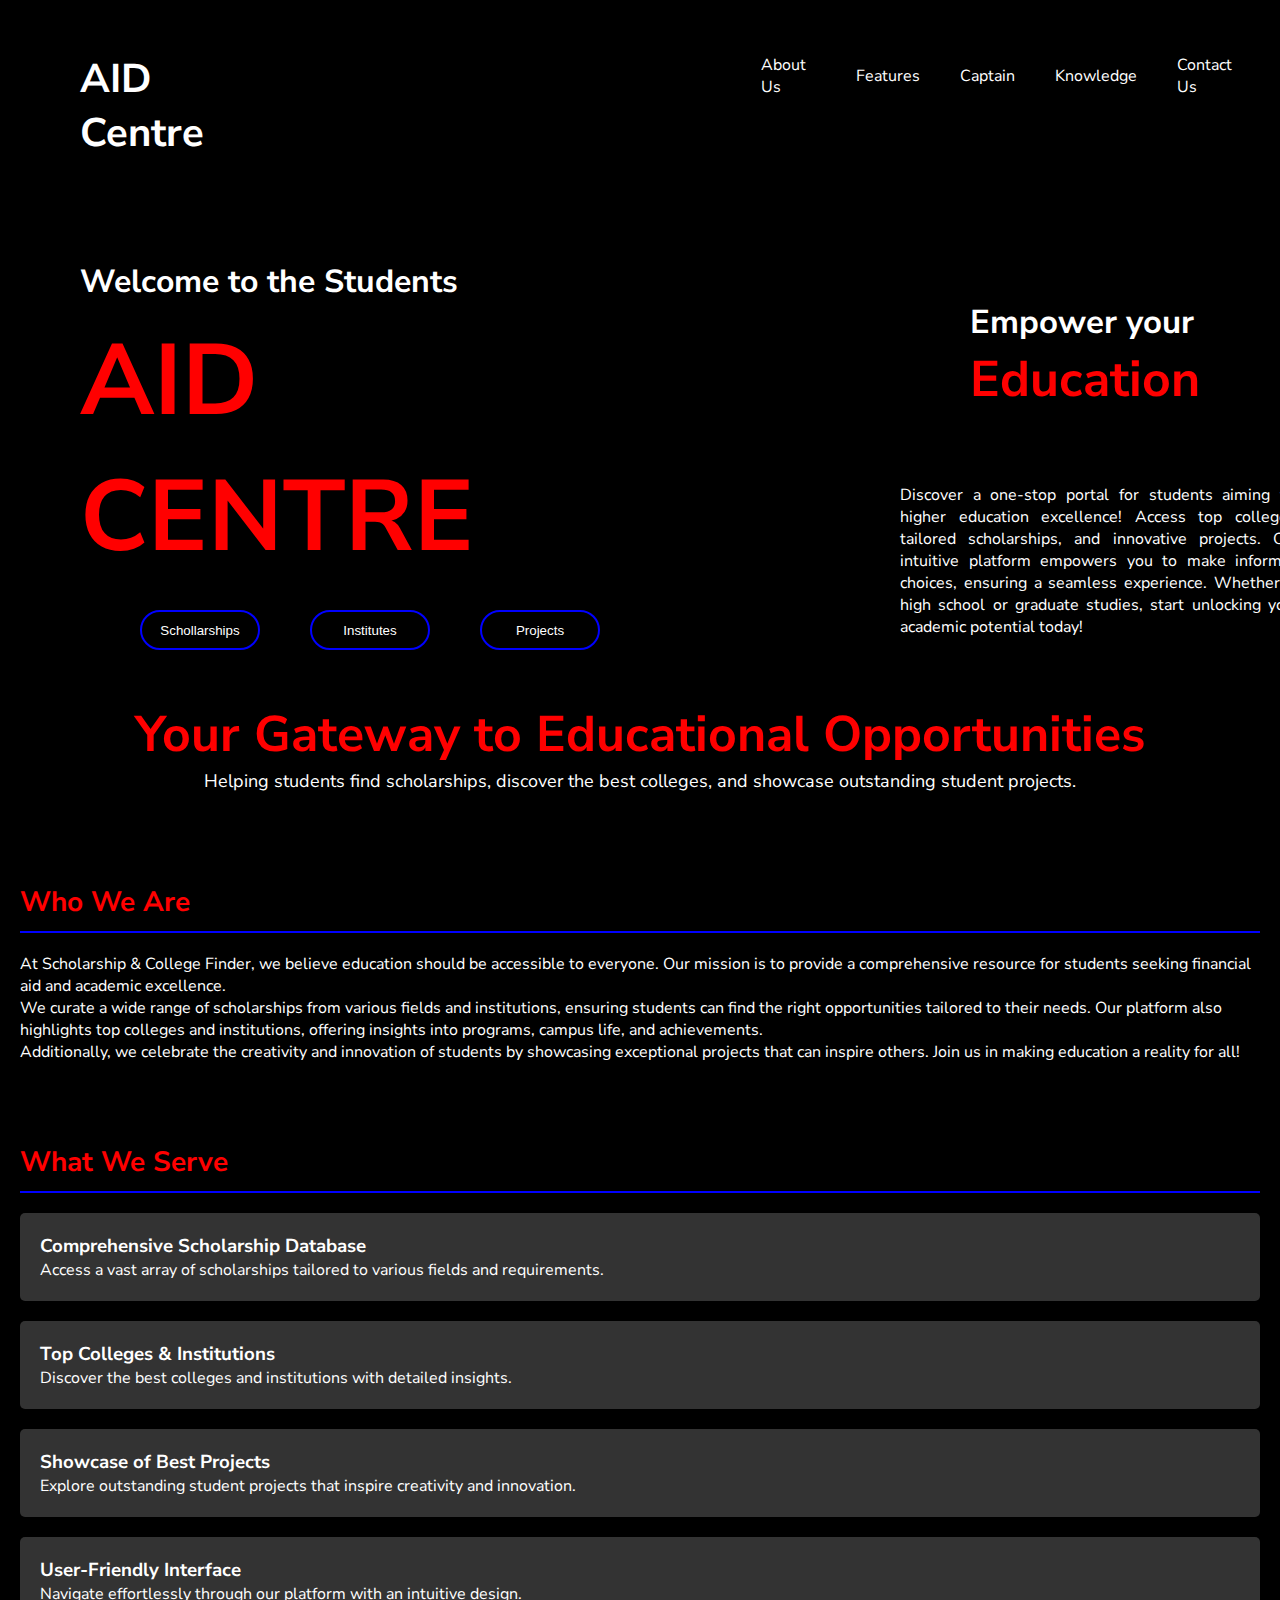
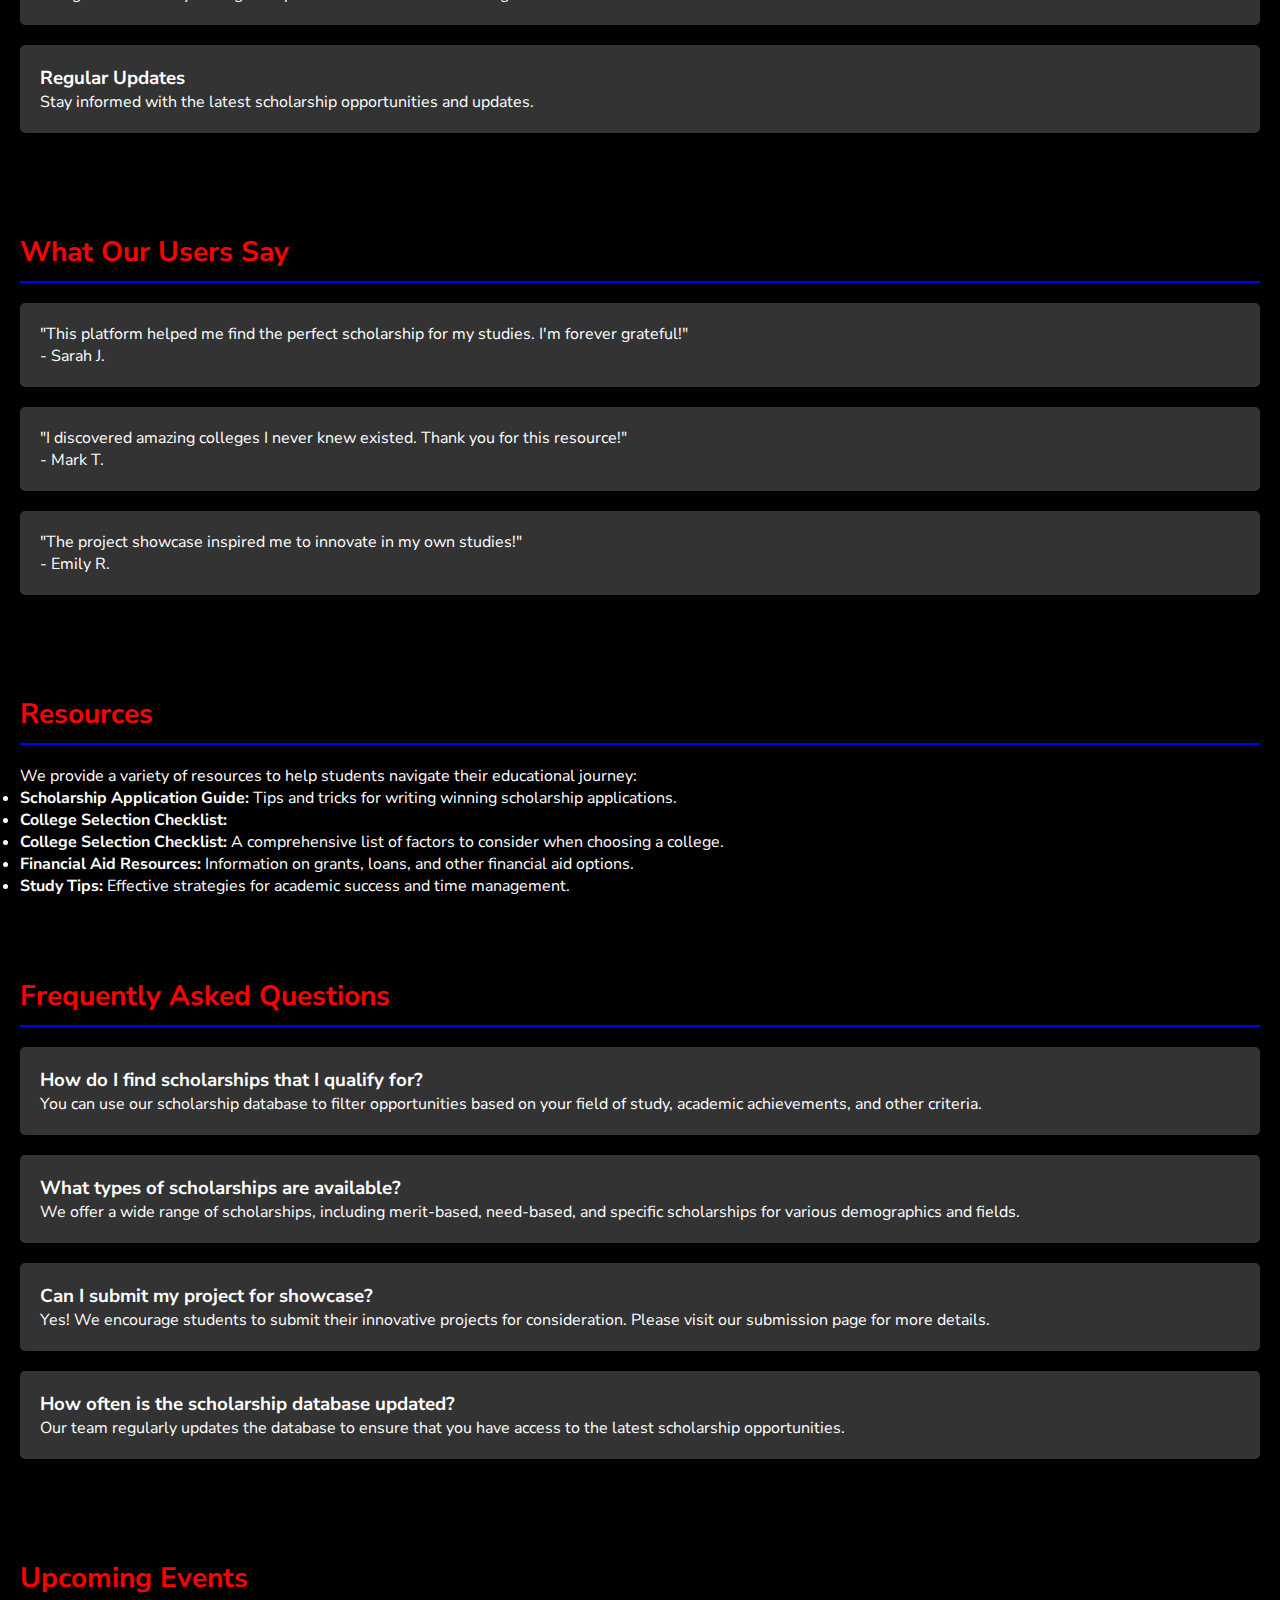
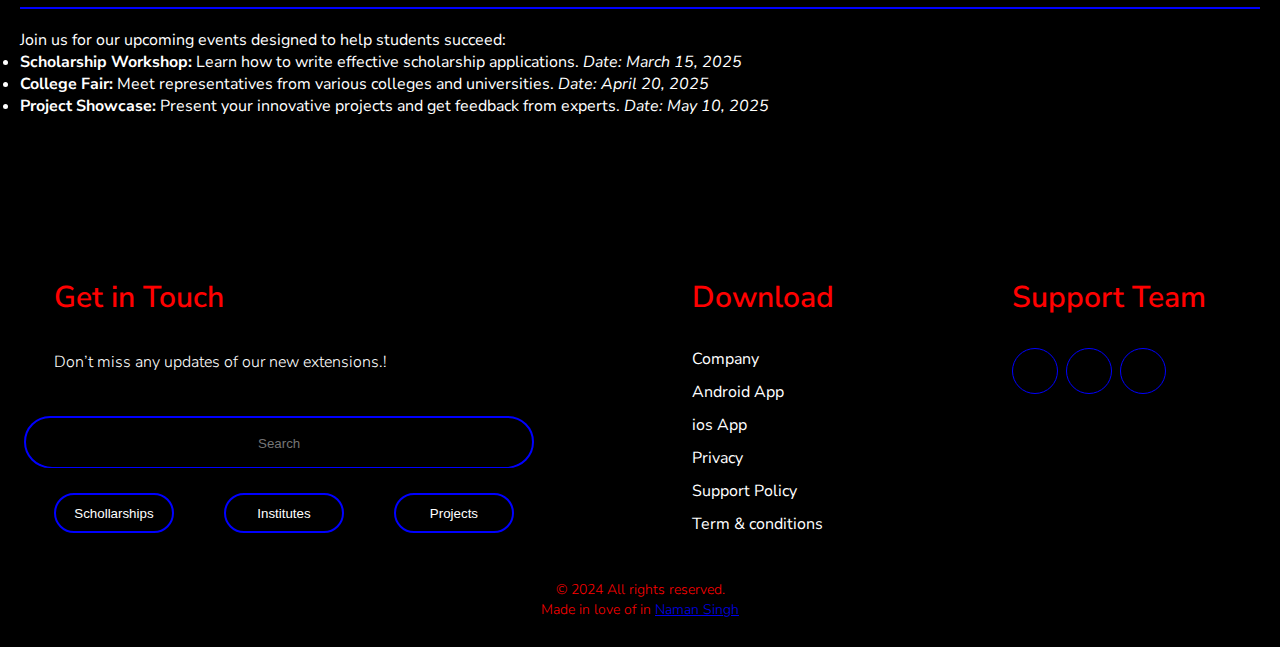
<file: Assets/Nav Page/knowledge.html>
<!DOCTYPE html>
<html lang="en">
<head>
    <meta charset="UTF-8">
    <meta name="viewport" content="width=device-width, initial-scale=1.0">
    <title>Landing Page</title>
     <!-- Font Awesome -->
     <link rel="stylesheet" href="https://cdnjs.cloudflare.com/ajax/libs/font-awesome/5.15.3/css/all.min.css" integrity="sha512-iBBXm8fW90+nuLcSKlbmrPcLa0OT92xO1BIsZ+ywDWZCvqsWgccV3gFoRBv0z+8dLJgyAHIhR35VZc2oM/gI1w==" crossorigin="anonymous" referrerpolicy="no-referrer" />
     <!-- Font Awesome -->
     <link rel="stylesheet" href="https://cdnjs.cloudflare.com/ajax/libs/font-awesome/5.15.3/css/all.min.css" integrity="sha512-iBBXm8fW90+nuLcSKlbmrPcLa0OT92xO1BIsZ+ywDWZCvqsWgccV3gFoRBv0z+8dLJgyAHIhR35VZc2oM/gI1w==" crossorigin="anonymous" referrerpolicy="no-referrer" />
     <!-- Favicon -->
     <link id='favicon' rel="shortcut icon" href="./assets/images/favicon.png" type="image/x-png">
    
    <link rel="stylesheet" href="https://cdnjs.cloudflare.com/ajax/libs/font-awesome/6.5.2/css/all.min.css" integrity="sha512-SnH5WK+bZxgPHs44uWIX+LLJAJ9/2PkPKZ5QiAj6Ta86w+fsb2TkcmfRyVX3pBnMFcV7oQPJkl9QevSCWr3W6A==" crossorigin="anonymous" referrerpolicy="no-referrer" />
   
    <link rel="stylesheet" href="../CSS/knowledge.css" >
    <link rel="stylesheet" href="../CSS/style.css" >
    

</head>
<body>
    <div class="container">
        <div class="nav-bar">
            <a href="./index.html" style="text-decoration: none;">
                <span class="logo">
                    <i class="fa-solid fa-play"></i>
                    <i class="fa-regular fa-circle"></i>
                </span>
            </a>
            
         <h1><a href="./index.html" style="color: white; text-decoration: none;" onmouseover="this.style.color='blue'" onmouseout="this.style.color='white'">
            AID Centre
        </a></h1>
          
        <div class="sub-nav-bar">
            <a href="./aboutus.html"> About Us</a>
            <a href="./features.html"> Features</a>
            <a href="./captain.html"> Captain</a>
            <a href="./knowledge.html"> Knowledge</a>
            <a href="./contact.html"> Contact Us</a>
            <i class="fa-solid fa-bars"></i>
        </div>
        </div>
    </div>

    <div class="content">
        <div>
            <div class="container-heading">
                <h1> Welcome to the Students</h1>
                <h2 class="heading">
                    AID CENTRE
                    <span> </span>
                </h2>

            </div>
            <div class="button-for-more">
                    <a href="../Main Pages/schollarship.html"><button  type="button">Schollarships</button></a>
                    <a href="../Main Pages/institutes.html"> <button type="button">Institutes</button></a>
                    <a href="../Main Pages/project.html"><button  type="button">Projects</button></a>
                </div>
            
           
        </div>
        <div class="min-heading">
            <section >
                <h3 id="min-heading-topic-1"> Empower your</h3>
                <h3 id="min-heading-topic-2"> Education</h3>
            </section>
            <p>Discover a one-stop portal for students aiming for higher education excellence! Access top colleges, tailored scholarships, and innovative projects. Our intuitive platform empowers you to make informed choices, ensuring a seamless experience. Whether in high school or graduate studies, start unlocking your academic potential today!</p>    
          
         </div>
    </div>

    



    <main>
        <section id="hero">
            <h2>Your Gateway to Educational Opportunities</h2>
            <p>Helping students find scholarships, discover the best colleges, and showcase outstanding student projects.</p>
        </section>
<div>
    
    <section class="needred" id="about">
        <h2>Who We Are</h2>
        <p>At Scholarship & College Finder, we believe education should be accessible to everyone. Our mission is to provide a comprehensive resource for students seeking financial aid and academic excellence.</p>
        <p>We curate a wide range of scholarships from various fields and institutions, ensuring students can find the right opportunities tailored to their needs. Our platform also highlights top colleges and institutions, offering insights into programs, campus life, and achievements.</p>
        <p>Additionally, we celebrate the creativity and innovation of students by showcasing exceptional projects that can inspire others. Join us in making education a reality for all!</p>
    </section>

    <section class="needred" id="features">
        <h2>What We Serve</h2>
        <div class="feature-card">
            <h3>Comprehensive Scholarship Database</h3>
            <p>Access a vast array of scholarships tailored to various fields and requirements.</p>
        </div>
        <div class="feature-card">
            <h3>Top Colleges & Institutions</h3>
            <p>Discover the best colleges and institutions with detailed insights.</p>
        </div>
        <div class="feature-card">
            <h3>Showcase of Best Projects</h3>
            <p>Explore outstanding student projects that inspire creativity and innovation.</p>
        </div>
        <div class="feature-card">
            <h3>User-Friendly Interface</h3>
            <p>Navigate effortlessly through our platform with an intuitive design.</p>
        </div>
        <div class="feature-card">
            <h3>Regular Updates</h3>
            <p>Stay informed with the latest scholarship opportunities and updates.</p>
        </div>
    </section>

    <section class="needred" id="testimonials">
        <h2>What Our Users Say</h2>
        <div class="testimonial-card">
            <p>"This platform helped me find the perfect scholarship for my studies. I'm forever grateful!"</p>
            <span>- Sarah J.</span>
        </div>
        <div class="testimonial-card">
            <p>"I discovered amazing colleges I never knew existed. Thank you for this resource!"</p>
            <span>- Mark T.</span>
        </div>
        <div class="testimonial-card">
            <p>"The project showcase inspired me to innovate in my own studies!"</p>
            <span>- Emily R.</span>
        </div>
    </section>

    <section class="needred" class="listing" id="resources">
        <h2>Resources</h2>
        <p>We provide a variety of resources to help students navigate their educational journey:</p>
        <ul>
            <li><strong>Scholarship Application Guide:</strong> Tips and tricks for writing winning scholarship applications.</li>
            <li><strong>College Selection Checklist:</strong>
                <li><strong>College Selection Checklist:</strong> A comprehensive list of factors to consider when choosing a college.</li>
                <li><strong>Financial Aid Resources:</strong> Information on grants, loans, and other financial aid options.</li>
                <li><strong>Study Tips:</strong> Effective strategies for academic success and time management.</li>
            </ul>
        </section>

        <section  class="needred"  id="faq">
            <h2>Frequently Asked Questions</h2>
            <div class="faq-item">
                <h3>How do I find scholarships that I qualify for?</h3>
                <p>You can use our scholarship database to filter opportunities based on your field of study, academic achievements, and other criteria.</p>
            </div>
            <div class="faq-item">
                <h3>What types of scholarships are available?</h3>
                <p>We offer a wide range of scholarships, including merit-based, need-based, and specific scholarships for various demographics and fields.</p>
            </div>
            <div class="faq-item">
                <h3>Can I submit my project for showcase?</h3>
                <p>Yes! We encourage students to submit their innovative projects for consideration. Please visit our submission page for more details.</p>
            </div>
            <div class="faq-item">
                <h3>How often is the scholarship database updated?</h3>
                <p>Our team regularly updates the database to ensure that you have access to the latest scholarship opportunities.</p>
            </div>
        </section>

        <section class="needred" class="listing" id="events">
            <h2>Upcoming Events</h2>
            <p>Join us for our upcoming events designed to help students succeed:</p>
            <ul>
                <li><strong>Scholarship Workshop:</strong> Learn how to write effective scholarship applications. <em>Date: March 15, 2025</em></li>
                <li><strong>College Fair:</strong> Meet representatives from various colleges and universities. <em>Date: April 20, 2025</em></li>
                <li><strong>Project Showcase:</strong> Present your innovative projects and get feedback from experts. <em>Date: May 10, 2025</em></li>
            </ul>
        </section>
</div>
    
            
        </main>






    <footer class="new_footer">
        <div class="new_footer_top">
            <div class="container">
                <div class="row">
                    <div class="col-lg-3 col-md-6">
                        <div class="f_widget company_widget wow fadeInLeft" data-wow-delay="0.2s" style="visibility: visible; animation-delay: 0.2s; animation-name: fadeInLeft;">
                            <h3 class="f-title f_600 t_color f_size_18">Get in Touch</h3>
                            <p>Don’t miss any updates of our new extensions.!</p>
                            <form action="#" class="f_subscribe_two mailchimp" method="post" novalidate="true" _lpchecked="1">
                                <!-- <input type="text" name="EMAIL" class="form-control memail" placeholder="Email" id="mail_inputBox" >
                                  -->
      
      
                                  <!-- testing starts -->
                                  <div id="heading-of-mailbox">
                                      <div class="container-heading">
                                          <div class="search-box">
                                              <input type="text" placeholder="Search">
                                          </div>
                                      </div>
                                      <div class="button-for-more">
                                        <a href="../Main Pages/schollarship.html"><button  type="button">Schollarships</button></a>
                                        <a href="../Main Pages/institutes.html"> <button type="button">Institutes</button></a>
                                        <a href="../Main Pages/project.html"><button  type="button">Projects</button></a>
                                    </div>
                                  </div>
                                  <!-- testing end -->
                               
                                <p class="mchimp-errmessage" style="display: none;"></p>
                                <p class="mchimp-sucmessage" style="display: none;"></p>
                            </form>
                        </div>
                    </div>
                    <div class="col-lg-3 col-md-6">
                        <div class="f_widget about-widget pl_70 wow fadeInLeft" data-wow-delay="0.4s" style="visibility: visible; animation-delay: 0.4s; animation-name: fadeInLeft;">
                            <h3 class="f-title f_600 t_color f_size_18">Download</h3>
                            <ul class="list-unstyled f_list">
                                <li><a href="../Footer Page/company.html">Company</a></li>
                                <li><a href="#">Android App</a></li>
                                <li><a href="#">ios App</a></li>
                                <li><a href="../Footer Page/privicy.html">Privacy</a></li>
                                <li><a href="../Footer Page/privicy.html">Support Policy</a></li>
                                <li><a href="../Footer Page/termsCondition.html">Term &amp; conditions</a></li>
                            </ul>
                        </div>
                    </div>
                   
                    <div class="col-lg-3 col-md-6">
                        <div class="f_widget social-widget pl_70 wow fadeInLeft" data-wow-delay="0.8s" style="visibility: visible; animation-delay: 0.8s; animation-name: fadeInLeft;">
                            <h3 class="f-title f_600 t_color f_size_18">Support Team</h3>
                            <div class="f_social_icon">
                                <a href="#" class="fab fa-facebook"></a>
                                <a href="#" class="fab fa-twitter"></a>
                                <a href="#" class="fab fa-linkedin"></a>
    
                            </div>
                        </div>
                    </div>
                </div>
            </div>
            
        </div>
        <div class="footer_bottom">
            <div class="container">
                <div class="row align-items-center">
                    <div class="col-lg-6 col-sm-7">
                        <p class="mb-0 f_400"> © 2024 All rights reserved.</p>
                    </div>
                    <div class="col-lg-6 col-sm-5 text-right">
                        <p >Made in love of in <a href="#" target="_blank">Naman Singh</a></p>
                    </div>
                </div>
            </div>
        </div>
      </footer>

</body>
</html>
</file>
<file: Assets/CSS/style.css>
@import url('https://fonts.googleapis.com/css2?family=Nunito+Sans:ital,opsz,wght@0,6..12,200..1000;1,6..12,200..1000&family=Nunito:ital,wght@0,200..1000;1,200..1000&display=swap');


:root{
    --backgroundcolor: black;
    --textcolor: white;
    --hovercolor: blue;

}
*{
    margin: 0;
    padding: 0;
}

body{
    font-family: "Nunito Sans", sans-serif;
    font-optical-sizing: auto;
    background-color: var(--backgroundcolor);
    color: var(--textcolor);
}

.nav-bar{
    display: flex;
    gap: 1em;
    
}
.logo{
    display: flex;
    margin-top:  2em;
    margin-left: 2em;
    font-size: 2em;
    color: red;
}
.logo:hover{
    color: var(--hovercolor);
    transition: 0.5s ease;
}
.nav-bar h1 {
    margin-top:  1.3em;
    font-size: 2.5em;  
}

.nav-bar h1:hover{
    color: var(--hovercolor);
    transition: 0.5s ease;
}

.sub-nav-bar{
    display: flex;
    justify-content: center;
    align-items: center;
    font-size: 1em;
    margin-top: 60px;
    margin-left: 450px;
    height: 32px;
}
.sub-nav-bar a{
    text-decoration: none;
    color: var(--textcolor);
    padding:7px 20px;
}
.sub-nav-bar a:hover{
    border-radius: 40px;
    background-color: var(--hovercolor);
    padding:7px 20px;  
    transition: 0.5s ease;
}
.sub-nav-bar i{
    margin-left: 20px;
    font-size: 20px;
    color: red;
}
.sub-nav-bar i:hover{
    color: var(--hovercolor);
    transition: 0.5s ease;
}

.banner {
    margin-top: 20px;
    width: 100%;
    height: 20%;
  }
  
  
  .banner img {
    margin-top: -25px;
    height : 100%;
    width: 100%;
  }
.content{
    display: flex;
    gap: 300px;
    margin-top: 100px;
    margin-left: 80px;
}
-------------------------------
.container-heading{
    margin-left: 80px;
}

.container-heading h1{
    color: rgb(255, 255, 255);
    white-space: nowrap;
}

.container-heading h1:hover{
    color: blue;
}
.heading{
    margin-top: 10px;
    font-size: 100px;
    color: red;
}
.heading:hover{
    color: var(--hovercolor);
    transition: 0.5s ease;
}

-----------------

.min-heading{

    margin-top: 75px;
}
#min-heading-topic-1{
    font-size: 33px;
}
#min-heading-topic-2{
    font-size: 50px;
    color: red;
}
#min-heading-topic-2:hover{
    color: blue;
}

.min-heading h3{
    margin-left: 50px;
    font-size: 50px;
}

.min-heading h3:hover{
    color: blue;
}
.min-heading p{

    margin-top: 30px;
    width: 400px;
    text-align: justify;
}


.banner{
  border-radius: 2px solid black;
  margin-top: 100px;
 width: 98%;
 margin-left: 10px;
} 

.banner img{
  border: 2px solid black;
 border-radius: 15px
}

.search-box{
    display: flex;
    gap: 5px;
    margin-top: 40px;
    margin-left: 30px;
    border: 2px solid blue;
    height: 42px;
    width: 500px;
    border-radius: 30px;
    padding: 0.2em;
   
}

.search-box:hover{
    border: 2px solid blue; 
}

.search-box input{
    border-radius: 30px;
    padding: 0.2em;
    color: var(--textcolor);
    height: 40px;
    width: 530px;
    border: 0 cap;
    background-color: var(--backgroundcolor);
    border: 0px solid blue;
}

input[type="text"]::placeholder {
    text-align: center;
}


.button-for-more{
    display: flex;
    gap: 50px;
    margin-top: 25px;
    margin-left: 60px;
    
}

.button-for-more button
{
    color: var(--textcolor);
    background-color: var(--backgroundcolor);
    border-radius: 20px;
    height: 40px;
    width: 120px;
    border: 2px solid blue;
}

.button-for-more button:hover{
    background-color: var(--hovercolor);
    border: 2px solid blue;
    transition: 0.2s ease;
}

.button-for-more button:active {
    background-color: rgb(88, 88, 237);
}

.box{
    display: flex;
    gap: 100px;
    text-align: center;
    justify-content: center;
    margin-top: 200px;
    
}
.box section{
    border: 2px solid blue;
    border-radius: 50%;
}
.box-01, .box-02, .box-03{
    height: 120px;
    width: 120px;
    border: 120px solid black;
    border-radius: 50%;
    font-size: 40px;
}
.box a{
    color: white;
    text-decoration: none;

}
.box-01 h3{
    margin-top: 20px;
   margin-left: -80px;
}
.box-02 h3,.box-03 h3{
    margin-top: 20px;
    margin-left: -30px;
 }

.box-01:hover, .box-02:hover, .box-03:hover{
    height: 120px;
    width: 120px;
    border: 120px solid blue;
    background-color: blue;
    border-radius: 50%;
}

/* footer section starts */
.footer {
    min-height: auto;
    padding-top: 0;
    background: rgb(0, 1, 43);
  }
  .footer .box-container {
    display: flex;
    justify-content: center;
    flex-wrap: wrap;
  }
  .footer .box-container .box {
    flex: 1 1 25rem;
    margin: 2.5rem;
  }
  .footer .box-container .box h3 {
    font-size: 2.5rem;
    color: #fff;
    padding-bottom: 1rem;
    font-weight: normal;
  }
  .footer .box-container .box p {
    font-size: 1.5rem;
    color: #ccc;
    padding: 0.7rem 0;
    text-transform: none;
  }
  .footer .box-container .box p i {
    padding-right: 1rem;
    color: #ffae00;
  }
  .footer .box-container .box a {
    font-size: 1.5rem;
    color: rgb(238, 238, 238);
    padding: 0.3rem 0;
    display: block;
  }
  .footer .box-container .box a:hover {
    color: #ffae00;
  }
  .footer .box-container .box .share {
    display: flex;
    flex-wrap: wrap;
    padding: 1rem 0;
  }
  .footer .box-container .box .share a {
    height: 4rem;
    width: 4rem;
    padding: 1rem;
    text-align: center;
    border-radius: 5rem;
    font-size: 1.7rem;
    margin-right: 1rem;
    transition: 0.2s;
    background: rgb(230, 230, 230);
    color: #02094b;
    border: none;
  }
  .footer .box-container .box .share a:hover {
    background: transparent;
    transform: scale(0.98);
    border: 0.1rem solid rgb(180, 178, 178);
    color: #ffae00;
  }
  .footer .credit {
    padding: 1rem 0 0 0;
    text-align: center;
    font-size: 1.5rem;
    font-family: "Nunito", sans-serif;
    font-weight: 600;
    color: #fff;
    border-top: 0.1rem solid #fff3;
  }
  .footer .credit a {
    color: #ffae00;
  }
  .footer .fa {
    color: #e90606;
    margin: 0 0.3rem;
    font-size: 1.5rem;
    animation: pound 0.35s infinite alternate;
  }
  /* @-webkit-keyframes pound {
    to {
      transform: scale(1.1);
    }
  }
  @keyframes pound {
    to {
      transform: scale(1.1);
    }
  }
  @media (max-width: 450px) {
    .footer .box-container .box {
      margin: 1.5rem;
    }
    .footer .box-container .box p {
      padding: 0.7rem;
    }
    .footer .box-container .box .share a {
      padding: 1.2rem;
    }
  } */
  /* footer section ends */
  



/* 


  .row .image {
    text-align: center;
    flex: 1 1 35rem;
  }
.row .image img {
    margin: 4rem;
    width: 30rem;
    height: auto;
    border-radius: 5%;
    box-shadow: 0 5px 10px rgba(0, 0, 0, 0.6);
    mix-blend-mode: luminosity;
    transition: 0.3s;
    cursor: pointer;
  }
.row .image img:hover {
    mix-blend-mode: normal;
  } */

#heading-of-mailbox{
  margin: 0px 0px 0px 0px;
  margin-left: -60px;
}


.new_footer .new_footer_top .container .row{
  display: flex;
  gap: 50px;
  justify-content: space-around;
}

.new_footer_area {
    background: #fbfbfd;
}


.new_footer_top {
    padding: 120px 0px 10px;
    position: relative;
    height: 266px;
      overflow-x: hidden;
}
.new_footer_area .footer_bottom {
    padding-top: 5px;
    padding-bottom: 50px;
}
.footer_bottom {
  text-align: center;
  justify-content: center;
    font-size: 14px;
    font-weight: 300;
    line-height: 20px;
    color: red;
    padding: 27px 0px;
}
.new_footer_top .company_widget p {
    font-size: 16px;
    font-weight: 300;
    line-height: 28px;
    color: #ffffff;
    margin-bottom: 20px;
}
.new_footer_top .company_widget .f_subscribe_two .btn_get {
  color: white;
  background-color: blue;
  border-width: 5px;
  margin-top: 20px;
  width: 100px;
  height: 40px;
  /* font-style: normal; */
  font-size: 17px;
}
#mail_inputBox{
  height: 35px;
  width: 350px;
}
.btn_get_two:hover {
    background: transparent;
    color: blue
}
.btn_get:hover {
    color: #fff;
    background: blue;
    border-color: Blue;
    -webkit-box-shadow: none;
    box-shadow: none;
}
a:hover, a:focus, .btn:hover, .btn:focus, button:hover, button:focus {
    text-decoration: none;
    outline: none;
}



.new_footer_top .f_widget.about-widget .f_list li a:hover {
    color: blue;
}
.new_footer_top .f_widget.about-widget .f_list li {
    margin-bottom: 11px;
}
.f_widget.about-widget .f_list li:last-child {
    margin-bottom: 0px;
}
.f_widget.about-widget .f_list li {
    margin-bottom: 15px;
}
.f_widget.about-widget .f_list {
    margin-bottom: 0px;
}
.new_footer_top .f_social_icon a {
    width: 44px;
    height: 44px;
    line-height: 43px;
    background: transparent;
    border: 1px solid #0000ff;
    font-size: 24px;
}
.f_social_icon a {
    width: 46px;
    height: 46px;
    border-radius: 50%;
    font-size: 14px;
    line-height: 45px;
    color: #ffffff;
    display: inline-block;
    background: blue;
    text-align: center;
    -webkit-transition: all 0.2s linear;
    -o-transition: all 0.2s linear;
    transition: all 0.2s linear;
}
.ti-facebook:before {
    content: "\e741";
}
.ti-twitter-alt:before {
    content: "\e74b";
}
.ti-vimeo-alt:before {
    content: "\e74a";
}
.ti-pinterest:before {
    content: "\e731";
}

.btn_get_two {
    -webkit-box-shadow: none;
    box-shadow: none;
    background: blue;
    border-color: blue;
    color: #fff;
}

.btn_get_two:hover {
    background: transparent;
    color: red;
}

.new_footer_top .f_social_icon a:hover {
    background: blue;
    border-color: blue;
  color:white;
}
.new_footer_top .f_social_icon a + a {
    margin-left: 4px;
}
.new_footer_top .f-title {
    margin-bottom: 30px;
    font-size: 30px;
    margin-right: 20px;
    color: #ff0000;
}
.new_footer_top .f-title:hover{
  color: blue;
}
.f_600 {
    font-weight: 600;
}
.f_size_18 {
    font-size: 18px;
}
.new_footer_top .f_widget.about-widget .f_list li a {
    color: #ffffff;
    text-decoration: none;
}
.new_footer_top .f_widget.about-widget .f_list{
    list-style-type: none;
}
#row-align-items-center{
  display: flex;
  justify-content: center;
  text-align: center;
  gap: 20px;
}

/* --------------------AimationStart----------------------- */
.new_footer_top .footer_bg {
    position: absolute;
    bottom: 0;
    background: url("https://blogger.googleusercontent.com/img/b/R29vZ2xl/AVvXsEigB8iI5tb8WSVBuVUGc9UjjB8O0708X7Fdic_4O1LT4CmLHoiwhanLXiRhe82yw0R7LgACQ2IhZaTY0hhmGi0gYp_Ynb49CVzfmXtYHUVKgXXpWvJ_oYT8cB4vzsnJLe3iCwuzj-w6PeYq_JaHmy_CoGoa6nw0FBo-2xLdOPvsLTh_fmYH2xhkaZ-OGQ/s16000/footer_bg.png") no-repeat scroll center 0;
    width: 100%;
    height: 266px;
}

.new_footer_top .footer_bg .footer_bg_one {
    background: url("https://blogger.googleusercontent.com/img/b/R29vZ2xl/AVvXsEia0PYPxwT5ifToyP3SNZeQWfJEWrUENYA5IXM6sN5vLwAKvaJS1pQVu8mOFFUa_ET4JuHNTFAxKURFerJYHDUWXLXl1vDofYXuij45JZelYOjEFoCOn7E6Vxu0fwV7ACPzArcno1rYuVxGB7JY6G7__e4_KZW4lTYIaHSLVaVLzklZBLZnQw047oq5-Q/s16000/volks.gif") no-repeat center center;
    width: 330px;
    height: 105px;
  background-size:100%;
    position: absolute;
    bottom: 0;
    left: 30%;
    -webkit-animation: myfirst 22s linear infinite;
    animation: myfirst 22s linear infinite;
}

.new_footer_top .footer_bg .footer_bg_two {
    background: url("https://blogger.googleusercontent.com/img/b/R29vZ2xl/AVvXsEhyLGwEUVwPK6Vi8xXMymsc-ZXVwLWyXhogZxbcXQYSY55REw_0D4VTQnsVzCrL7nsyjd0P7RVOI5NKJbQ75koZIalD8mqbMquP20fL3DxsWngKkOLOzoOf9sMuxlbyfkIBTsDw5WFUj-YJiI50yzgVjF8cZPHhEjkOP_PRTQXDHEq8AyWpBiJdN9SfQA/s16000/cyclist.gif") no-repeat center center;
    width: 88px;
    height: 100px;
  background-size:100%;
    bottom: 0;
    left: 38%;
    position: absolute;
    -webkit-animation: myfirst 30s linear infinite;
    animation: myfirst 30s linear infinite;
}

@-moz-keyframes myfirst {
  0% {
    left: -25%;
  }
  100% {
    left: 100%;
  }
}

@-webkit-keyframes myfirst {
  0% {
    left: -25%;
  }
  100% {
    left: 100%;
  }
}

@keyframes myfirst {
  0% {
    left: -25%;
  }
  100% {
    left: 100%;
  }
}

/* --------------------AimationEnd----------------------- */








/* ------------Schollarship data Printin CSS Start ------------------ */

.scholarshipHead{
  color: red;
  font-size: 30px;
  margin: 40px 0px 40px 50px;
}
.scholarshipHead:hover{
color: var(--hovercolor);
}
table {
  width: 100%;
  border-collapse: collapse;
  margin-top: 20px;
  color: white;
}
th, td {
  border: 1px solid #ccc;
  padding: 8px;
  text-align: left;
}
th {
  background-color: #000000;
}
th:hover {
  color: var(--hovercolor);
}
.pagination {
  margin-top: 20px;
}

#filterContainer{
  margin-left: 10px;
}
.level01 label , .level02 label{
  font-size: 17px;
}
.level01 label:hover  , .level02  label:hover{
  color: blue;
}

.level01{
  margin-top: 70px;
  margin-bottom: 20px;
}
.level02{
  margin-top: 15px;
  margin-bottom: 35px;
}
.justslider{
  margin-left: 5px;
}

#leftslide{
  margin-left: 15px;
}
#qualificationFilter{
  margin-left: 5px;
}
#typeofscholarship select{
  height: 25px;
  width: 145px ;
  border-radius: 5px;
}
.level02 select
{
  border-radius: 5px;
  height: 25px;
  width: 185px ;
}

.level02 button{
  margin-left: 15px;
  height: 33px;
  width: 150px;
  font-size: 17px;
  border-radius: 8px;
  color: white;
  background-color: red;
}

.level02 button:hover{
  background-color: blue;
}



/* ------------Schollarship data Printin CSS End ------------------ */





/* --------------------------Collage Data  CSS Starts------------------------------------------ */


.institutes_head{
  color: red;
  font-size: 30px;
  margin: 0px 0px 40px -40px;
}
.institutes_head:hover{
color: var(--hovercolor);
}
table {
  border-collapse: collapse;
  width: 99.6%;
  background-color:black;
  box-shadow: 0 0 20px black;
}
th, td {
  border: 1px solid #ddd;
  padding: 12px;
  text-align: left;
}
th {
  background-color: black;
  color: #ffffff;
  font-weight: bold;
}
tr:nth-child(even) {
  background-color: black;
}
tr:hover {
  background-color: black;
}
 

#pagination button{
  margin-top: 20px;
  margin-left: 20px;
  height: 30px;
  width: 130px;
  color: white;
  font-size: 15px;
  border-radius: 4px;
  background-color: red;
}
#pagination button:hover{
  background-color: blue;
}

.rating-filter{
  margin-top: 20px;
}

#clearFiltersButton{
  height: 35px;
  width: 240px;
  margin-left: -1px;
  font-size: 18px;
}

.city-filter select{
  height: 35px;
  width: 180px;
}
.rating-filter select{
  height: 35px;
  width: 170px;
}

#cityFilter{
  margin-left: 7px;
}
#ratingFilter{
  margin-left: 7px;
}

/* --------------------------Collage Data  CSS End------------------------------------------ */








/* -----------------------------Project data Css Start------------------------------------- */

/* 
.heading-of-top-projects{
  text-align: center;
  margin-top: 50px;
  font-size: 20px;
}
.heading-of-top-projects:hover{
  color: blue;
}
 */


/* ------Box type 01 ----- */

/*  
.Top-institutews-project{
  display: flex;
  gap: 5%;
  margin: 5% 15% 0% 15%;
 
}
.box-type-01 div{
  margin-top: 12px;
}
.box-type-01{
  border: 3px solid red;
  height: 780px;
  width: 350px;
}
.box-type-01 h2{
  margin-top: -2px;
  margin-left: -2px;
  height: 40px;
  width: 349px;
  color: white;
  border: 3px solid red;
  text-align: center;
}
.box-type-01 h2:hover{
  color: blue;
} */

/* ------Box type 02 ----- */

/* .Top-free-projects{
  display: flex;
  gap: 5%;
  margin: 5% 15% 0% 15%;
}

.box-type-02{
  border: 3px solid red;
  height: 600px;
  width: 350px;
}
.box-type-02 h2{
  margin-top: -2px;
  margin-left: -2px;
  height: 40px;
  width: 349px;
  color: white;
  background-color: red;
  text-align: center;
}
.box-type-02 h2:hover{
  color: blue;
}
.box-type-01 li a{
  color: white;
}
.box-type-01 li{
  margin-top: 5px;
  margin-left: 15px;
}

.box-type-02 li a{
  color: white;
}
.box-type-02 li{
  margin-top: 5px;
  margin-left: 15px;
} */


/* ------Box type 03 ----- */

/* 
.top-local-truProjects{
  display: flex;
  gap: 5%;
  margin: 5% 15% 0% 15%;
 
}

.box-type-03{
  border: 3px solid red;
  height: 500px;
  width: 350px;
}
.box-type-03 h2{
  margin-top: -2px;
  margin-left: -2px;
  height: 40px;
  width: 349px;
  color: white;
  background-color: red;
  text-align: center;
}
.box-type-03 h2:hover{
  color: blue;
}
  */




/* ----------------------------------------testing------------------------ */

..naman-container {
  width: 1200px !important;
  padding: 0 !important;
  margin-right: auto;
  margin-left: auto;

  @media screen and (min-width: 992px) and (max-width: 1439px) {
    max-width: 1279px !important;
    padding: 0 !important;
    margin: 0 80px !important;
    width: auto !important }
  
  @media screen and (max-width: 991px) {
    max-width: 959px !important;
    margin: 0 16px !important;
    padding: 0 !important;
    width: auto !important;
  }
}

.naman-gradient-cards {
  display: grid;
  grid-template-columns: repeat(2, 1fr);
  gap: 32px;
  padding: 30px;
  @media screen and (max-width: 991px) {
    grid-template-columns: 1fr;
  }
}

.naman-container-title {
  text-align: center;
  padding: 0 !important;
  margin-bottom: 40px;
  font-size: 40px;
  color: #fff;
  font-weight: 600;
  line-height: 60px;
}

.naman-card {
  max-width: 550px;
  border: 0;
  width: 100%;
  margin-inline: auto;
}

.naman-container-card {
  position: relative;
  border: 2px solid transparent;
  background: linear-gradient(71deg, #080509, #1a171c, #080509);
  background-clip: padding-box;
  border-radius: 45px;
  padding: 40px;
}

.naman-bg-green-box,
.naman-bg-yellow-box,
.naman-bg-blue-box {
  position: relative;
}

.naman-bg-green-box::after,
.naman-bg-yellow-box::after,
.naman-bg-blue-box::after {
  position: absolute;
  top: -1px;
  bottom: -1px;
  left: -1px;
  right: -1px;
  content: "";
  z-index: -1;
  border-radius: 45px;
}

.naman-bg-green-box::after {
  background: linear-gradient(71deg, #0d1212, #3da077, #0d1212);
}

.naman-bg-yellow-box::after {
  background: linear-gradient(71deg, #110e0e, #afa220, #110e0e);
}

.naman-bg-blue-box::after {
  background: linear-gradient(71deg, #0c0a0e, #5f6fad, #0c0a0e);
}

.naman-card-title {
  font-weight: 600;
  color: white;
  letter-spacing: -0.02em;
  line-height: 40px;
  font-style: normal;
  font-size: 28px;
  padding-bottom: 8px;
}

.naman-card-description {
  font-weight: 600;
  line-height: 32px;
  color: hsla(0, 0%, 100%, 0.5);
  font-size: 16px;
  max-width: 470px;
}
.naman-gradient-cards{
  display: flex;
  gap: 40px;
  width: 75%;
  margin-left: 10%;

}




/* ------------------testing end--------------------- */

.naman-box-type-01 li a{
  color: aqua;
}
.naman-container-card-bg-box{
  display: flex;
}
.naman-container-card-bg-box p{
  margin-top: 20px;
  margin-left: 15px;
}
.naman-box-type-01{
  margin-top: 10px;
}
.naman-box-type-01 li{
  margin-top: 4px;
}

.display-purpose-section{
  display: flex;
  gap: 40px;
}
#display-purpose-section-box{
  width: 360px;
}
#for-the-top-margin{
  margin-top: 40px;
}
#naman-card-heights-pupose{
  height: 150%;
}
.naman-container-title{
  margin-top: 50px;
}



#name::after {
  background: linear-gradient(71deg, #0d1212, #87a1ff, #0d1212);
}
#border-purpose::after{
  background: linear-gradient(71deg, #0d1212, #ff0000, #0d1212); 
}
/* #IIT-box li a{
color: aqua ;
}
#NIT-box li a{
color:yellow;
}
#private-institutes-box li a{
color:blue;
} */


/* -----------------------------Project data Css End------------------------------------- */
</file>
<file: Assets/CSS/company.css>
.content-container {
    width: 90%;
    max-width: 90vw;
    text-align: justify;
    margin: 1rem auto;
    padding: 2rem;
    background-color: black;
    box-shadow: 0px 4px 12px rgba(0, 0, 0, 0.1);
    border-radius: 8px;
}

.content-header {
    text-align: center;
    margin-bottom: 2rem;
}

.content-header h1 {
    font-size: 2.5rem;
    color: red;
    margin-bottom: 0.5rem;
}
.content-header h1:hover{
    color: blue;
}

.content-header p {
    font-size: 1.2rem;
    color: #666;
    
}

.content-section {
    margin-top: 2rem;
}

.content-section h2 {
    font-size: 1.8rem;
    color: #ffffff;
    margin-bottom: 1rem;
}
.content-section h2:hover{
    color: red;
}

.content-section p {
    font-size: 1rem;
    line-height: 1.6;
    color: #555;
    margin-bottom: 1rem;
    margin-left: 10px;
}

.content-section ul {
    list-style: none;
    margin-top: 0.5rem;
    color: #555;
}

.content-section ul li {
    padding-left: 1.5rem;
    position: relative;
    margin-bottom: 0.75rem;
    list-style-type: none;
}

.content-section ul li::before {
    content: '•';
    position: absolute;
    left: 0;
    color: #007acc;
    font-size: 1.2rem;
}

.content-container{
    margin-left: 20px;
}

.content-header {
    margin-top: 25px;
    margin-bottom: 25px;
}
</file>
<file: Assets/CSS/threepage.css>
.content-container {
    width: 90%;
    max-width: 90vw;
    margin: 2rem auto;
    text-align: justify;
    color: white;
    box-shadow: 0px 4px 12px rgba(0, 0, 0, 0.1);
    border-radius: 8px;
    
}

.content-header {
    text-align: center;
    margin-bottom: 5rem;
    margin-top: 20px;
}

.content-header h1 {
    font-size: 3.5rem;
    color: red;
    margin-top: 50px;
    margin-bottom: 0.5rem;
}
.content-header h1:hover{
   color: blue;
}

.content-header p {
    font-size: 1.2rem;
    color: #a3a3a3;
}

.content-section {
    margin-top: 2rem;
}

.content-section h2 {
    font-size: 2.3rem;
    color: red;
    margin-bottom: 1rem;
    margin-left: -10px;
}
.content-section h2:hover{
    color: blue;
}

.content-section p {
    font-size: 1rem;
    line-height: 1.6;
    color: #878686;
    margin-bottom: 1rem;
}

.content-section ul li{
    list-style-type: none;
}

.content-container{
    margin-left: 50px;
}
</file>
<file: Assets/CSS/aboutus.css>
.about-us-container {
    width: 90%;
    max-width: 1200px;
    margin: 2rem auto;
    padding: 2rem;
    box-shadow: 0px 4px 12px rgba(0, 0, 0, 0.1);
    border-radius: 8px;
}

.about-header {
    text-align: center;
    margin-bottom: 2rem;
}

.about-header h1 {
    font-size: 2.5rem;
    color: red;
    margin-bottom: 0.5rem;
}

.about-header p {
    font-size: 1.2rem;
    color: blue;
}

.about-section {
    display: flex;
    align-items: center;
    margin-top: 2rem;
    gap: 2rem;
}

.about-section:nth-child(even) {
    flex-direction: row-reverse;
}

.about-text h2 {
    font-size: 1.8rem;
    color: white;
    margin-bottom: 1rem;
}

.about-text p {
    font-size: 1rem;
    line-height: 1.6;
    color: #555;
    margin-bottom: 1rem;
}

.about-image img {
    width: 100%;
    max-width: 500px;
    border-radius: 8px;
}

.about-text ul {
    list-style-type: disc;
    padding-left: 20px;
    color: #555;
}

.offer-list li {
    margin-bottom: 0.5rem;
}

.call-to-action {
    text-align: center;
    margin-top: 3rem;
    padding: 2rem;
    background-color: #555 ;
    border-radius: 8px;
    box-shadow: 0px 4px 12px rgba(0, 0, 0, 0.1);
}

.call-to-action h2 {
    font-size: 1.8rem;
    color: red;
    margin-bottom: 1rem;
}

.call-to-action p {
    font-size: 1rem;
    color: white;
    margin-bottom: 1.5rem;
}

.call-to-action button {
    background-color: blue;
    color: #fff;
    padding: 0.7rem 1.5rem;
    margin: 0 0.5rem;
    font-size: 1rem;
    border: none;
    border-radius: 5px;
    cursor: pointer;
    transition: background-color 0.3s ease;
}

.call-to-action button:hover {
    background-color: blue;
}


.about-us-container {
    background-color: #050505;
    color: white;
}
</file>
<file: Assets/CSS/contact.css>
.helpCentre{
    margin-top: 75px;
}

.help-Centre{
    font-size: 25px;
}
.help-Centre:hover{
   color: blue;
}

nav ul {
    list-style: none;
    padding: 0;
}

nav ul li {
    display: inline;
    margin: 0 15px;
}

nav a {
    color: white;
    text-decoration: none;
    transition: color 0.3s ease;
}

nav a:hover {
    color: #FFD54F;
}

.hero {
    background: url('https://source.unsplash.com/1600x400/?help,assistance') center/cover no-repeat;
    color: white;
    padding: 50px 20px;
    text-align: center;
}

.hero h2 {
    font-size: 2.5em;
    margin: 0;
}
.hero h2:hover{
    color: blue;
}

.hero p {
    font-size: 1.2em;
}

main {
    padding: 20px;
}



h2 {
    color: red;
    margin-bottom: 10px;
    text-align: center;
}

#faq{
    animation: fadeIn 1s ease-in;
    /* animation: slideIn 0.5s ease-in; */
}
#faq h2:hover{
    color: blue;
}

.faq-item {
    color: black;
    background: rgb(107, 103, 103);
    border-radius: 8px;
    padding: 20px;
    margin: 10px 0;
    box-shadow: 0 2px 10px rgba(0, 0, 0, 0.1);
    transition: transform 0.3s, box-shadow 0.3s;
}

.faq-item:hover {
    transform: translateY(-5px);
    box-shadow: 0 4px 20px rgba(0, 0, 0, 0.2);
}

.faq-item h3 {
    margin-top: 0;
    color: black;
}

.faq-item p {
    margin-bottom: 20px;
}

#contact h2{
    margin-top: 50px;
    font-size: 60px;
    font-weight: bold;
}

form {
    display: flex;
    flex-direction: column;
}

label {
    margin: 5px 0;
}

input, textarea {
    padding: 10px;
    margin-bottom: 10px;
    border: 1px solid #ccc;
    border-radius: 5px;
    transition: border-color 0.3s;
}

input:focus, textarea:focus {
    border-color: red;
    outline: none;
}

button {
    padding: 10px;
    background: red;
    color: white;
    border: none;
    border-radius: 5px;
    cursor: pointer;
    transition: background 0.3s;
}

button:hover {
    background: #3e8e41;
}

.resources ul {
    list-style: none;
    padding: 0;
}

.resources li {
    margin-bottom: 10px;
}

.resources a {
    color: rgb(28, 193, 28);
    text-decoration: none;
    transition: color 0.3s;
}

.resources a:hover {
    color: #3e8e41;
}



/* Animations */
@keyframes fadeIn {
    from {
        opacity: 0;
    }
    to {
        opacity: 0.5;
    }
}

/* @keyframes slideIn {
    from {
        transform: translateY(20px);
        opacity: 0;
    }
    to {
        transform: translateY(0);
        opacity: 1;
    }
} */
</file>
<file: Assets/CSS/features.css>
#hero {
    background-color: black; /* Darker hero section */
    padding: 50px 20px;
    text-align: center;
    animation: fadeIn 1s ease-in;
    border-bottom: 2px solid blue; /* Blue border at the bottom */
}

#hero h2 {
    font-size: 100px;
    margin: 0;
    text-shadow: 2px 2px 5px rgba(0, 0, 0, 0.7); /* Text shadow for depth */
}

#hero h2:hover{
    color: blue;
}

#hero p {
    font-size: 18px;
    margin-top: 20px;
    max-width: 800px; /* Limit width for readability */
    margin-left: auto;
    margin-right: auto;
}

#features h2{
    font-size: 50px;
    color: red;
    text-align: center;
}
#features h2:hover{
    color: blue;
}

section {
    padding: 40px 20px;
    animation: slideIn 0.5s ease-in;
}

h2 {
    font-size: 28px;
    /* Blue underline */
    padding-bottom: 10px;
    margin-bottom: 20px; /* Space below heading */
}

.feature-card {
    background-color: #333; /* Darker card background */
    border-radius: 5px;
    padding: 20px;
    margin: 20px 0;
    transition: transform 0.3s ease, box-shadow 0.3s ease; /* Added box-shadow transition */
    box-shadow: 0 2px 10px rgba(0, 0, 0, 0.3); /* Shadow for depth */
}

.feature-card:hover {
    transform: scale(1.02); /* Scale effect on hover */
    box-shadow: 0 4px 20px rgba(0, 0, 0, 0.5); /* Enhanced shadow on hover */
}

footer {
    background-color: #111; /* Darker footer */
    color: #fff;
    padding: 1em;
    text-align: center;
    clear: both;
    position: relative;
    z-index: 10;
    border-top: 2px solid blue; /* Blue border at the top */
}

/* Responsive Styles */
@media (max-width: 768px) {
    #hero h2 {
        font-size: 28px;
    }

    #hero p {
        font-size: 16px;
    }

    section {
        padding: 15px;
    }
}

@media (max-width: 480px) {
    #hero h2 {
        font-size: 24px;
    }

    #hero p {
        font-size: 14px;
    }

    section {
        padding: 10px;
    }
}

/* Animations */
@keyframes fadeIn {
    from {
        opacity: 0;
    }
    to {
        opacity: 0.3;
    }
}

@keyframes slideIn {
    from {
        transform: translateY(20px);
        opacity: 0;
    }
    to {
        transform: translateY(0);
        opacity: 1;
    }
}
</file>
<file: Assets/CSS/knowledge.css>
#hero {
    padding: 50px 20px;
    text-align: center;
    animation: fadeIn 1s ease-in;
}

#hero h2 {
    font-size: 50px;
    margin: 0;
    color: red;
}
#hero h2:hover{
    color: blue;
}

#hero p {
    font-size: 18px;
}



section {
    padding: 40px 20px;
    animation: slideIn 0.5s ease-in;
}

main div h2 {
    font-size: 28px;
    border-bottom: 2px solid blue; /* Blue underline */
    padding-bottom: 10px;
    margin-bottom: 20px;
}
.needred h2{
    color: red;
}
.feature-card, .testimonial-card, .faq-item {
    background-color: #333; /* Darker card background */
    border-radius: 5px;
    padding: 20px;
    margin: 20px 0;
    transition: transform 0.3s ease;
}

.feature-card:hover, .testimonial-card:hover, .faq-item:hover {
    transform: scale(1.02);
}

#contact {
    background-color: #222; /* Darker contact section */
    padding: 40px 20px;
    text-align: center;
}

#contact input, #contact textarea {
    background-color: #444; /* Darker input fields */
    color: #fff; /* White text */
    padding: 10px;
    margin: 10px;
    border: 1px solid #ccc;
    border-radius: 5px;
    width: 80%;
    max-width: 400px;
    transition: border-color 0.3s ease;
}

#contact input:focus, #contact textarea:focus {
    border-color: #4A90E2; /* Blue border on focus */
    outline: none;
}

#contact button[type="submit"] {
    background-color: #4CAF50; /* Green button */
    color: #fff;
    padding: 10px 20px;
    border: none;
    border-radius: 5px;
    cursor: pointer;
    transition: background-color 0.3s ease, transform 0.3s ease;
}

#contact button[type="submit"]:hover {
    background-color: #45a049; /* Darker green */
    transform: scale(1.05);
}


/* Responsive Styles */
@media (max-width: 768px) {
    #hero h2 {
        font-size: 28px;
    }

    #hero p {
        font-size: 16px;
    }

    section {
        padding: 15px;
    }

    #contact input, #contact textarea {
        width: 90%;
    }
}

@media (max-width: 480px) {
    #hero h2 {
        font-size: 24px;
    }

    #hero p {
        font-size: 14px;
    }

    section {
        padding: 10px;
    }

    #contact input, #contact    #contact input, #contact textarea {
        width: 100%; /* Full width on smaller screens */
    }
}

/* Animations */
@keyframes fadeIn {
    from {
        opacity: 0;
    }
    to {
        opacity: 1;
    }
}

@keyframes slideIn {
    from {
        transform: translateY(20px);
        opacity: 0;
    }
    to {
        transform: translateY(0);
        opacity: 1;
    }
}


.listing ul li{
    list-style-type: none;
    margin-left: 20px;
    
}
.listing ul{
    margin-top: 20px;
}
</file>
